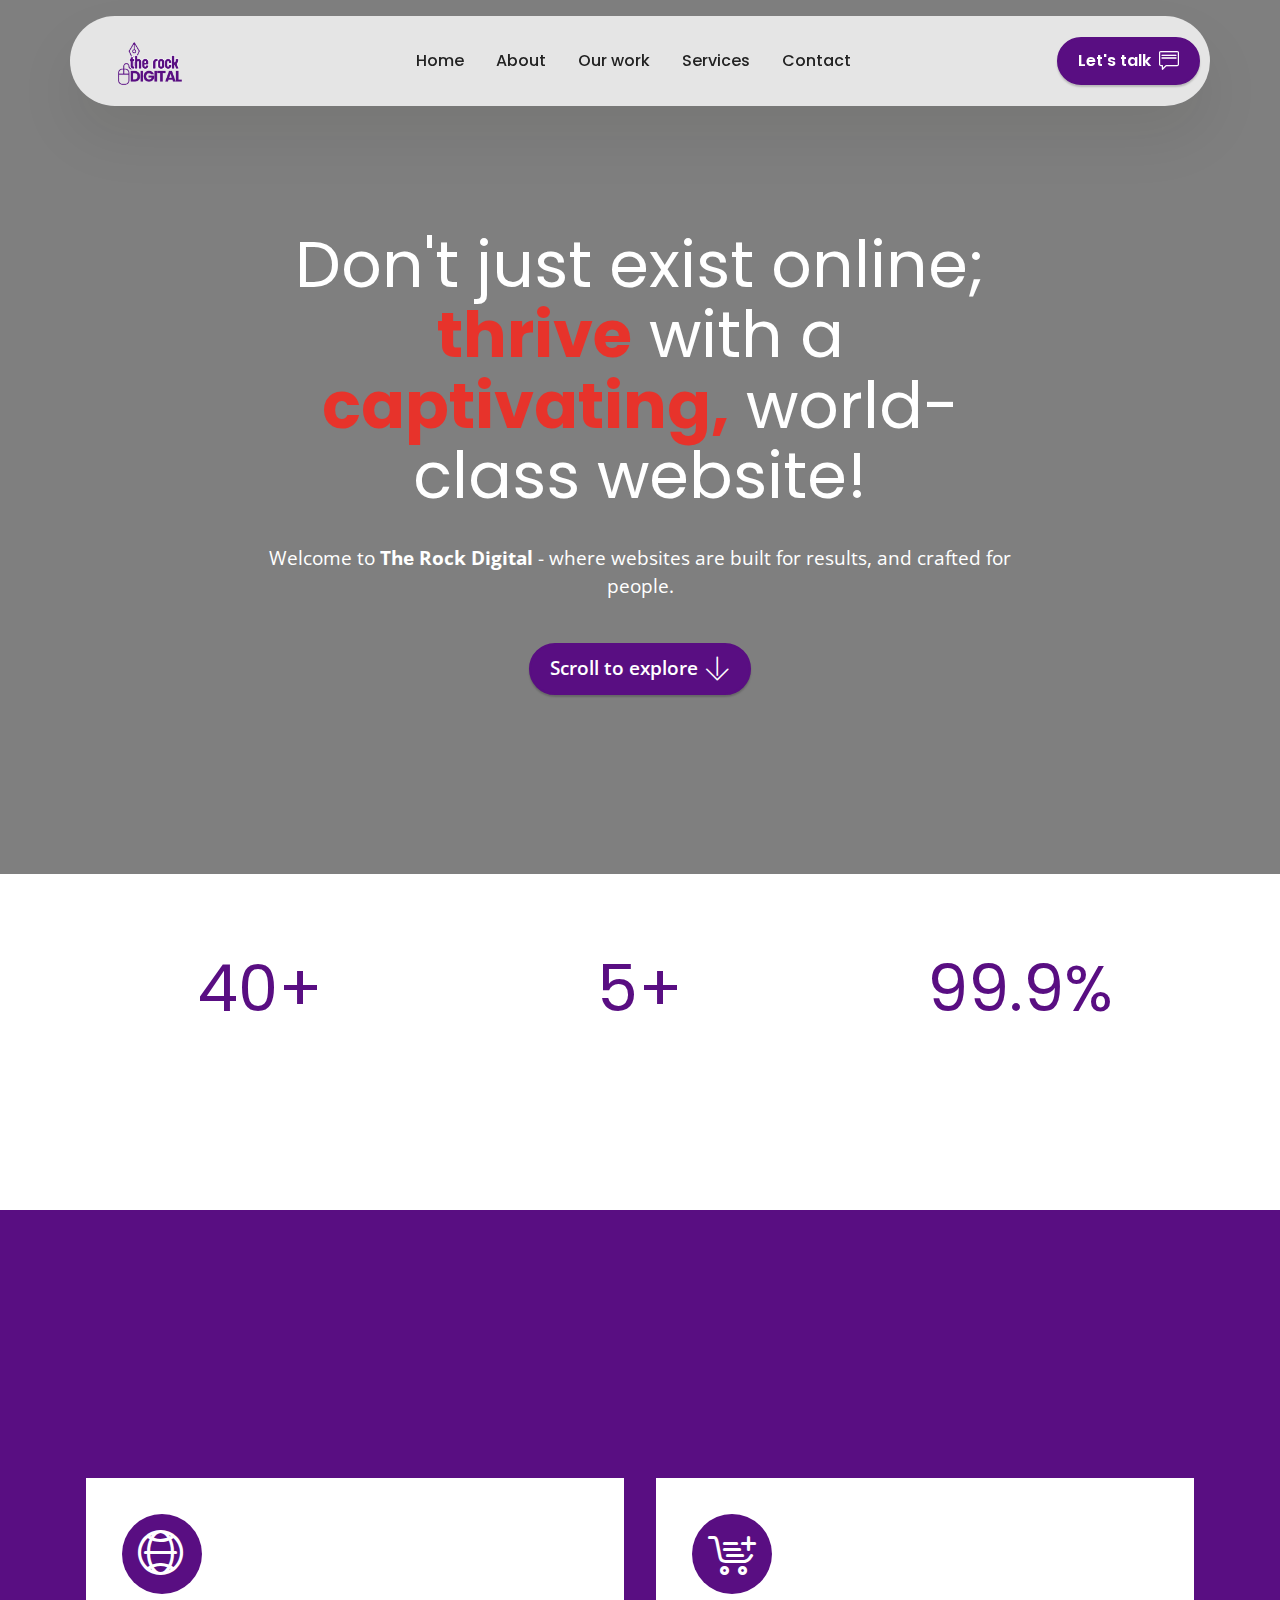
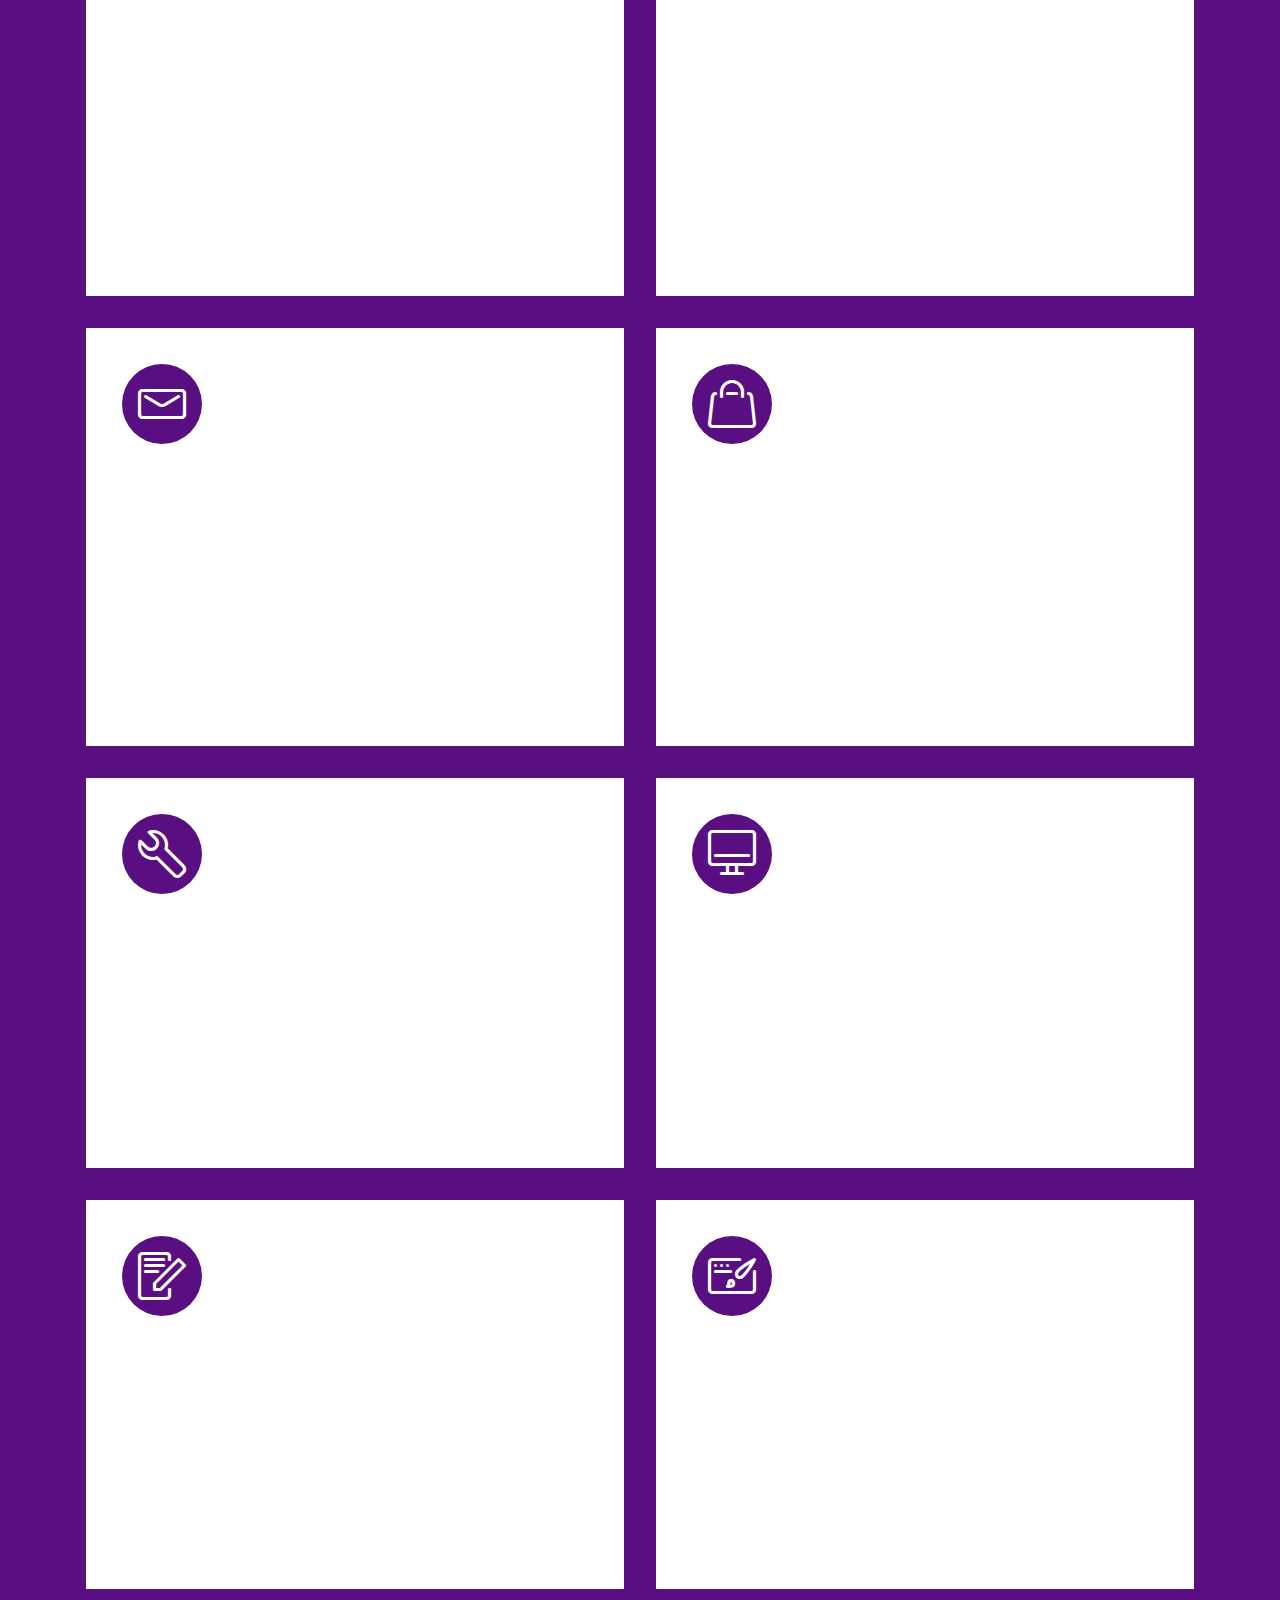
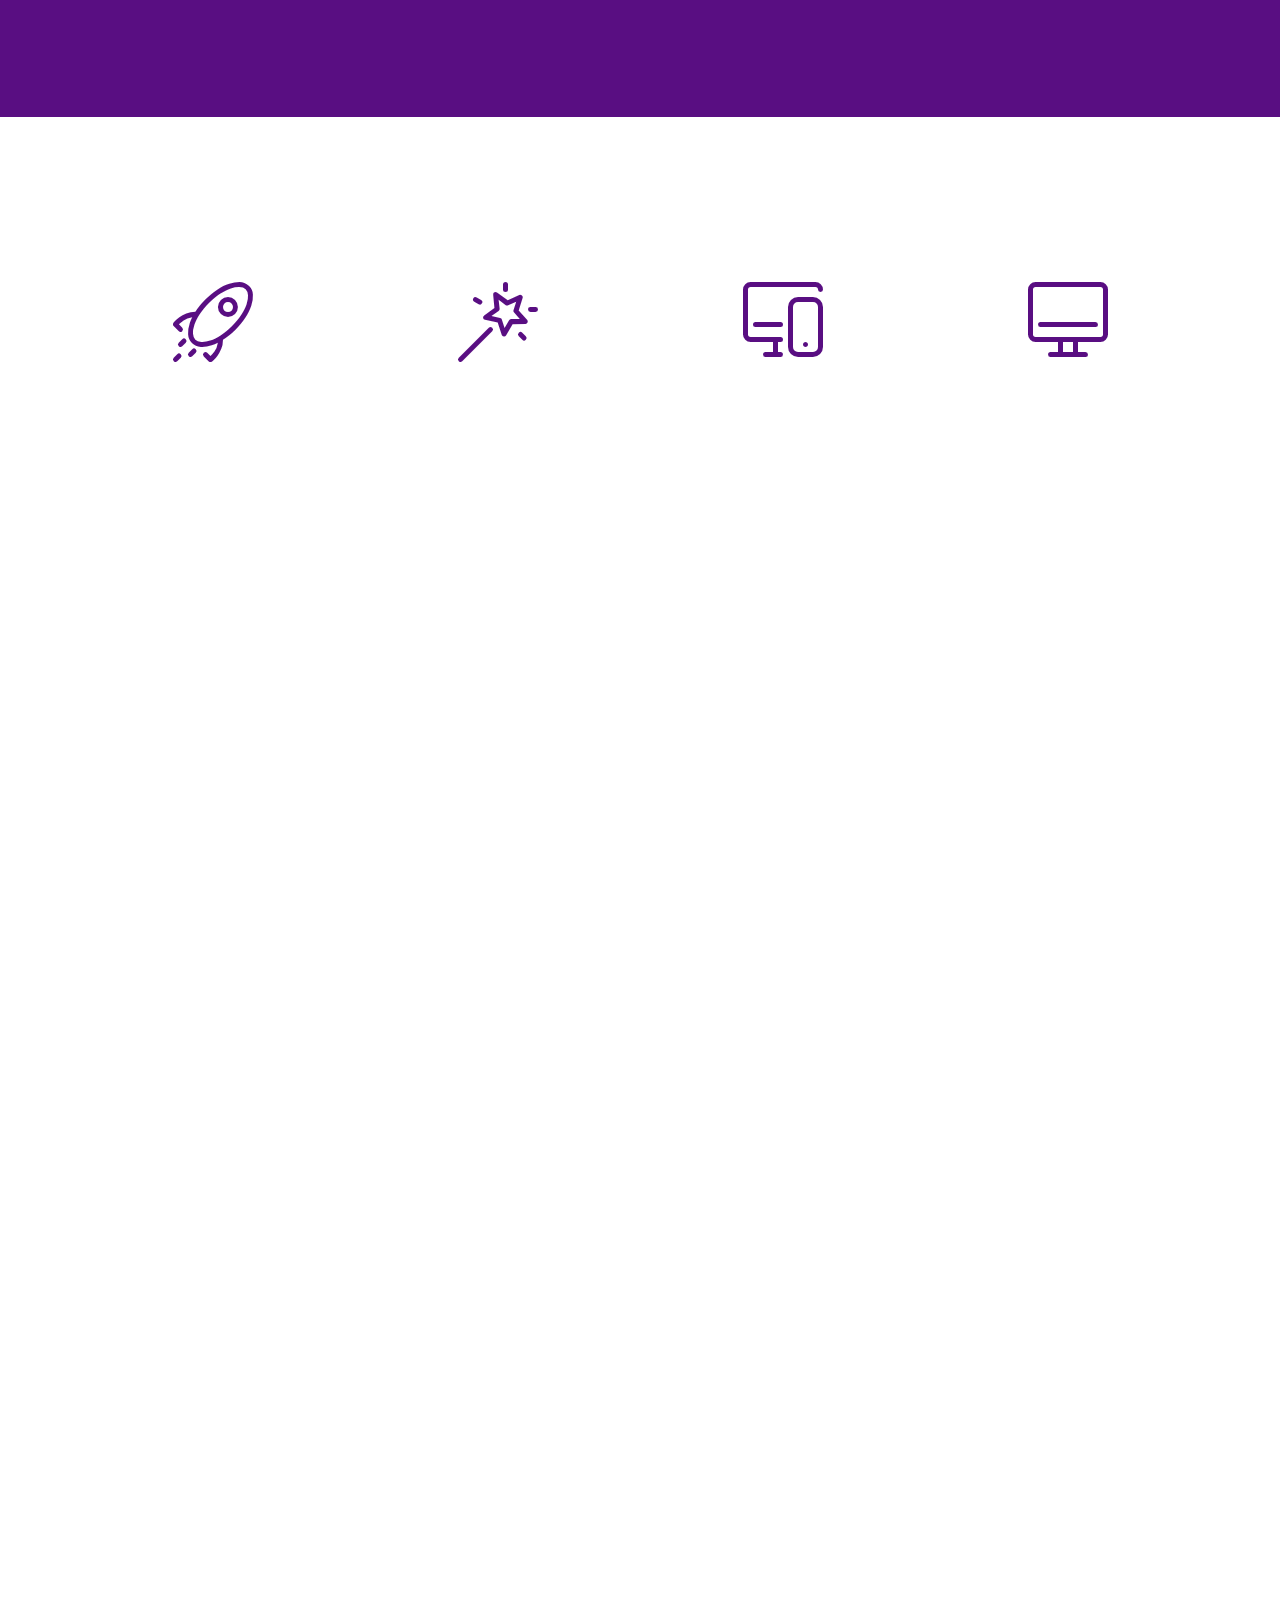
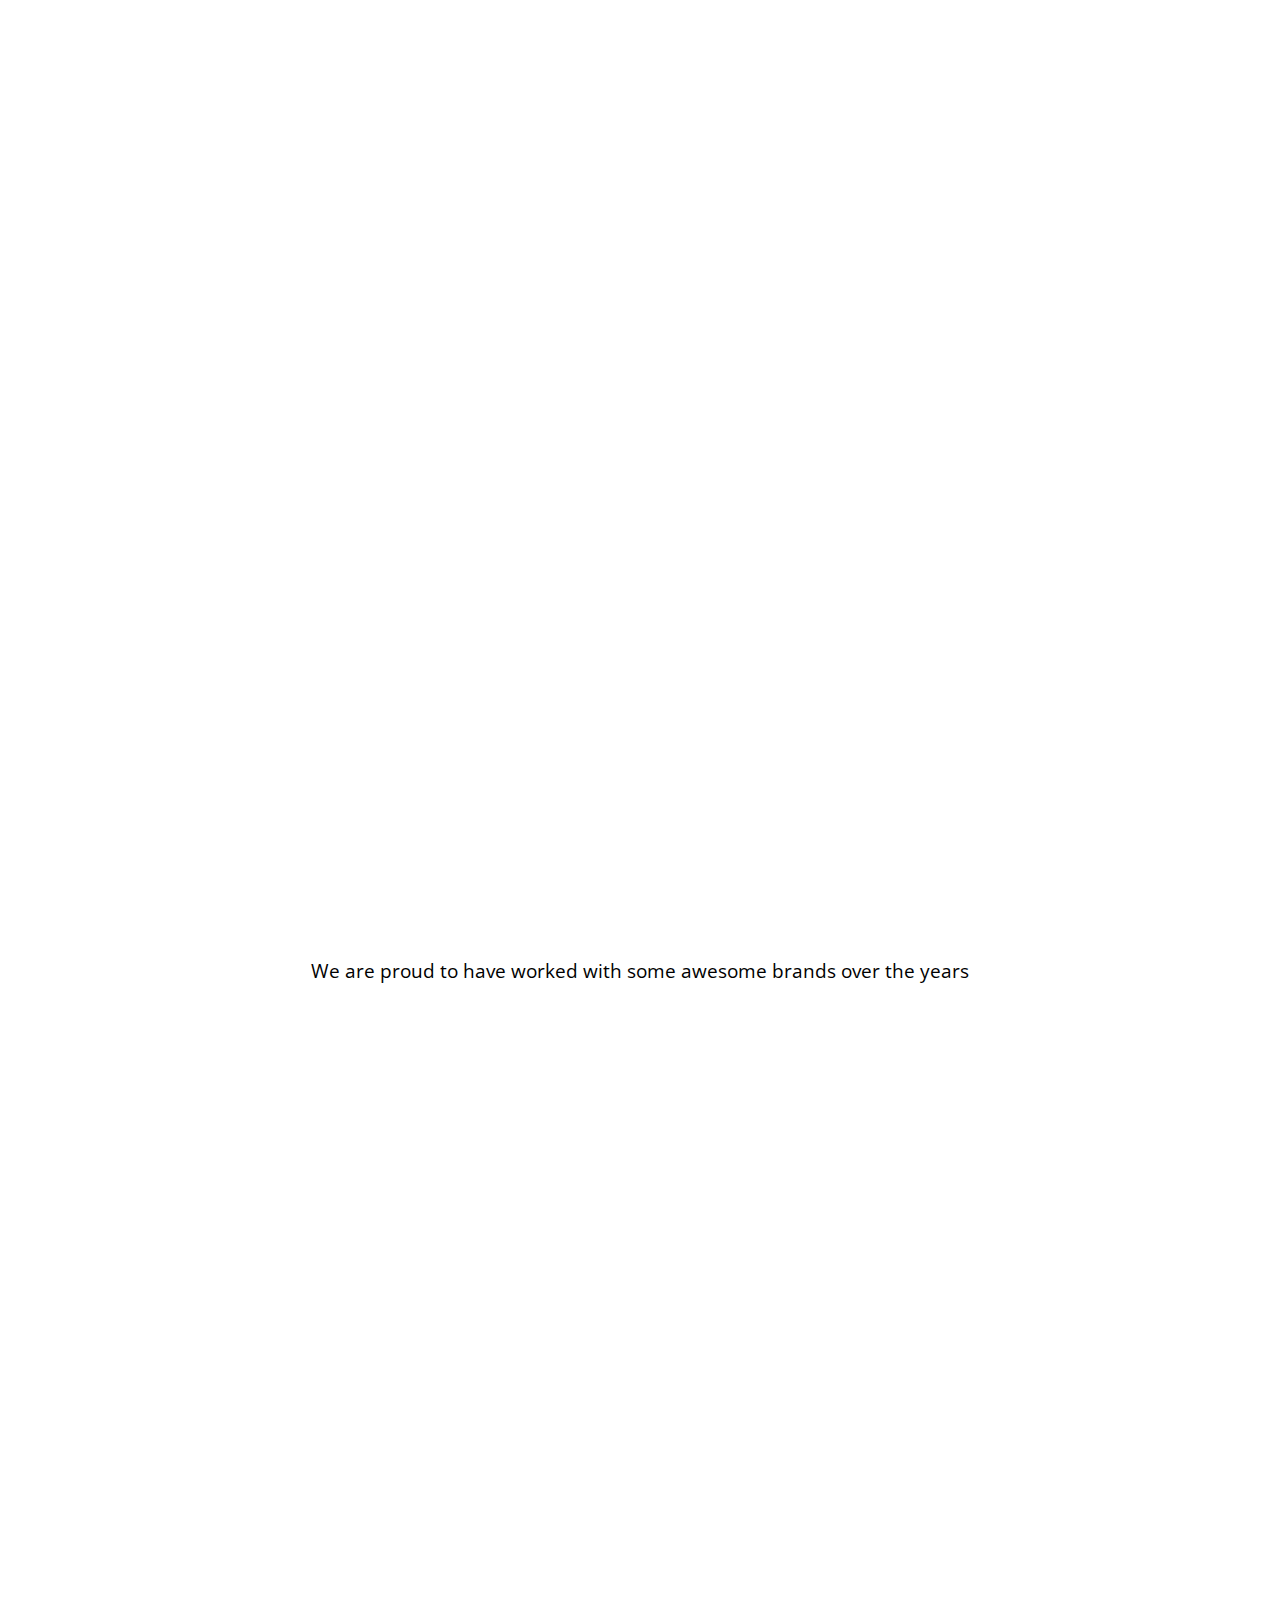
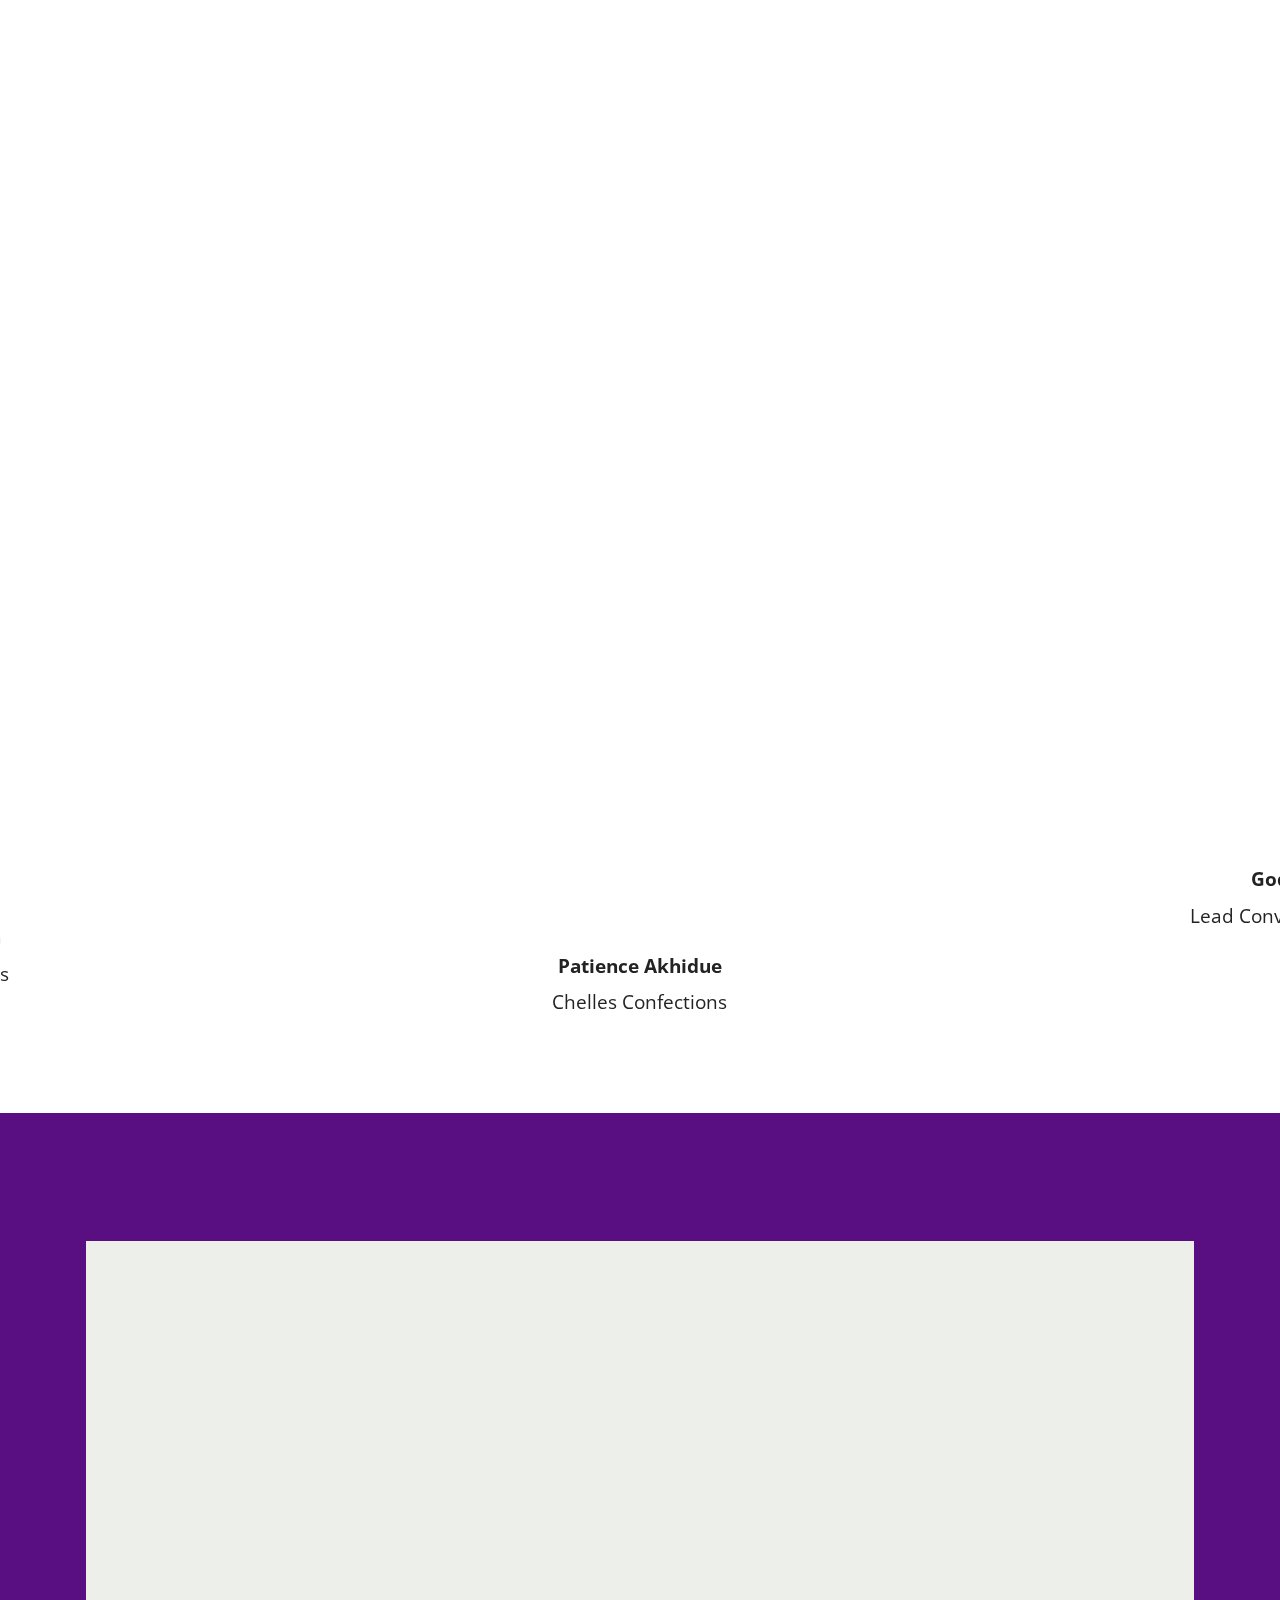
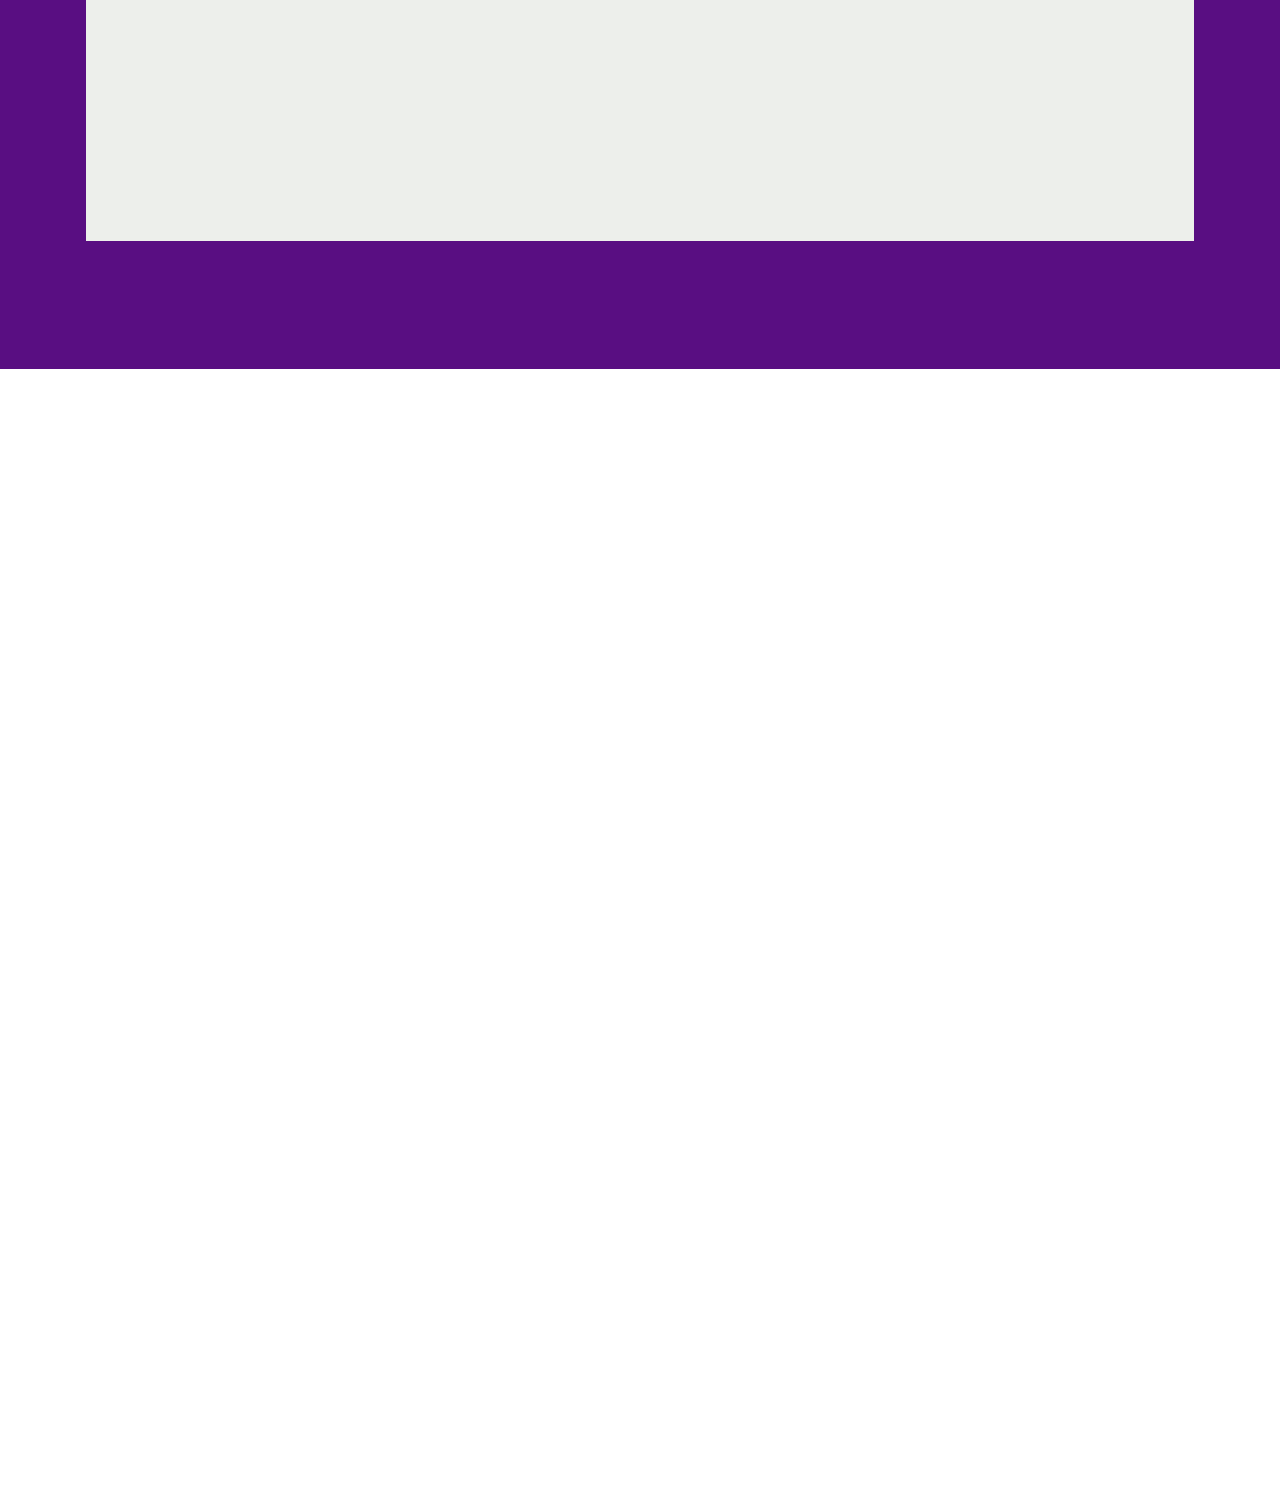
<file: index.html>
<!DOCTYPE html>
<html  >
<head>
<!-- Google tag (gtag.js) -->
<script async src="https://www.googletagmanager.com/gtag/js?id=G-X85WMJLDN1"></script>
<script>
  window.dataLayer = window.dataLayer || [];
  function gtag(){dataLayer.push(arguments);}
  gtag('js', new Date());

  gtag('config', 'G-X85WMJLDN1');
</script>
  <meta charset="UTF-8">
  <meta http-equiv="X-UA-Compatible" content="IE=edge">
  <meta name="generator" content="Mobirise v5.9.4, mobirise.com">
  <meta name="twitter:card" content="summary_large_image"/>
  <meta name="twitter:image:src" content="assets/images/index-meta.png">
  <meta property="og:image" content="assets/images/index-meta.png">
  <meta name="twitter:title" content="The Rock Digital | Websites that deliver best results | Top web designer in Lagos, Nigeria">
  <meta name="viewport" content="width=device-width, initial-scale=1, minimum-scale=1">
  <link rel="shortcut icon" href="assets/images/rock-digital-logo-124x124.png" type="image/x-icon">
  <meta name="description" content="At The Rock Digital, we believe that a website is more than just a digital presence; it’s a reflection of your brand, values, and goals. That’s why we specialize in crafting bespoke digital experiences that drive results and inspire audiences. Our team of experts combines technical excellence with creative flair to create websites that are both functional and beautiful.">
  
  
  <title>The Rock Digital | Websites that deliver best results | Top web designer in Lagos, Nigeria</title>
  <link rel="stylesheet" href="assets/web/assets/mobirise-icons2/mobirise2.css">
  <link rel="stylesheet" href="assets/web/assets/mobirise-icons-bold/mobirise-icons-bold.css">
  <link rel="stylesheet" href="assets/bootstrap/css/bootstrap.min.css">
  <link rel="stylesheet" href="assets/bootstrap/css/bootstrap-grid.min.css">
  <link rel="stylesheet" href="assets/bootstrap/css/bootstrap-reboot.min.css">
  <link rel="stylesheet" href="assets/animatecss/animate.css">
  <link rel="stylesheet" href="assets/dropdown/css/style.css">
  <link rel="stylesheet" href="assets/socicon/css/styles.css">
  <link rel="stylesheet" href="assets/theme/css/style.css">
  <link rel="preload" href="https://fonts.googleapis.com/css?family=Poppins:100,100i,200,200i,300,300i,400,400i,500,500i,600,600i,700,700i,800,800i,900,900i&display=swap" as="style" onload="this.onload=null;this.rel='stylesheet'">
  <noscript><link rel="stylesheet" href="https://fonts.googleapis.com/css?family=Poppins:100,100i,200,200i,300,300i,400,400i,500,500i,600,600i,700,700i,800,800i,900,900i&display=swap"></noscript>
  <link rel="preload" href="https://fonts.googleapis.com/css?family=Open+Sans:300,400,500,600,700,800,300i,400i,500i,600i,700i,800i&display=swap" as="style" onload="this.onload=null;this.rel='stylesheet'">
  <noscript><link rel="stylesheet" href="https://fonts.googleapis.com/css?family=Open+Sans:300,400,500,600,700,800,300i,400i,500i,600i,700i,800i&display=swap"></noscript>
  <link rel="preload" as="style" href="assets/mobirise/css/mbr-additional.css"><link rel="stylesheet" href="assets/mobirise/css/mbr-additional.css" type="text/css">

  
  
  
</head>
<body>
  
  <section data-bs-version="5.1" class="menu menu1 cid-u9uQJalNlj" once="menu" id="menu01-c">
	

	<nav class="navbar navbar-dropdown navbar-fixed-top navbar-expand-lg">
		<div class="container">
			<div class="navbar-brand">
				<span class="navbar-logo">
					<a href="index.html">
						<img src="assets/images/rock-digital-logo-124x124.png" alt="The Rock Digital logo" style="height: 4.6rem;">
					</a>
				</span>
				
			</div>
			<button class="navbar-toggler" type="button" data-toggle="collapse" data-bs-toggle="collapse" data-target="#navbarSupportedContent" data-bs-target="#navbarSupportedContent" aria-controls="navbarNavAltMarkup" aria-expanded="false" aria-label="Toggle navigation">
				<div class="hamburger">
					<span></span>
					<span></span>
					<span></span>
					<span></span>
				</div>
			</button>
			<div class="collapse navbar-collapse" id="navbarSupportedContent">
				<ul class="navbar-nav nav-dropdown" data-app-modern-menu="true"><li class="nav-item">
						<a class="nav-link link text-black text-primary display-4" href="index.html">Home</a>
					</li><li class="nav-item"><a class="nav-link link text-black text-primary display-4" href="about.html">About</a></li>
					<li class="nav-item"><a class="nav-link link text-black text-primary display-4" href="portfolio.html">Our work</a></li><li class="nav-item">
						<a class="nav-link link text-black text-primary display-4" href="index.html#features05-d" aria-expanded="false">Services</a>
					</li>
					<li class="nav-item">
						<a class="nav-link link text-black text-primary display-4" href="index.html#contacts02-4">Contact</a>
					</li></ul>
				
				<div class="navbar-buttons mbr-section-btn"><a class="btn btn-primary display-4" href="https://wa.link/n32064" target="_blank"><span class="mbrib-chat mbr-iconfont mbr-iconfont-btn"></span>Let's talk</a></div>
			</div>
		</div>
	</nav>
</section>

<section data-bs-version="5.1" class="header10 cid-u9u3NPYloP" data-bg-video="https://videos.pexels.com/video-files/7534401/7534401-uhd_2160_4096_25fps.mp4" id="header10-0">
  
  <div class="mbr-overlay"></div>
  <div class="container-fluid">
    <div class="row">
      <div class="content-wrap col-12 col-md-9">
        <h1 class="mbr-section-title mbr-fonts-style mbr-white mb-4 display-1">Don't just exist online; <span style="color: #e7332b; font-weight: bold;">thrive</span> with a <span style="color: #e7332b; font-weight: bold;">captivating,</span> world-class website!</h1>
        
        <p class="mbr-fonts-style mbr-text mbr-white mb-4 display-7">Welcome to <strong>The Rock Digital</strong> - where websites are built for results, and crafted for people.</p>
        <div class="mbr-section-btn"><a class="btn btn-primary display-7"><span class="mbrib-down mbr-iconfont mbr-iconfont-btn"></span>Scroll to explore</a></div>
      </div>
    </div>
  </div>
</section>

<section data-bs-version="5.1" class="features23 cid-u9u6qPinO4" id="features023-3">

    

    
    
    <div class="container">
        <div class="row justify-content-center">
            <div class="col-12 content-head">
                <div class="card-wrapper mb-5">
                    <div class="card-box align-center">
                        
                        
                        
                    </div>
                </div>
            </div>
        </div>
        <div class="row content-row mt-4">
            
            
            <div class="item features-without-image col-12 col-md-6 col-lg-4 item-mb active">
                <div class="item-wrapper">
                    <div class="title mb-3">
                        <span class="num mbr-fonts-style display-1">40+</span>
                    </div>
                    <h4 class="card-title mbr-fonts-style display-5">
                        Web design projects <span style="color: #e7332b; font-weight: bold;">delivered</span></h4>
                    
                </div>
            </div><div class="item features-without-image col-12 col-md-6 col-lg-4 item-mb">
                <div class="item-wrapper">
                    <div class="title mb-3">
                        <span class="num mbr-fonts-style display-1">5+</span>
                    </div>
                    <h4 class="card-title mbr-fonts-style display-5">
                        Years of web design <span style="color: #e7332b; font-weight: bold;">experience</span></h4>
                    
                </div>
            </div><div class="item features-without-image col-12 col-md-6 col-lg-4 item-mb">
                <div class="item-wrapper">
                    <div class="title mb-3">
                        <span class="num mbr-fonts-style display-1">99.9%</span>
                    </div>
                    <h4 class="card-title mbr-fonts-style display-5">
                        Customer <span style="color: #e7332b; font-weight: bold;">satisfaction</span> score</h4>
                    
                </div>
            </div>
        </div>
    </div>
</section>

<section data-bs-version="5.1" class="features5 cid-u9uTH4cGNh" id="features05-d">
  

  
  
  <div class="container">
    <div class="row mb-5 justify-content-center">
      <div class="col-12 content-head">
        <h3 class="mbr-section-title mbr-fonts-style align-center mb-0 display-2"><strong>What We Do</strong></h3>
        <h5 class="mbr-section-subtitle mbr-fonts-style align-center mb-0 mt-4 display-7">We believe that a website is more than just a digital presence; it’s a reflection of your brand, values, and goals. That’s why we specialize in creating  customized user-centric designs that enhance user experience and drive conversions for your business.</h5>
      </div>
    </div>
    <div class="row">
      <div class="item features-without-image col-12 col-md-6 col-lg-6 item-mb">
        <div class="item-wrapper">
          <div class="card-box align-left">
            <div class="iconfont-wrapper">
              <span class="mbr-iconfont mbrib-globe-2"></span>
            </div>
            <h5 class="card-title mbr-fonts-style display-5"><strong>Custom Web Design</strong></h5>
            <p class="card-text mbr-fonts-style display-7">
              Our web design skills include expertise in creating modern, responsive, and highly functional websites that cater to the needs of today’s digital audiences. From corporate websites, portfolio websites, non-profit organisations, real estate or event management and promotion websites, we have got you covered.</p>

            
          </div>
        </div>
      </div>
      <div class="item features-without-image col-12 col-md-6 col-lg-6 item-mb">
        <div class="item-wrapper">
          <div class="card-box align-left">
            <div class="iconfont-wrapper">
              <span class="mbr-iconfont mbrib-cart-add"></span>
            </div>
            <h5 class="card-title mbr-fonts-style display-5"><strong>E-commerce Development</strong></h5>
            <p class="card-text mbr-fonts-style display-7">
              Our e-commerce web development skills include expertise in creating secure, scalable, and user-friendly online stores that drive sales and revenue growth. We specialize in creating customized e-commerce solutions that cater to your unique business needs.
            </p>

            
          </div>
        </div>
      </div>

      <div class="item features-without-image col-12 col-md-6 col-lg-6 item-mb">
        <div class="item-wrapper">
          <div class="card-box align-left">
            <div class="iconfont-wrapper">
              <span class="mbr-iconfont mbrib-letter"></span>
            </div>
            <h5 class="card-title mbr-fonts-style display-5"><strong>Corporate Email</strong></h5>
            <p class="card-text mbr-fonts-style display-7">
              In the digital age, your email is more than just a message—it's a statement of your brand's professionalism and reliability. Our Corporate Email service offers you a secure, branded, and sophisticated email solution that stands out in the sea of generic inboxes.

            </p>

            
          </div>
        </div>
      </div>

      <div class="item features-without-image col-12 col-md-6 col-lg-6 item-mb">
        <div class="item-wrapper">
          <div class="card-box align-left">
            <div class="iconfont-wrapper">
              <span class="mbr-iconfont mbrib-shopping-bag"></span>
            </div>
            <h5 class="card-title mbr-fonts-style display-5"><strong>Landing/Sales Pages</strong></h5>
            <p class="card-text mbr-fonts-style display-7">
              Capture your audience's attention and drive sales with our expertly crafted landing and sales pages. Designed to be visually appealing, easy to navigate and user-friendly, our pages are tailored to guide your visitors towards making a purchase or taking a specific action (subscribe to your mailing list, download a resource, etc.).
            </p>
            
          </div>
        </div>
      </div>


      <div class="item features-without-image col-12 col-md-6 col-lg-6 item-mb">
        <div class="item-wrapper">
          <div class="card-box align-left">
            <div class="iconfont-wrapper">
              <span class="mbr-iconfont mbrib-setting3"></span>
            </div>
            <h5 class="card-title mbr-fonts-style display-5"><strong>Website Maintenance</strong></h5>
            <p class="card-text mbr-fonts-style display-7">We provide ongoing maintenance services to ensure websites remain up-to-date, secure, and functioning smoothly.&nbsp;<br></p>

            
          </div>
        </div>
      </div><div class="item features-without-image col-12 col-md-6 col-lg-6 item-mb">
        <div class="item-wrapper">
          <div class="card-box align-left">
            <div class="iconfont-wrapper">
              <span class="mbr-iconfont mbrib-desktop"></span>
            </div>
            <h5 class="card-title mbr-fonts-style display-5"><strong>SEO Optimization</strong></h5>
            <p class="card-text mbr-fonts-style display-7">Our SEO optimization skills include expertise in creating customized SEO strategies that cater to your unique business needs. We specialize in driving long-term, sustainable results that help businesses improve their online visibility and drive more traffic to their websites.<br></p>

            
          </div>
        </div>
      </div><div class="item features-without-image col-12 col-md-6 col-lg-6 item-mb">
        <div class="item-wrapper">
          <div class="card-box align-left">
            <div class="iconfont-wrapper">
              <span class="mbr-iconfont mbrib-edit"></span>
            </div>
            <h5 class="card-title mbr-fonts-style display-5"><strong>Content Writing</strong></h5>
            <p class="card-text mbr-fonts-style display-7">Our content writing skills include expertise in creating high-quality, SEO-optimized content that resonates with your target audience. We specialize in creating content that drives engagement, builds brand awareness, and helps you rank higher in search engine results.<br></p>

            
          </div>
        </div>
      </div><div class="item features-without-image col-12 col-md-6 col-lg-6 item-mb">
        <div class="item-wrapper">
          <div class="card-box align-left">
            <div class="iconfont-wrapper">
              <span class="mbr-iconfont mbrib-website-theme"></span>
            </div>
            <h5 class="card-title mbr-fonts-style display-5"><strong>UI/UX Design Enhancement</strong></h5>
            <p class="card-text mbr-fonts-style display-7">We can help improve the user interface (UI) and user experience (UX) of&nbsp; your website through effective design principles and user interaction strategies, making your website more user-friendly and convert your website visitors into paying customers.<br></p>

            
          </div>
        </div>
      </div>
    </div>
  </div>
</section>

<section data-bs-version="5.1" class="features1 cid-sFzyUE9AaP" id="features1-1i">
    

    
    <div class="container">
        <div class="row">
            <div class="col-12">
                <h3 class="mbr-section-title mbr-fonts-style align-center mb-0 display-2">
                    <strong>Why Choose Us?</strong></h3>
                
            </div>
        </div>
        <div class="row">
            <div class="card col-12 col-md-6 col-lg-3">
                <div class="card-wrapper">
                    <div class="card-box align-center">
                        <div class="iconfont-wrapper">
                            <span class="mbr-iconfont mbrib-rocket"></span>
                        </div>
                        <h5 class="card-title mbr-fonts-style display-5"><strong>Quick and prompt</strong></h5>
                        <p class="card-text mbr-fonts-style display-7">We get to work <em>almost</em> immediately&nbsp; on our web design projects and deliver a complete website promptly.&nbsp;</p>
                    </div>
                </div>
            </div>
            <div class="card col-12 col-md-6 col-lg-3">
                <div class="card-wrapper">
                    <div class="card-box align-center">
                        <div class="iconfont-wrapper">
                            <span class="mbr-iconfont mbrib-magic-stick"></span>
                        </div>
                        <h5 class="card-title mbr-fonts-style display-5"><strong>Beautiful &amp; result-driven websites</strong></h5>
                        <p class="card-text mbr-fonts-style display-7">A website should look appealing to the eyes, we agree. But much more than that it should deliver clear, persuasive messaging that'll turn visitors to customers.</p>
                    </div>
                </div>
            </div>
            <div class="card col-12 col-md-6 col-lg-3">
                <div class="card-wrapper">
                    <div class="card-box align-center">
                        <div class="iconfont-wrapper">
                            <span class="mbr-iconfont mbrib-responsive"></span>
                        </div>
                        <h5 class="card-title mbr-fonts-style display-5"><strong>Responsive web design</strong></h5>
                        <p class="card-text mbr-fonts-style display-7">What's the point of a website that looks great on a laptop, but looks scattered on a mobile device? Don't worry, all our websites are designed to appear beautifully on all devices.</p>
                    </div>
                </div>
            </div>
            <div class="card col-12 col-md-6 col-lg-3">
                <div class="card-wrapper">
                    <div class="card-box align-center">
                        <div class="iconfont-wrapper">
                            <span class="mbr-iconfont mbrib-desktop"></span>
                        </div>
                        <h5 class="card-title mbr-fonts-style display-5"><strong>Bespoke design</strong></h5>
                        <p class="card-text mbr-fonts-style display-7">We understand that you are unique in your own way, and so we work with you to deliver a website that's as unique as you.</p>
                    </div>
                </div>
            </div>
        </div>
    </div>
</section>

<section data-bs-version="5.1" class="content11 cid-u9AnddzSLD" id="content11-o">
    
    <div class="container">
        <div class="row justify-content-center">
            <div class="col-md-12 col-lg-10">
                <div class="mbr-section-btn align-center"><a class="btn btn-primary-outline display-4" href="about.html"><span class="mbrib-more-horizontal mbr-iconfont mbr-iconfont-btn"></span>Read more</a></div>
            </div>
        </div>
    </div>
</section>

<section data-bs-version="5.1" class="gallery2 cid-u9CXQwZWaE" id="gallery2-v">
    
    
    <div class="container">
        <div class="mbr-section-head">
            <h4 class="mbr-section-title mbr-fonts-style align-center mb-0 display-2"><strong>Some of our work</strong></h4>
            <br>
            <h4 class="mbr-section-subtitle align-center mbr-fonts-style mb-4 display-7">
              We are filled with pride yet humbled to have done some great work</h4>
            
        </div>
        <div class="row mt-4">
            <div class="item features-image сol-12 col-md-6 col-lg-6">
                <div class="item-wrapper">
                    <div class="item-img">
                        <a href="portfolio.html"><img src="assets/images/chelles-1024x1029.png" alt="Chelles Confections"></a>
                    </div>
                    <div class="item-content">
                        
                        
                        
                    </div>
                    <div style="display: none;" class="mbr-section-btn item-footer mt-2"><a href="https://chellesconfections.com/" class="btn btn-primary item-btn display-7" target="_blank">Visit site</a></div>
                </div>
            </div>
            <div class="item features-image сol-12 col-md-6 col-lg-6">
                <div class="item-wrapper">
                    <div class="item-img">
                        <img src="assets/images/npf-1012x1009.png" alt="Naija Poetry Fest">
                    </div>
                    <div class="item-content">
                        
                        
                        
                    </div>
                    <div style="display: none;" class="mbr-section-btn item-footer mt-2"><a href="https://naijapoetryfest.com.ng" class="btn btn-primary item-btn display-7" target="_blank">Visit site</a></div>
                </div>
            </div>
            <div class="item features-image сol-12 col-md-6 col-lg-6">
                <div class="item-wrapper">
                    <div class="item-img">
                        <img src="assets/images/gracehill-2-1085x1026.png" alt="Gracehill Academy">
                    </div>
                    <div class="item-content">
                        
                        
                        
                    </div>
                    <div style="display: none;" class="mbr-section-btn item-footer mt-2"><a href="https://gracehillacademy.com" class="btn btn-primary item-btn display-7" target="_blank">Visit site</a></div>
                </div>
            </div>
            <div class="item features-image сol-12 col-md-6 col-lg-6">
                <div class="item-wrapper">
                    <div class="item-img">
                        <img src="assets/images/fv-1-1256x942.png" alt="Factors Ventures" title="">
                    </div>
                    <div class="item-content">
                        
                        
                        
                    </div>
                    <div style="display: none;" class="mbr-section-btn item-footer mt-2"><a href="https://factorsventures.ng" class="btn btn-primary item-btn display-7" target="_blank">Visit site</a></div>
                </div>
            </div>
        </div>
    </div>
</section>

<section data-bs-version="5.1" class="content11 cid-u9va529fqZ" id="content11-e">
    
    <div class="container">
        <div class="row justify-content-center">
            <div class="col-md-12 col-lg-10">
                <div class="mbr-section-btn align-center"><a class="btn btn-primary-outline display-4" href="portfolio.html"><span class="mbrib-photos mbr-iconfont mbr-iconfont-btn"></span>See more of our work</a></div>
            </div>
        </div>
    </div>
</section>

<section data-bs-version="5.1" class="clients3 cid-u9uDsxvX2c" id="clients03-9">
  

  
  
  <div class="container">
    <div class="row justify-content-center">
      <div class="col-12 content-head">
        <div class="mb-5">
          <h5 class="mbr-section-title mbr-fonts-style mb-0 display-2"><strong>Some amazing brands who trust us</strong></h5>
          <div class="col-12">
            <h6 class="mbr-section-subtitle mbr-fonts-style mb-0 mt-4 display-7">
              We are proud to have worked with some awesome brands over the years</h6>
          </div>
        </div>
      </div>
    </div>
    <div class="row">
	<div class="item features-without-image col-12 col-lg-3 active">
       	 <div class="item-wrapper">
          <div class="img-wrapper">
            <img src="assets/images/Neeta%20rare%20logo%201.png" alt="Neeta Rare">
          </div>
          <div class="card-box align-center">
            
          </div>
        </div>
     	 </div>
	    
	<div class="item features-without-image col-12 col-lg-3 active">
       	 <div class="item-wrapper">
          <div class="img-wrapper">
            <img src="assets/images/Jumike_logo_real-removebg.png" alt="Jumike Global Tech">
          </div>
          <div class="card-box align-center">
            
          </div>
        </div>
     	 </div>

      <div class="item features-without-image col-12 col-lg-3 active">
        <div class="item-wrapper">
          <div class="img-wrapper">
            <img src="assets/images/go-1-240x135.png" alt="Godson">
          </div>
          <div class="card-box align-center">
            
            
            
            
          </div>
        </div>
      </div>
      <div class="item features-without-image col-12 col-lg-3">
        <div class="item-wrapper">
          <div class="img-wrapper">
            <img src="assets/images/logo-207x177.jpg" alt="Chelles">
          </div>
          <div class="card-box align-center">
            
            
            
            
          </div>
        </div>
      </div>
      <div class="item features-without-image col-12 col-lg-3">
        <div class="item-wrapper">
          <div class="img-wrapper">
            <img src="assets/images/shiloh-logo-240x123.png" alt="Shiloh">
          </div>
          <div class="card-box align-center">
            
            
            
            
          </div>
        </div>
      </div><div class="item features-without-image col-12 col-lg-3">
        <div class="item-wrapper">
          <div class="img-wrapper">
            <img src="assets/images/npf-logo-no-bg-355x246.png" alt="NPF" data-slide-to="3" data-bs-slide-to="4">
          </div>
          <div class="card-box align-center">
            
            
            
            
          </div>
        </div>
      </div><div class="item features-without-image col-12 col-lg-3">
        <div class="item-wrapper">
          <div class="img-wrapper">
            <img src="assets/images/logo-242x269.jpg" alt="FCAR" data-slide-to="4" data-bs-slide-to="5">
          </div>
          <div class="card-box align-center">
            
            
            
            
          </div>
        </div>
      </div><div class="item features-without-image col-12 col-lg-3">
        <div class="item-wrapper">
          <div class="img-wrapper">
            <img src="assets/images/fv-240x97.jpg" alt="FV" data-slide-to="5" data-bs-slide-to="6">
          </div>
          <div class="card-box align-center">
            
            
            
            
          </div>
        </div>
      </div><div class="item features-without-image col-12 col-lg-3">
        <div class="item-wrapper">
          <div class="img-wrapper">
            <img src="assets/images/gracehill-academy-logo-1-163x141.png" alt="Gracehill Academy" data-slide-to="6" data-bs-slide-to="6">
          </div>
          <div class="card-box align-center">
            
            
            
            
          </div>
        </div>
      </div><div class="item features-without-image col-12 col-lg-3">
        <div class="item-wrapper">
          <div class="img-wrapper">
            <img src="assets/images/hor-230x274.png" alt="HOR" data-slide-to="7" data-bs-slide-to="7">
          </div>
          <div class="card-box align-center">
            
            
            
            
          </div>
        </div>
      </div>
    </div>
  </div>
</section>

<section data-bs-version="5.1" class="people5 mbr-embla cid-u9EHI4FYwf" id="people5-1c">

    

    
    

    <div class="position-relative text-center">
        <h3 class="mb-4 mbr-fonts-style display-2"><strong>What Our Clients Say</strong></h3>

        <div class="embla" data-skip-snaps="true" data-align="center" data-loop="true" data-auto-play="true" data-auto-play-interval="4" data-draggable="true">
            <div class="embla__viewport container-fluid">
                <div class="embla__container">
                    <div class="embla__slide slider-image item active" style="margin-left: 4rem; margin-right: 4rem;">
                        <div class="user">
                            <div class="user_image">
                                <div class="item-wrapper position-relative">
                                    <img src="assets/images/the-baker-2-600x707.jpg" alt="Patience Akidue" data-slide-to="0" data-bs-slide-to="0">
                                </div>
                            </div>
                            <div class="user_text mb-4">
                                <p class="mbr-fonts-style display-7">
                                    I wanted a website that would reflect the excellence and top-notch quality of my brand as a baker, a website that's beautifully and professionally done. I was referred by a friend to The Rock Digital, and I must say they really did an impressive job on my website. They were professional from start to finish. If you want a great website for your business at a friendly cost, I fully recommend The Rock Digital.
                                </p>
                            </div>
                            <div class="user_name mbr-fonts-style mb-2 display-7"><strong>Patience Akhidue</strong></div>
                            <div class="user_desk mbr-fonts-style display-7">Chelles Confections</div>
                        </div>
                    </div><div class="embla__slide slider-image item" style="margin-left: 4rem; margin-right: 4rem;">
                        <div class="user">
                            <div class="user_image">
                                <div class="item-wrapper position-relative">
                                    <img src="assets/images/mr-godson-01-600x814.jpg" alt="Godson Osarenren" data-slide-to="1" data-bs-slide-to="1">
                                </div>
                            </div>
                            <div class="user_text mb-4">
                                <p class="mbr-fonts-style display-7">I have worked with The Rock Digital on several projects - both on my personal website and the website for Naija Poetry Fest. And each time they delivered an impressive job, ahead of schedule. I am impressed. I fully recommend their service.<br></p>
                            </div>
                            <div class="user_name mbr-fonts-style mb-2 display-7">
                                <strong>Godson Osarenren</strong></div>
                            <div class="user_desk mbr-fonts-style display-7">Lead Convener, Naija Poetry Fest</div>
                        </div>
                    </div><div class="embla__slide slider-image item" style="margin-left: 4rem; margin-right: 4rem;">
                        <div class="user">
                            <div class="user_image">
                                <div class="item-wrapper position-relative">
                                    <img src="assets/images/asogwa-600x597.png" alt="Asogwa" data-slide-to="2" data-bs-slide-to="2">
                                </div>
                            </div>
                            <div class="user_text mb-4">
                                <p class="mbr-fonts-style display-7">
                                    If you're wowed by Shiloh Logistics website - the ease of navigation, the user friendliness, the clear messaging of the website copy, the captivating combination of photos and colours which resulted in an appealing website, that's all the handiwork of The Rock Digital. It's a testament to the fact that they know their onions. I fully recommend them.</p>
                            </div>
                            <div class="user_name mbr-fonts-style mb-2 display-7"><strong>Dele Asogwa</strong></div>
                            <div class="user_desk mbr-fonts-style display-7">Shiloh Logistics</div>
                        </div>
                    </div>
                    
                    
                </div>
            </div>
            <button class="embla__button embla__button--prev">
                <span class="mobi-mbri mobi-mbri-arrow-prev mbr-iconfont" aria-hidden="true"></span>
                <span class="sr-only visually-hidden visually-hidden">Previous</span>
            </button>
            <button class="embla__button embla__button--next">
                <span class="mobi-mbri mobi-mbri-arrow-next mbr-iconfont" aria-hidden="true"></span>
                <span class="sr-only visually-hidden visually-hidden">Next</span>
            </button>
        </div>
    </div>
</section>

<section data-bs-version="5.1" class="article05 cid-u9vh3a4GBx" id="article05-h">
  

  
  

  <div class="container">
    <div class="row justify-content-center align-items-center">
      <div class="col-12">
        <div class="card-wrapper">
          <div class="row">
            <div class="col-12 col-md-12 col-lg-5 image-wrapper">
              <img class="w-100" src="assets/images/rock-mockup-2-1052x789.png" alt="mockup">
            </div>
            <div class="col-12 col-lg col-md-12">
              <div class="text-wrapper align-left">
                <h1 class="mbr-section-title mbr-fonts-style mb-4 display-2"><strong>Ready to elevate your online presence with a captivating website?</strong></h1>
                <p class="mbr-text mbr-fonts-style mb-4 display-7">
                  Take the first step towards a beautiful, results-driven website that sets you apart from the competition. Let's create something extraordinary together!<br>
                </p>
                <div class="mbr-section-btn mt-3"><a class="btn btn-lg btn-primary display-7" href="https://wa.link/n32064" target="_blank"><span class="mbrib-chat mbr-iconfont mbr-iconfont-btn"></span>Let's Talk</a></div>
              </div>
            </div>
          </div>
        </div>
      </div>
    </div>
  </div>
</section>

<section data-bs-version="5.1" class="contacts2 map1 cid-u9ufDSVfHJ" id="contacts02-4">

    

    
    <div class="container">
        <div class="row justify-content-center">
            <div class="col-12 content-head">
                <div class="mbr-section-head mb-5">
                    <h3 class="mbr-section-title mbr-fonts-style align-center mb-0 display-2">
                        <strong>Contacts</strong>
                    </h3>
                    
                </div>
            </div>
        </div>
        <div class="row justify-content-center mt-4">
            <div class="card col-12 col-md-6">
                <div class="card-wrapper">
                    <div class="text-wrapper">
                        <h5 class="cardTitle mbr-fonts-style mb-2 display-5"><strong>We'd love to hear from you.</strong></h5>
                    <ul class="list mbr-fonts-style display-7">
                        <li class="mbr-text item-wrap"><strong>Phone</strong>: +234 708 630 3059, +234 814 877 1422</li>
                        <li class="mbr-text item-wrap"><strong>WhatsApp</strong>: <a href="https://wa.link/n32064" class="text-primary">+234 708 630 3059</a></li>
                        <li class="mbr-text item-wrap"><strong>Email:</strong> <a href="mailto:therockdigital01@gmail.com" class="text-primary">therockdigital01@gmail.com</a></li>
                        <li class="mbr-text item-wrap"><strong>Address:</strong>&nbsp;Fadeyi, Yaba, Lagos, Nigeria.</li>
                        <li class="mbr-text item-wrap"><strong>Working hours:</strong>&nbsp;Mon. - Sat., 9:00AM - 6:00PM</li>
                    </ul>
                    </div>
                </div>
            </div>
            <div class="map-wrapper col-12 col-md-6">
                <div class="google-map"><iframe frameborder="0" style="border:0" src="https://www.google.com/maps/embed/v1/place?key=AIzaSyDbnCmnHmtigIYiD8jIfeHQv7gW2ANhHD4&amp;q=Fadeyi, Yaba Lagos, Nigeria" allowfullscreen=""></iframe></div>
            </div>
        </div>
    </div>
</section>

<section data-bs-version="5.1" class="footer4 cid-u9uQ5HxcuE" once="footers" id="footer4-b">

    

    
    
    <div class="container">
        <div class="row mbr-white">
            <div class="col-6 col-lg-3">
                <div class="media-wrap col-md-8 col-12">
                    <a href="index.html">
                        <img src="assets/images/rock-digital-logo-124x124.png" alt="Rock">
                    </a>
                </div>
            </div>
            <div class="col-12 col-md-6 col-lg-3">
                <h5 class="mbr-section-subtitle mbr-fonts-style mb-2 display-7">
                    <strong>About</strong>
                </h5>
                <p class="mbr-text mbr-fonts-style mb-4 display-4"><strong>The Rock Digital</strong>&nbsp;is a Lagos-based web design agency that specializes in creating beautiful, results-driven websites that cater to your unique needs and goals.<br><a href="about.html" class="text-secondary"><strong>READ MORE</strong></a></p>
                <h5 class="mbr-section-subtitle mbr-fonts-style mb-3 display-7">
                    <strong>Follow Us</strong>
                </h5>
                <div class="social-row display-7">
                    <div class="soc-item">
                        <a href="https://www.linkedin.com/company/therockdigital" target="_blank">
                            <span class="mbr-iconfont socicon-linkedin socicon" style="color: rgb(0, 64, 180); fill: rgb(0, 64, 180); font-size: 30px;"></span>
                        </a>
                    </div>
                    <div class="soc-item">
                        <a href="https://wa.link/n32064" target="_blank">
                            <span class="mbr-iconfont socicon-whatsapp socicon" style="color: rgb(88, 237, 11); fill: rgb(88, 237, 11); font-size: 30px;"></span>
                        </a>
                    </div>
                    
                </div>
            </div>
            <div class="col-12 col-md-6 col-lg-3">
                <h5 class="mbr-section-subtitle mbr-fonts-style mb-2 display-7">
                    <strong>Useful links</strong></h5>
                <ul class="list mbr-fonts-style display-4">
                    <li class="mbr-text item-wrap"><a href="about.html#features1-10" class="text-black text-primary">Why Choose Us</a></li><li class="mbr-text item-wrap"><a href="index.html#features05-d" class="text-secondary">What We Do</a></li>
                    <li class="mbr-text item-wrap"><a href="portfolio.html" class="text-secondary">Our Work</a></li>
                    <li class="mbr-text item-wrap"><a href="index.html#contacts02-4" class="text-secondary text-primary">Contact&nbsp;Us</a></li>
                </ul>
            </div>
            <div class="col-12 col-md-6 col-lg-3">
                <h5 class="mbr-section-subtitle mbr-fonts-style mb-2 display-7"><strong>Feedback</strong></h5>
                <ul class="list mbr-fonts-style display-4">
                    <li class="mbr-text item-wrap">Have a question, feedback or need clarification on our services and /or pricing? Don't hesitate to reach out to us via phone, WhatsApp or email.</li>
                </ul>
            </div>
            <div class="col-12 mt-4">
                <p class="mbr-text mb-0 mbr-fonts-style copyright align-center display-7">
                    © Copyright 2024 The Rock Digital. All Rights Reserved.</p>
            </div>
        </div>
    </div>
</section>
<section class="display-7" style="padding: 0;align-items: center;justify-content: center;flex-wrap: wrap;    align-content: center;display: flex;position: relative;height: 4rem;"><p href="https://mobiri.se/2320646" style="flex: 1 1;height: 4rem;position: absolute;width: 100%;z-index: 1;"><img alt="" style="height: 4rem;" src="[data-uri]"></p><p style="margin: 0;text-align: center;" class="display-7">&#8204;</p><p style="z-index:1" href="https://mobirise.com/drag-drop-website-builder"></p></section>

<script src="assets/bootstrap/js/bootstrap.bundle.min.js"></script>  <script src="assets/smoothscroll/smooth-scroll.js"></script>  <script src="assets/ytplayer/index.js"></script>  <script src="assets/dropdown/js/navbar-dropdown.js"></script>  <script src="assets/vimeoplayer/player.js"></script>  <script src="assets/embla/embla.min.js"></script>  <script src="assets/embla/script.js"></script>  <script src="assets/theme/js/script.js"></script>  
  
  
 <div id="scrollToTop" class="scrollToTop mbr-arrow-up"><a style="text-align: center;"><i class="mbr-arrow-up-icon mbr-arrow-up-icon-cm cm-icon cm-icon-smallarrow-up"></i></a></div>
    <input name="animation" type="hidden">
  </body>
</html>
</file>
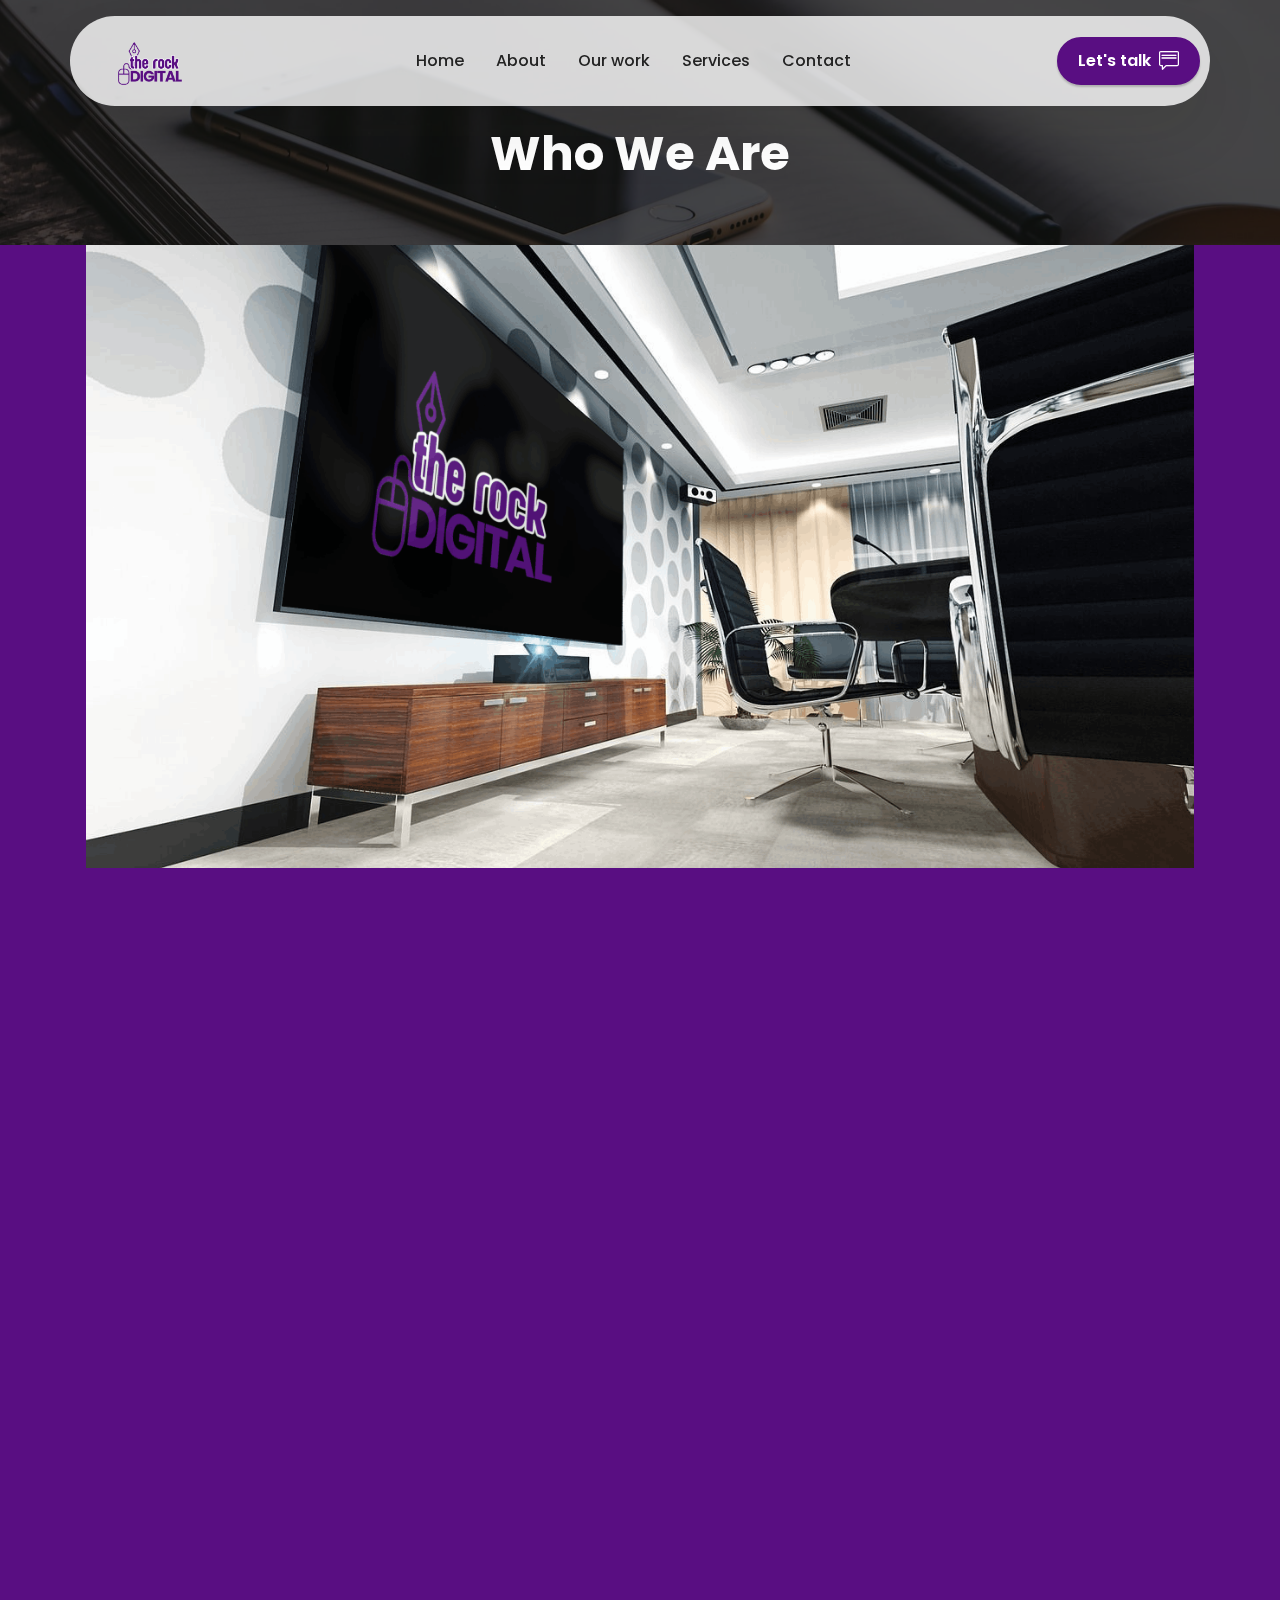
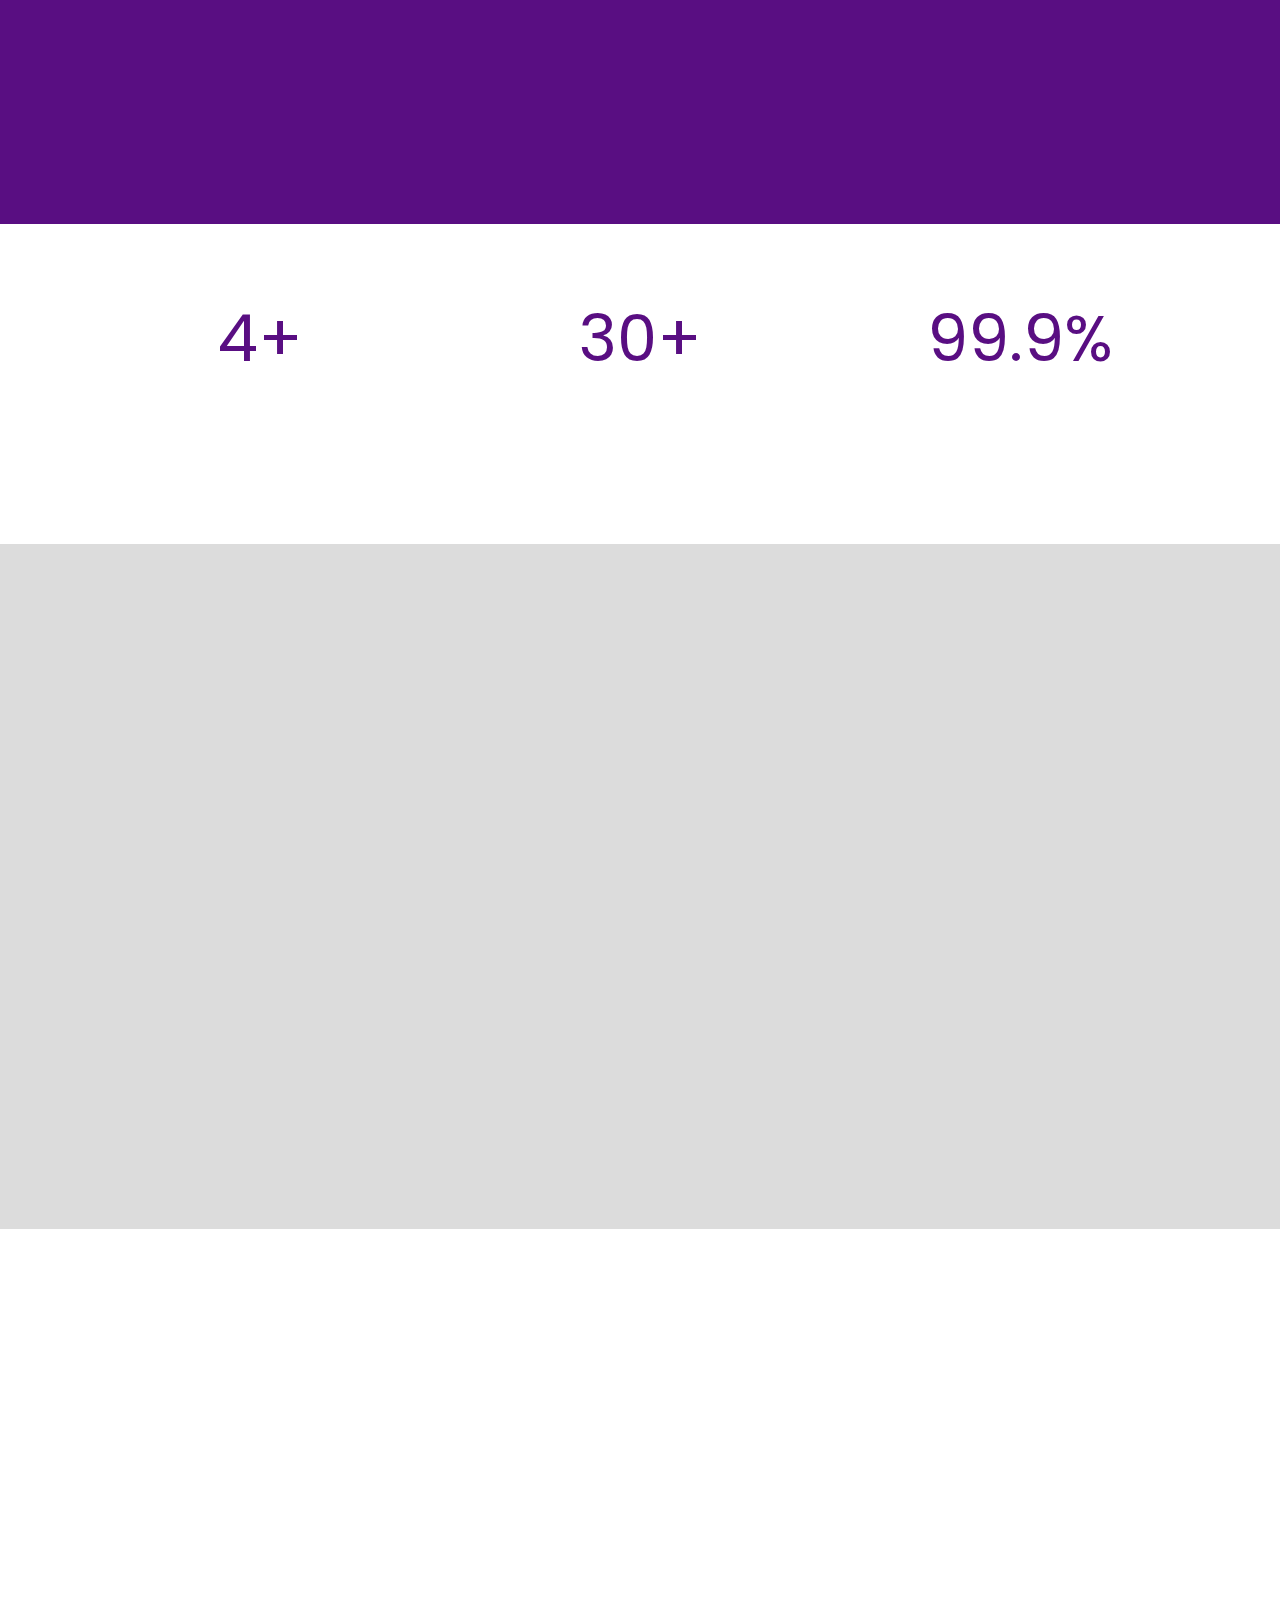
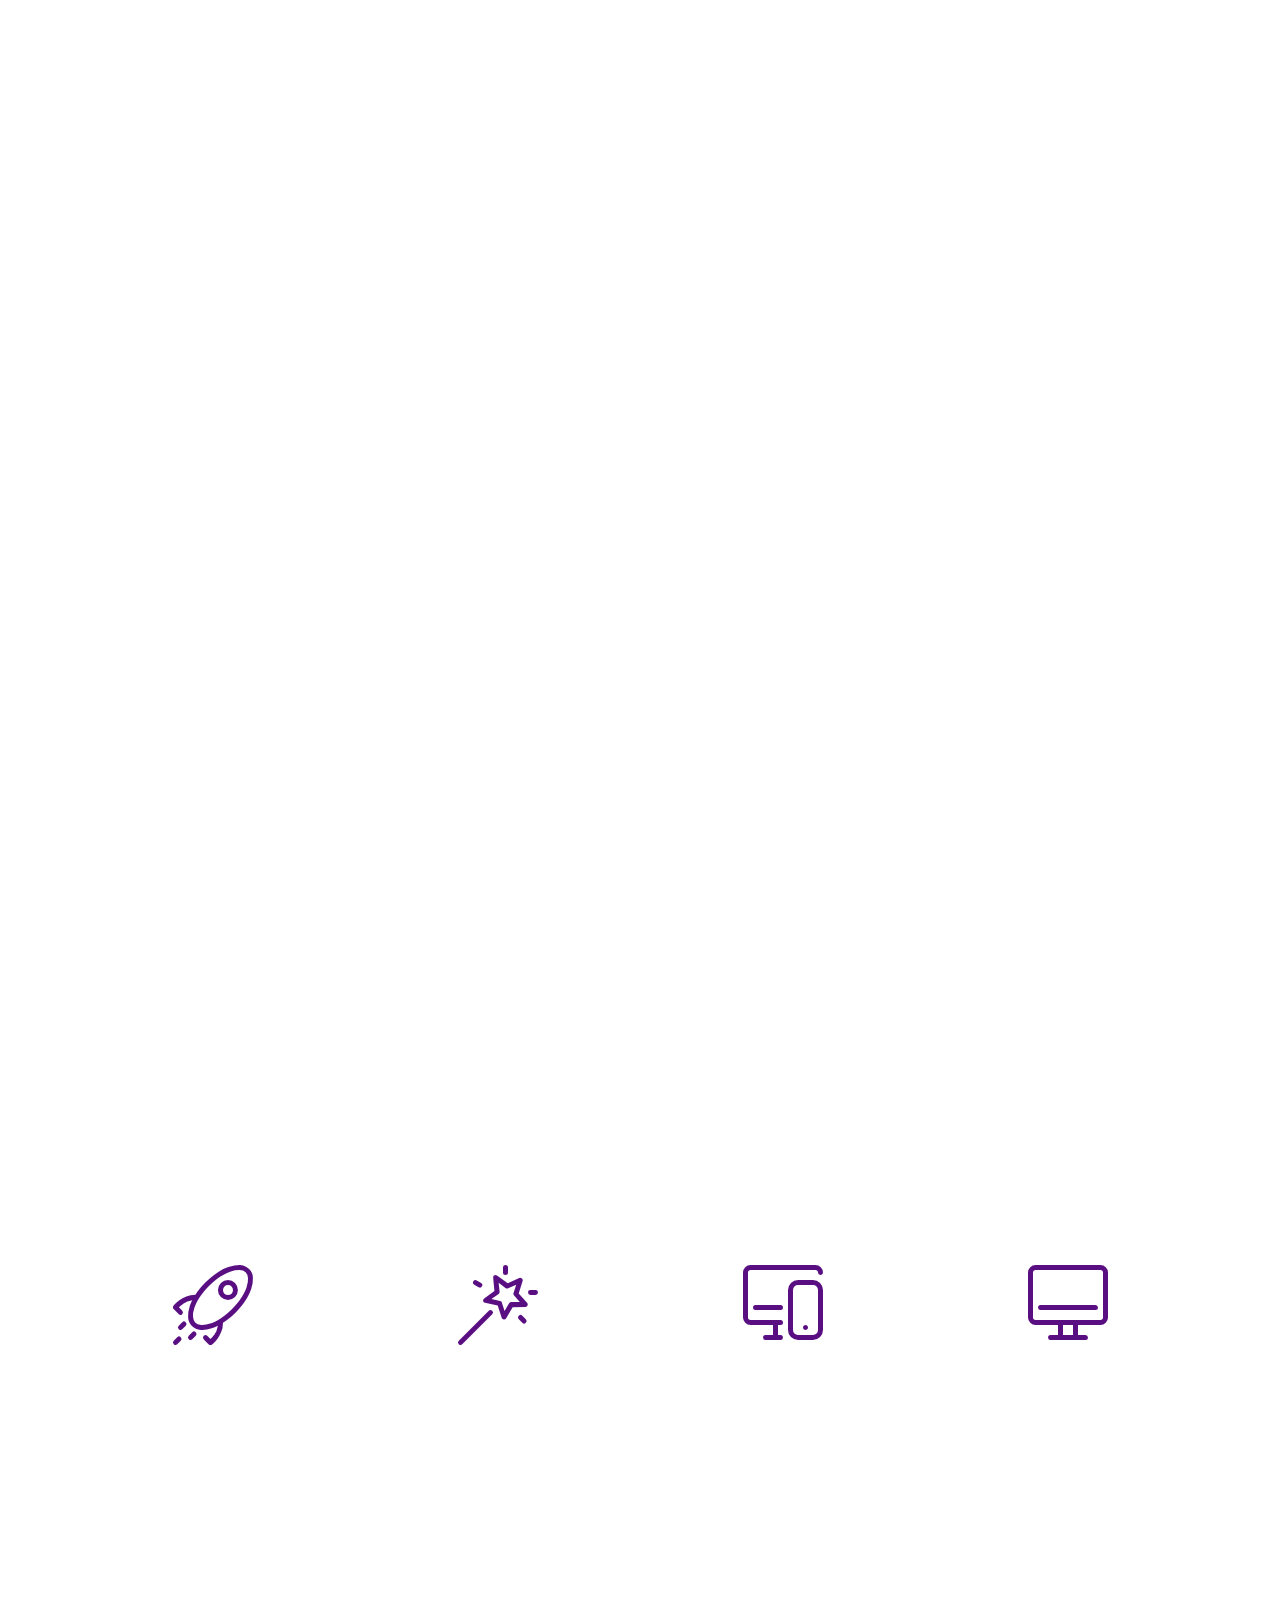
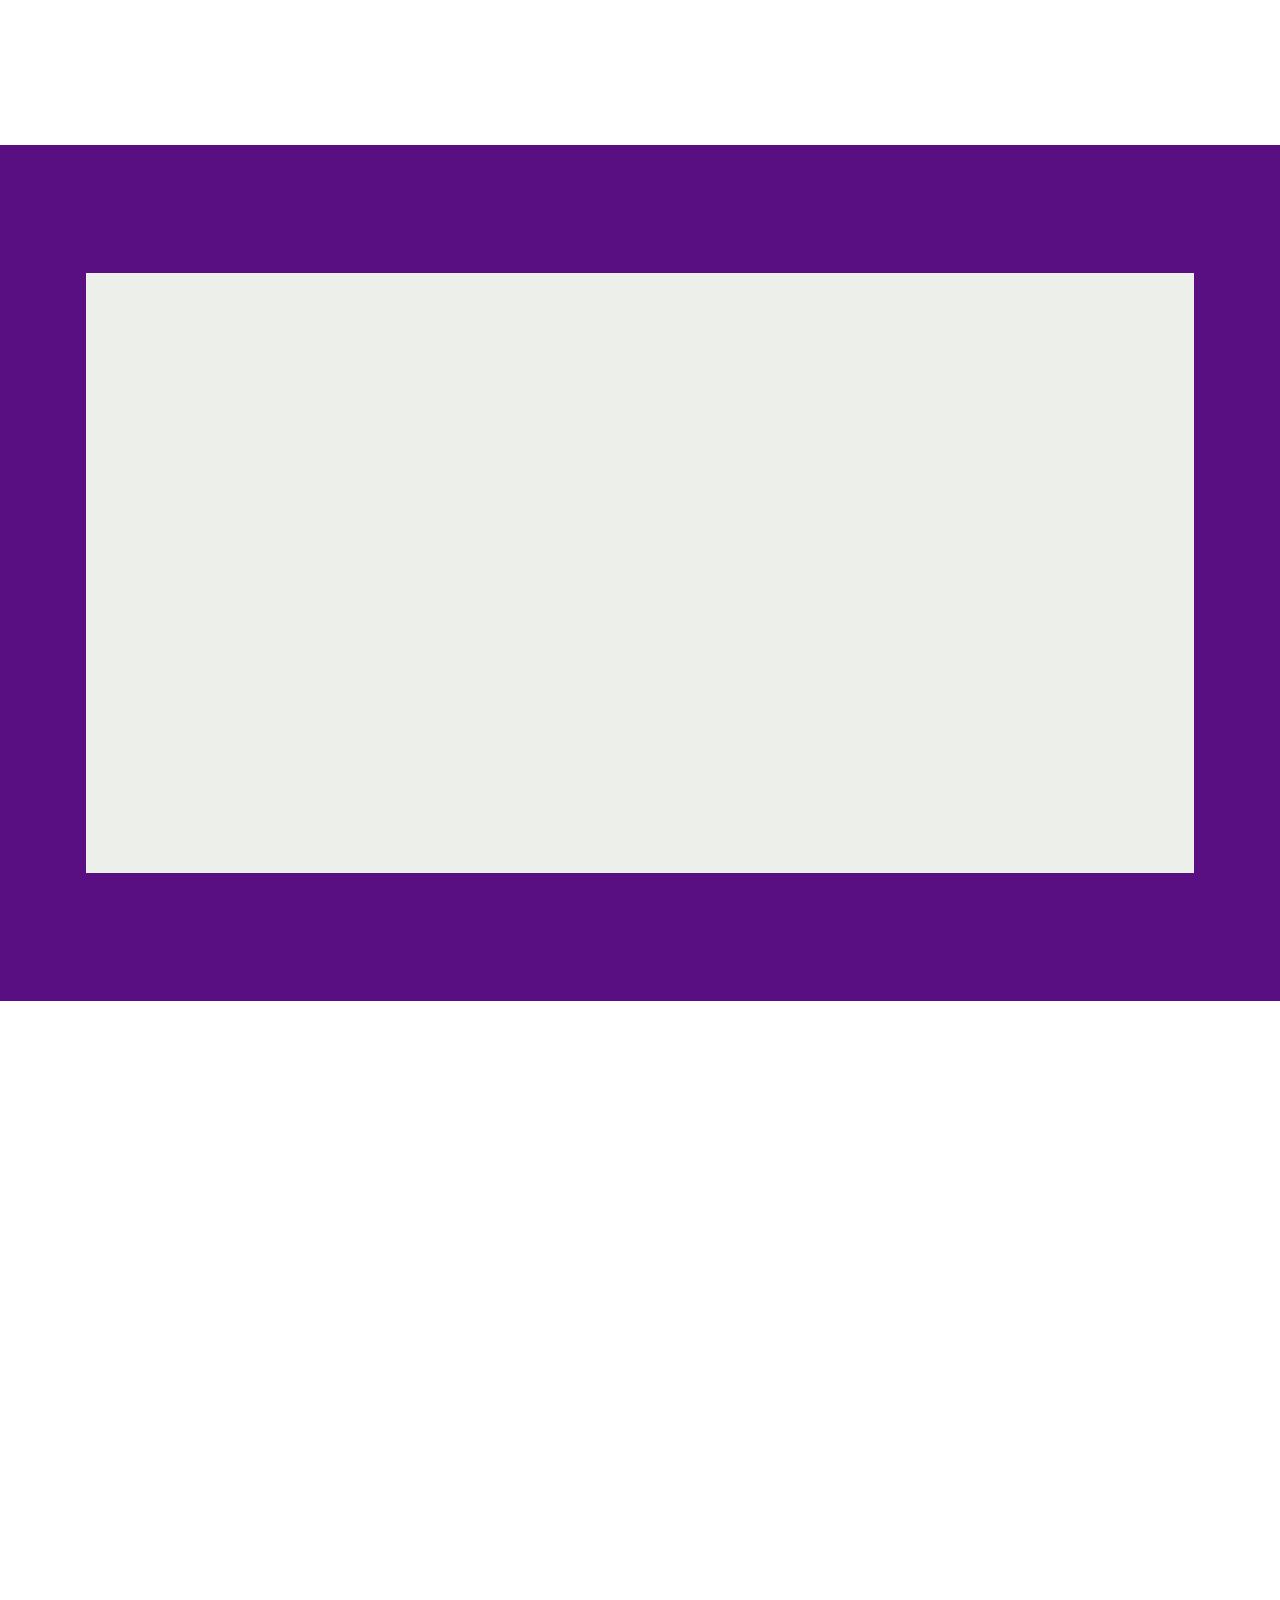
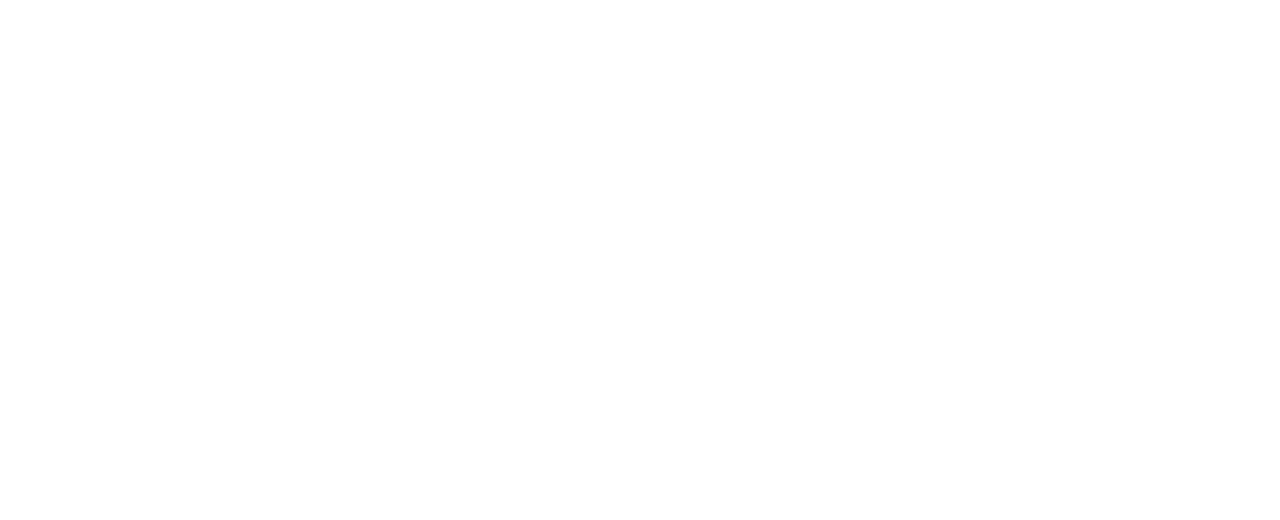
<file: about.html>
<!DOCTYPE html>
<html  >
<head>
    <!-- Google tag (gtag.js) -->
<script async src="https://www.googletagmanager.com/gtag/js?id=G-X85WMJLDN1"></script>
<script>
  window.dataLayer = window.dataLayer || [];
  function gtag(){dataLayer.push(arguments);}
  gtag('js', new Date());

  gtag('config', 'G-X85WMJLDN1');
</script>
  <meta charset="UTF-8">
  <meta http-equiv="X-UA-Compatible" content="IE=edge">
  <meta name="generator" content="Mobirise v5.9.4, mobirise.com">
  <meta name="twitter:card" content="summary_large_image"/>
  <meta name="twitter:image:src" content="assets/images/about-meta.png">
  <meta property="og:image" content="assets/images/about-meta.png">
  <meta name="twitter:title" content="About | The Rock Digital | Websites that deliver best results | Top web designer in Lagos, Nigeria">
  <meta name="viewport" content="width=device-width, initial-scale=1, minimum-scale=1">
  <link rel="shortcut icon" href="assets/images/rock-digital-logo-124x124.png" type="image/x-icon">
  <meta name="description" content="At The Rock Digital, we believe that a website is more than just a digital presence; it’s a reflection of your brand, values, and goals. That’s why we specialize in crafting bespoke digital experiences that drive results and inspire audiences. Our team of experts combines technical excellence with creative flair to create websites that are both functional and beautiful.">
  
  <title>About | The Rock Digital | Websites that deliver best results | Top web designer in Lagos, Nigeria</title>
  <link rel="stylesheet" href="assets/web/assets/mobirise-icons2/mobirise2.css">
  <link rel="stylesheet" href="assets/web/assets/mobirise-icons-bold/mobirise-icons-bold.css">
  <link rel="stylesheet" href="assets/bootstrap/css/bootstrap.min.css">
  <link rel="stylesheet" href="assets/bootstrap/css/bootstrap-grid.min.css">
  <link rel="stylesheet" href="assets/bootstrap/css/bootstrap-reboot.min.css">
  <link rel="stylesheet" href="assets/parallax/jarallax.css">
  <link rel="stylesheet" href="assets/animatecss/animate.css">
  <link rel="stylesheet" href="assets/dropdown/css/style.css">
  <link rel="stylesheet" href="assets/socicon/css/styles.css">
  <link rel="stylesheet" href="assets/theme/css/style.css">
  <link rel="preload" href="https://fonts.googleapis.com/css?family=Poppins:100,100i,200,200i,300,300i,400,400i,500,500i,600,600i,700,700i,800,800i,900,900i&display=swap" as="style" onload="this.onload=null;this.rel='stylesheet'">
  <noscript><link rel="stylesheet" href="https://fonts.googleapis.com/css?family=Poppins:100,100i,200,200i,300,300i,400,400i,500,500i,600,600i,700,700i,800,800i,900,900i&display=swap"></noscript>
  <link rel="preload" href="https://fonts.googleapis.com/css?family=Open+Sans:300,400,500,600,700,800,300i,400i,500i,600i,700i,800i&display=swap" as="style" onload="this.onload=null;this.rel='stylesheet'">
  <noscript><link rel="stylesheet" href="https://fonts.googleapis.com/css?family=Open+Sans:300,400,500,600,700,800,300i,400i,500i,600i,700i,800i&display=swap"></noscript>
  <link rel="preload" as="style" href="assets/mobirise/css/mbr-additional.css"><link rel="stylesheet" href="assets/mobirise/css/mbr-additional.css" type="text/css">

</head>
<body>
  
  <section data-bs-version="5.1" class="menu menu1 cid-u9uQJalNlj" once="menu" id="menu01-c">
	<nav class="navbar navbar-dropdown navbar-fixed-top navbar-expand-lg">
		<div class="container">
			<div class="navbar-brand">
				<span class="navbar-logo">
					<a href="index.html">
						<img src="assets/images/rock-digital-logo-124x124.png" alt="The Rock Digital logo" style="height: 4.6rem;">
					</a>
				</span>
				
			</div>
			<button class="navbar-toggler" type="button" data-toggle="collapse" data-bs-toggle="collapse" data-target="#navbarSupportedContent" data-bs-target="#navbarSupportedContent" aria-controls="navbarNavAltMarkup" aria-expanded="false" aria-label="Toggle navigation">
				<div class="hamburger">
					<span></span>
					<span></span>
					<span></span>
					<span></span>
				</div>
			</button>
			<div class="collapse navbar-collapse" id="navbarSupportedContent">
				<ul class="navbar-nav nav-dropdown" data-app-modern-menu="true"><li class="nav-item">
						<a class="nav-link link text-black text-primary display-4" href="index.html">Home</a>
					</li><li class="nav-item"><a class="nav-link link text-black text-primary display-4" href="about.html">About</a></li>
					<li class="nav-item"><a class="nav-link link text-black text-primary display-4" href="portfolio.html">Our work</a></li><li class="nav-item">
						<a class="nav-link link text-black text-primary display-4" href="index.html#features05-d" aria-expanded="false">Services</a>
					</li>
					<li class="nav-item">
						<a class="nav-link link text-black text-primary display-4" href="index.html#contacts02-4">Contact</a>
					</li></ul>
				
				<div class="navbar-buttons mbr-section-btn"><a class="btn btn-primary display-4" href="https://wa.link/n32064" target="_blank"><span class="mbrib-chat mbr-iconfont mbr-iconfont-btn"></span>Let's talk</a></div>
			</div>
		</div>
	</nav>
</section>

<section data-bs-version="5.1" class="content4 cid-u9zCStmNNf mbr-parallax-background" id="content4-j">
    

    
    <div class="mbr-overlay" style="opacity: 0.7; background-color: rgb(0, 0, 0);">
    </div>
    <div class="container">
        <div class="row justify-content-center">
            <div class="title col-md-12 col-lg-10">
                <h3 class="mbr-section-title mbr-fonts-style align-center mb-4 display-2">
                    <strong>Who We Are</strong></h3>
                
                
            </div>
        </div>
    </div>
</section>

<section data-bs-version="5.1" class="article8 cid-u9zUfKpfQt" id="article08-m">
  

  
  
  <div class="container">
    <div class="row justify-content-center">
      <div class="card col-md-12 col-lg-12">
        <div class="card-wrapper">
          <div class="image-wrapper d-flex justify-content-center mb-4">
            <img src="assets/images/rock-mockup-1280x720.png" alt="The Rock Digital">
          </div>
          <div class="card-content-text">
            <h3 class="card-title mbr-fonts-style mbr-white mt-3 mb-4 display-2"><strong>Crafting digital solutions that convert visitors to customers</strong></h3>
          <div class="row card-box align-left">
            <div class="item features-without-image col-12">
              <div class="item-wrapper">
                
                
              </div>
            </div>
            <div class="item features-without-image col-12">
              <div class="item-wrapper">
                
                
              </div>
            </div>
            <div class="item features-without-image col-12">
              <div class="item-wrapper">
                
                
              </div>
            </div>

            
          </div>
          </div>
        </div>
      </div>
    </div>
  </div>
</section>

<section data-bs-version="5.1" class="article07 cid-u9zUI78B6q" id="article07-n">
  

  
  
  <div class="container">
    <div class="row justify-content-center">
      <div class="card col-md-12 col-lg-12">
        <div class="card-wrapper">
          
          <div class="row card-box align-left">
            
            
            <div class="item features-without-image col-12 active">
              <div class="item-wrapper">
                
                <p class="mbr-text mbr-fonts-style display-7">The Rock Digital is a Lagos-based web design agency with 4+ years experience in web design and development. We leverage modern web technologies to deliver&nbsp;beautiful, results-driven websites, with particular focus on great user experience, conversion optimization, and SEO best practices.
<br>
<br>At The Rock Digital, our websites are built functionally for results and crafted beautifully for people! <br><br>We cater to both corporate and personal brands of all sizes and all industries, including:<br>✅ Schools and training institutes<br>✅ Churches and charity/not-for-profit organisations<br>✅ Digital media and marketing agencies<br>✅ Recruitment agencies/Career consultants<br>✅ Logistics/shipping companies<br>✅ Event managers<br>✅ Bakers/bakeries<br>✅ Design,&nbsp;branding and printing agencies<br>✅ Freelancers such as poets, artists, graphic designers, writers, photographers, cinematographers &amp; much more.<br><br>So, whether it's a&nbsp;simple, informational website, showcasing your expertise, products/services, portfolio, contact, etc. that's optimized to convert your website visitors to potential clients, or a more interactive website with user sign in and signup features, regular blog posts/news/events updates, or even a full-fledged e-commerce store that allow shoppers search for products, browse through product categories, add products to cart and place their order, we're committed to helping you not&nbsp;just exist online, but thrive.<br></p>
              </div>
            </div>
            
          </div>
          
        </div>
      </div>
    </div>
  </div>
</section>

<section data-bs-version="5.1" class="features23 cid-u9EbmLXktb" id="features023-1a">

    

    
    
    <div class="container">
        <div class="row justify-content-center">
            <div class="col-12 content-head">
                <div class="card-wrapper mb-5">
                    <div class="card-box align-center">
                        
                        
                        
                    </div>
                </div>
            </div>
        </div>
        <div class="row content-row mt-4">
            
            
            <div class="item features-without-image col-12 col-md-6 col-lg-4 item-mb active">
                <div class="item-wrapper">
                    <div class="title mb-3">
                        <span class="num mbr-fonts-style display-1">4+</span>
                    </div>
                    <h4 class="card-title mbr-fonts-style display-5">
                        Years of web design <span style="color:#e7332b; font-weight:bold"> experience</span></h4>
                    
                </div>
            </div><div class="item features-without-image col-12 col-md-6 col-lg-4 item-mb">
                <div class="item-wrapper">
                    <div class="title mb-3">
                        <span class="num mbr-fonts-style display-1">30+</span>
                    </div>
                    <h4 class="card-title mbr-fonts-style display-5">
                        Web design projects <span style="color:#e7332b; font-weight:bold"> delivered</span></h4>
                    
                </div>
            </div><div class="item features-without-image col-12 col-md-6 col-lg-4 item-mb">
                <div class="item-wrapper">
                    <div class="title mb-3">
                        <span class="num mbr-fonts-style display-1">99.9%</span>
                    </div>
                    <h4 class="card-title mbr-fonts-style display-5">
                        Customer <span style="color:#e7332b; font-weight:bold"> satisfaction</span> score</h4>
                    
                </div>
            </div>
        </div>
    </div>
</section>

<section data-bs-version="5.1" class="article4 cid-u9DeIpiKm0" id="article04-14">
	

	
	

	<div class="container">
		<div class="row justify-content-center">
			<div class="col-12 col-md-12 col-lg-5 image-wrapper">
				<img class="w-100" src="assets/images/michael-001-nobg-868x1280.png" alt="Michael Tobechukwu">
			</div>
			<div class="col-12 col-md-12 col-lg">
				<div class="text-wrapper align-left">
					<h1 class="mbr-section-title mbr-fonts-style mb-4 display-5">
						<strong>Meet the genius behind The Rock Digital, Michael Tobechukwu</strong></h1>
					<p class="mbr-text mbr-fonts-style mb-4 display-7">Hello, my name is Michael Tobechukwu Nwokike. I am a STEM Teacher (ICT &amp; Coding), Web Designer &amp; Developer, Artificial Intelligence (AI) Enthusiast, SDGs Advocate &amp; an ambassador for Christ.<br>As a web designer and developer, I build beautiful and functional websites using languages and tools like HTML 5, CSS 3, JavaScript, WordPress and Bootstrap 5.<br>As a STEM teacher, I teach both basic and advanced ICT and coding skills - taking young people from novice to expert.<br>Recently, I have taken a keen interest in learning about Artificial Intelligence (AI), particularly the potentials of Generative AI.<br>Please feel free to reach out to me let's connect.</p>
					<div class="mbr-section-btn mt-3"><a class="btn btn-lg btn-secondary display-7" href="https://www.linkedin.com/in/michaeltobechukwu/" target="_blank"><span class="socicon socicon-linkedin mbr-iconfont mbr-iconfont-btn"></span>Connect with me</a></div>
				</div>
			</div>
		</div>
	</div>
</section>

<section data-bs-version="5.1" class="gallery2 cid-u9Ddx2OtP8" id="gallery2-11">
    
    
    <div class="container">
        <div class="mbr-section-head">
            <h4 class="mbr-section-title mbr-fonts-style align-center mb-0 display-2"><strong>Some of our work</strong></h4>
            
        </div>
        <div class="row mt-4">
            <div class="item features-image сol-12 col-md-6 col-lg-6">
                <div class="item-wrapper">
                    <div class="item-img">
                        <a href="portfolio.html"><img src="assets/images/chelles-1024x1029.png" alt="Chelles Confections"></a>
                    </div>
                    <div class="item-content">
                        
                        
                        
                    </div>
                    <div style="display: none;" class="mbr-section-btn item-footer mt-2"><a href="https://chellesconfections.com/" class="btn btn-primary item-btn display-7" target="_blank">Visit site</a></div>
                </div>
            </div>
            <div class="item features-image сol-12 col-md-6 col-lg-6">
                <div class="item-wrapper">
                    <div class="item-img">
                        <img src="assets/images/npf-1012x1009.png" alt="Naija Poetry Fest">
                    </div>
                    <div class="item-content">
                        
                        
                        
                    </div>
                    <div style="display: none;" class="mbr-section-btn item-footer mt-2"><a href="https://naijapoetryfest.com.ng" class="btn btn-primary item-btn display-7" target="_blank">Visit site</a></div>
                </div>
            </div>
            <div class="item features-image сol-12 col-md-6 col-lg-6">
                <div class="item-wrapper">
                    <div class="item-img">
                        <img src="assets/images/gracehill-3-1256x959.png" alt="Gracehill Academy">
                    </div>
                    <div class="item-content">
                        
                        
                        
                    </div>
                    <div style="display: none;" class="mbr-section-btn item-footer mt-2"><a href="https://gracehillacademy.com" class="btn btn-primary item-btn display-7" target="_blank">Visit site</a></div>
                </div>
            </div>
            <div class="item features-image сol-12 col-md-6 col-lg-6">
                <div class="item-wrapper">
                    <div class="item-img">
                        <img src="assets/images/zuri-clone-1-2291x1715.png" alt="I4G Zuri Clone" title="">
                    </div>
                    <div class="item-content">
                        
                        
                        
                    </div>
                    <div style="display: none;" class="mbr-section-btn item-footer mt-2"><a href="https://michael-tobechukwu.github.io/Zuri-Clone/training.html" class="btn btn-primary item-btn display-7" target="_blank">Visit site</a></div>
                </div>
            </div>
        </div>
    </div>
</section>

<section data-bs-version="5.1" class="content11 cid-u9DdDXxdKt" id="content11-12">
    
    <div class="container">
        <div class="row justify-content-center">
            <div class="col-md-12 col-lg-10">
                <div class="mbr-section-btn align-center"><a class="btn btn-primary-outline display-4" href="portfolio.html"><span class="mbrib-photos mbr-iconfont mbr-iconfont-btn"></span>See more of our work</a></div>
            </div>
        </div>
    </div>
</section>

<section data-bs-version="5.1" class="features1 cid-u9DdhqX0cm" id="features1-10">
    <div class="container">
        <div class="row">
            <div class="col-12">
                <h3 class="mbr-section-title mbr-fonts-style align-center mb-0 display-2">
                    <strong>Why Choose Us?</strong></h3>
                
            </div>
        </div>
        <div class="row">
            <div class="card col-12 col-md-6 col-lg-3">
                <div class="card-wrapper">
                    <div class="card-box align-center">
                        <div class="iconfont-wrapper">
                            <span class="mbr-iconfont mbrib-rocket"></span>
                        </div>
                        <h5 class="card-title mbr-fonts-style display-5"><strong>Quick and prompt</strong></h5>
                        <p class="card-text mbr-fonts-style display-7">We get to work <em>almost</em> immediately&nbsp; on our web design projects and deliver a complete website promptly.&nbsp;</p>
                    </div>
                </div>
            </div>
            <div class="card col-12 col-md-6 col-lg-3">
                <div class="card-wrapper">
                    <div class="card-box align-center">
                        <div class="iconfont-wrapper">
                            <span class="mbr-iconfont mbrib-magic-stick"></span>
                        </div>
                        <h5 class="card-title mbr-fonts-style display-5"><strong>Beautiful &amp; result-driven websites</strong></h5>
                        <p class="card-text mbr-fonts-style display-7">A website should look appealing to the eyes, we agree. But much more than that it should deliver clear, persuasive messaging that'll turn visitors to customers.</p>
                    </div>
                </div>
            </div>
            <div class="card col-12 col-md-6 col-lg-3">
                <div class="card-wrapper">
                    <div class="card-box align-center">
                        <div class="iconfont-wrapper">
                            <span class="mbr-iconfont mbrib-responsive"></span>
                        </div>
                        <h5 class="card-title mbr-fonts-style display-5"><strong>Responsive Web Design</strong></h5>
                        <p class="card-text mbr-fonts-style display-7">What's the point of a website that looks great on a laptop, but looks scattered on a mobile device? Don't worry, all our websites are designed to appear beautifully on all devices.</p>
                    </div>
                </div>
            </div>
            <div class="card col-12 col-md-6 col-lg-3">
                <div class="card-wrapper">
                    <div class="card-box align-center">
                        <div class="iconfont-wrapper">
                            <span class="mbr-iconfont mbrib-desktop"></span>
                        </div>
                        <h5 class="card-title mbr-fonts-style display-5"><strong>Bespoke design</strong></h5>
                        <p class="card-text mbr-fonts-style display-7">We understand that you are unique in your own way, and so we work with you to deliver a website that's as unique as you.</p>
                    </div>
                </div>
            </div>
        </div>
    </div>
</section>

<section data-bs-version="5.1" class="article05 cid-u9EyR5i7vq" id="article05-1b">
  <div class="container">
    <div class="row justify-content-center align-items-center">
      <div class="col-12">
        <div class="card-wrapper">
          <div class="row">
            <div class="col-12 col-md-12 col-lg-5 image-wrapper">
              <img class="w-100" src="assets/images/rock-mockup-2-1052x789.png" alt="mockup">
            </div>
            <div class="col-12 col-lg col-md-12">
              <div class="text-wrapper align-left">
                <h1 class="mbr-section-title mbr-fonts-style mb-4 display-2"><strong>Ready to elevate your online presence with a captivating website?</strong></h1>
                <p class="mbr-text mbr-fonts-style mb-4 display-7">
                  Take the first step towards a captivating, results-driven website that sets you apart from the competition. Let's create something extraordinary together!<br>
                </p>
                <div class="mbr-section-btn mt-3"><a class="btn btn-lg btn-primary display-7" href="https://wa.link/n32064" target="_blank"><span class="mbrib-chat mbr-iconfont mbr-iconfont-btn"></span>Let's Talk</a></div>
              </div>
            </div>
          </div>
        </div>
      </div>
    </div>
  </div>
</section>
<section data-bs-version="5.1" class="contacts2 map1 cid-u9DeyPK7by" id="contacts02-13">
    <div class="container">
        <div class="row justify-content-center">
            <div class="col-12 content-head">
                <div class="mbr-section-head mb-5">
                    <h3 class="mbr-section-title mbr-fonts-style align-center mb-0 display-2">
                        <strong>Contacts</strong>
                    </h3>
                    
                </div>
            </div>
        </div>
        <div class="row justify-content-center mt-4">
            <div class="card col-12 col-md-6">
                <div class="card-wrapper">
                    <div class="text-wrapper">
                        <h5 class="cardTitle mbr-fonts-style mb-2 display-5"><strong>We'd love to hear from you.</strong></h5>
                    <ul class="list mbr-fonts-style display-7">
                        <li class="mbr-text item-wrap"><strong>Phone</strong>: +234 708 630 3059, +234 814 877 1422</li>
                        <li class="mbr-text item-wrap"><strong>WhatsApp</strong>: <a href="https://wa.link/n32064" class="text-primary">+234 708 630 3059</a></li>
                        <li class="mbr-text item-wrap"><strong>Email:</strong> <a href="mailto:therockdigital01@gmail.com" class="text-primary">therockdigital01@gmail.com</a></li>
                        <li class="mbr-text item-wrap"><strong>Address:</strong> Fadeyi, Yaba, Lagos, Nigeria.</li>
                        <li class="mbr-text item-wrap"><strong>Working hours:</strong>&nbsp;Mon. - Sat., 9:00AM - 6:00PM</li>
                    </ul>
                    </div>
                </div>
            </div>
            <div class="map-wrapper col-12 col-md-6">
                <div class="google-map"><iframe frameborder="0" style="border:0" src="https://www.google.com/maps/embed/v1/place?key=AIzaSyBQ55g-IgRRgXrd803PTWDTb7kd6aAitNQ&amp;q=Fadeyi, Lagos, Nigeria" allowfullscreen=""></iframe></div>
            </div>
        </div>
    </div>
</section>

<section data-bs-version="5.1" class="footer4 cid-u9uQ5HxcuE" once="footers" id="footer4-b">
    <div class="container">
        <div class="row mbr-white">
            <div class="col-6 col-lg-3">
                <div class="media-wrap col-md-8 col-12">
                    <a href="index.html">
                        <img src="assets/images/rock-digital-logo-124x124.png" alt="Rock">
                    </a>
                </div>
            </div>
            <div class="col-12 col-md-6 col-lg-3">
                <h5 class="mbr-section-subtitle mbr-fonts-style mb-2 display-7">
                    <strong>About</strong>
                </h5>
                <p class="mbr-text mbr-fonts-style mb-4 display-4"><strong>The Rock Digital</strong>&nbsp;is a Lagos-based web design agency that specializes in creating beautiful, results-driven websites that cater to your unique needs and goals.<br><a href="about.html" class="text-secondary"><strong>READ MORE</strong></a></p>
                <h5 class="mbr-section-subtitle mbr-fonts-style mb-3 display-7">
                    <strong>Follow Us</strong>
                </h5>
                <div class="social-row display-7">
                    <div class="soc-item">
                        <a href="https://www.linkedin.com/company/therockdigital" target="_blank">
                            <span class="mbr-iconfont socicon-linkedin socicon" style="color: rgb(0, 64, 180); fill: rgb(0, 64, 180); font-size: 30px;"></span>
                        </a>
                    </div>
                    <div class="soc-item">
                        <a href="https://wa.link/n32064" target="_blank">
                            <span class="mbr-iconfont socicon-whatsapp socicon" style="color: rgb(88, 237, 11); fill: rgb(88, 237, 11); font-size: 30px;"></span>
                        </a>
                    </div>
                    
                    
                </div>
            </div>
            <div class="col-12 col-md-6 col-lg-3">
                <h5 class="mbr-section-subtitle mbr-fonts-style mb-2 display-7">
                    <strong>Useful links</strong></h5>
                <ul class="list mbr-fonts-style display-4">
                    <li class="mbr-text item-wrap"><a href="about.html#features1-10" class="text-black text-primary">Why Choose Us</a></li><li class="mbr-text item-wrap"><a href="index.html#features05-d" class="text-secondary">What We Do</a></li>
                    <li class="mbr-text item-wrap"><a href="portfolio.html" class="text-secondary">Our Work</a></li>
                    <li class="mbr-text item-wrap"><a href="index.html#contacts02-4" class="text-secondary text-primary">Contact&nbsp;Us</a></li>
                </ul>
            </div>
            <div class="col-12 col-md-6 col-lg-3">
                <h5 class="mbr-section-subtitle mbr-fonts-style mb-2 display-7"><strong>Feedback</strong></h5>
                <ul class="list mbr-fonts-style display-4">
                    <li class="mbr-text item-wrap">Have a question, feedback or need clarification on our services and /or pricing? Don't hesitate to reach out to us via phone, WhatsApp or email.</li>
                </ul>
            </div>
            <div class="col-12 mt-4">
                <p class="mbr-text mb-0 mbr-fonts-style copyright align-center display-7">
                    © Copyright 2024 The Rock Digital. All Rights Reserved.</p>
            </div>
        </div>
    </div>
</section>
<section class="display-7" style="padding: 0;align-items: center;justify-content: center;flex-wrap: wrap;    align-content: center;display: flex;position: relative;height: 4rem;"><p href="https://mobiri.se/2320646" style="flex: 1 1;height: 4rem;position: absolute;width: 100%;z-index: 1;"><img alt="" style="height: 4rem;" src="[data-uri]"></p><p style="margin: 0;text-align: center;" class="display-7">&#8204;</p><p style="z-index:1" href="https://mobirise.com/builder/ai-website-maker.html"></p></section>

<script src="assets/bootstrap/js/bootstrap.bundle.min.js"></script>  <script src="assets/parallax/jarallax.js"></script>  <script src="assets/smoothscroll/smooth-scroll.js"></script>  <script src="assets/ytplayer/index.js"></script>  <script src="assets/dropdown/js/navbar-dropdown.js"></script>  <script src="assets/theme/js/script.js"></script>  
  
  
 <div id="scrollToTop" class="scrollToTop mbr-arrow-up"><a style="text-align: center;"><i class="mbr-arrow-up-icon mbr-arrow-up-icon-cm cm-icon cm-icon-smallarrow-up"></i></a></div>
    <input name="animation" type="hidden">
  </body>
</html>
</file>
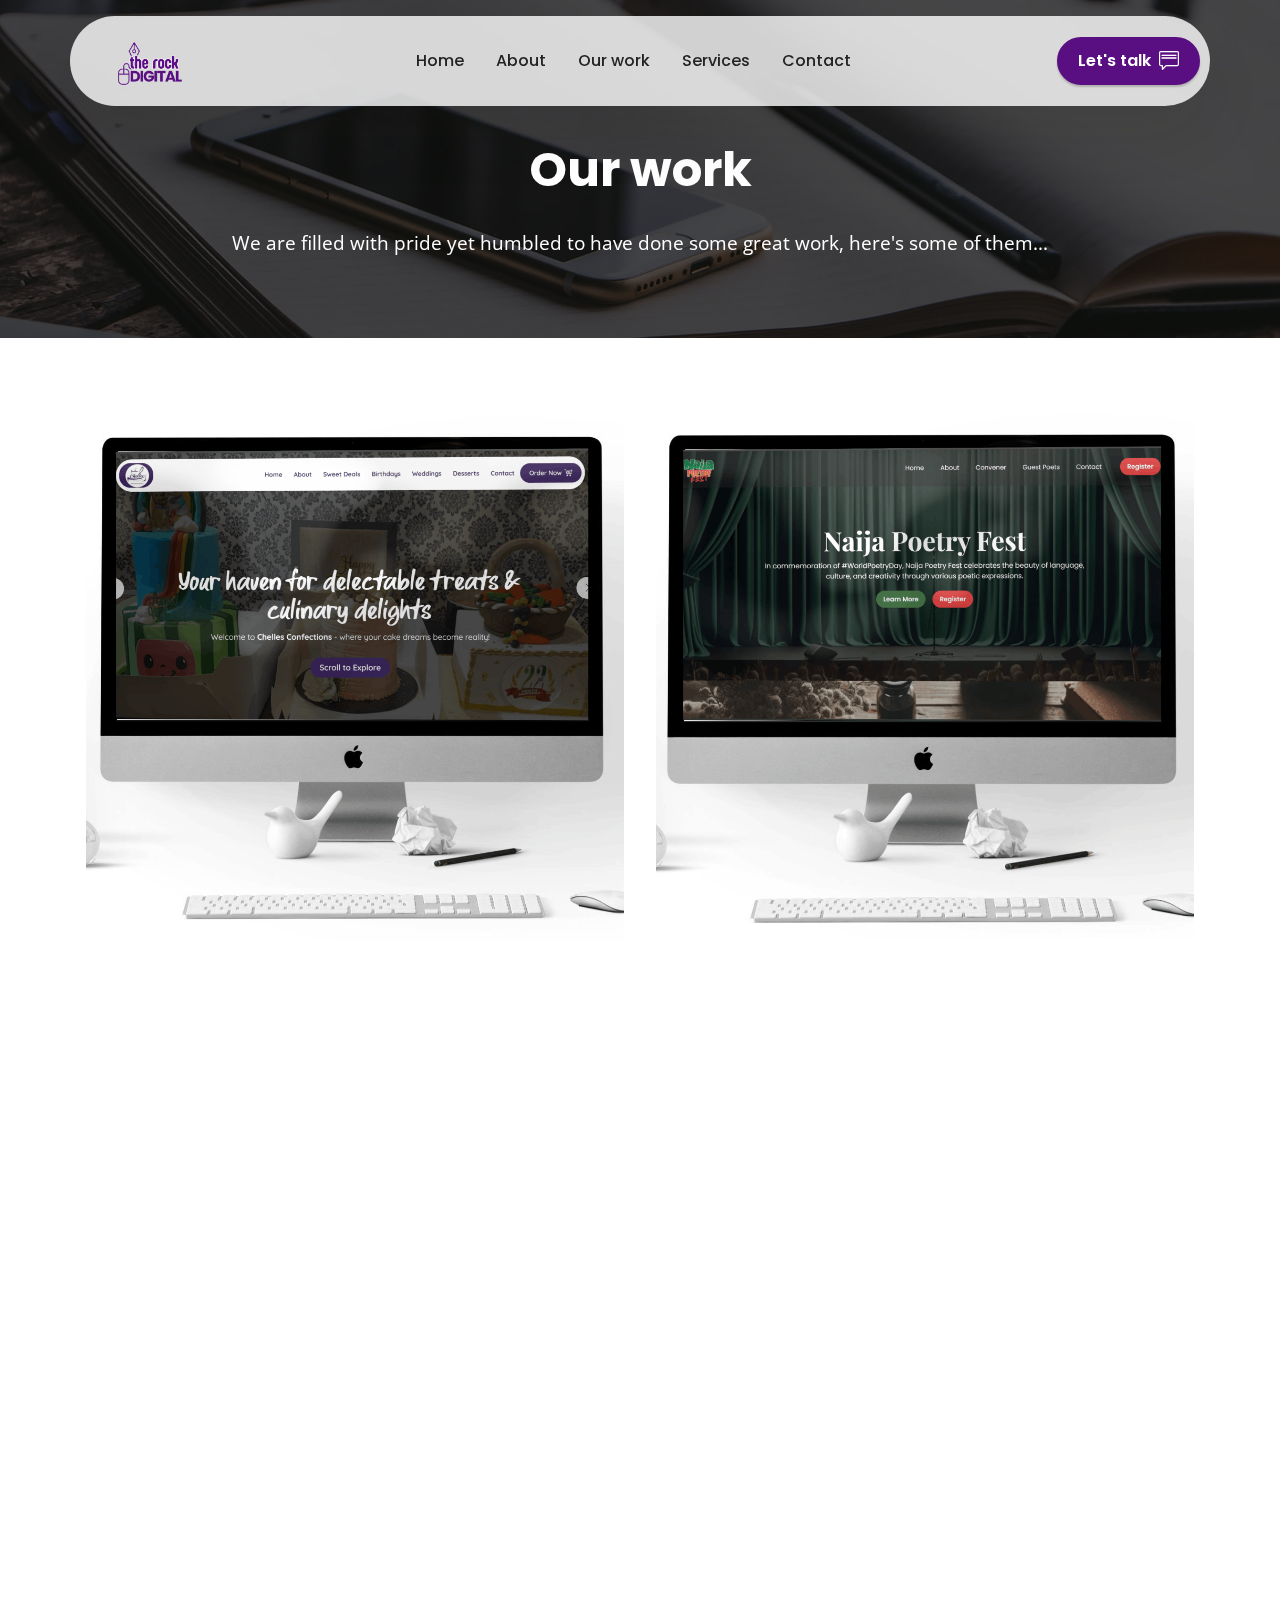
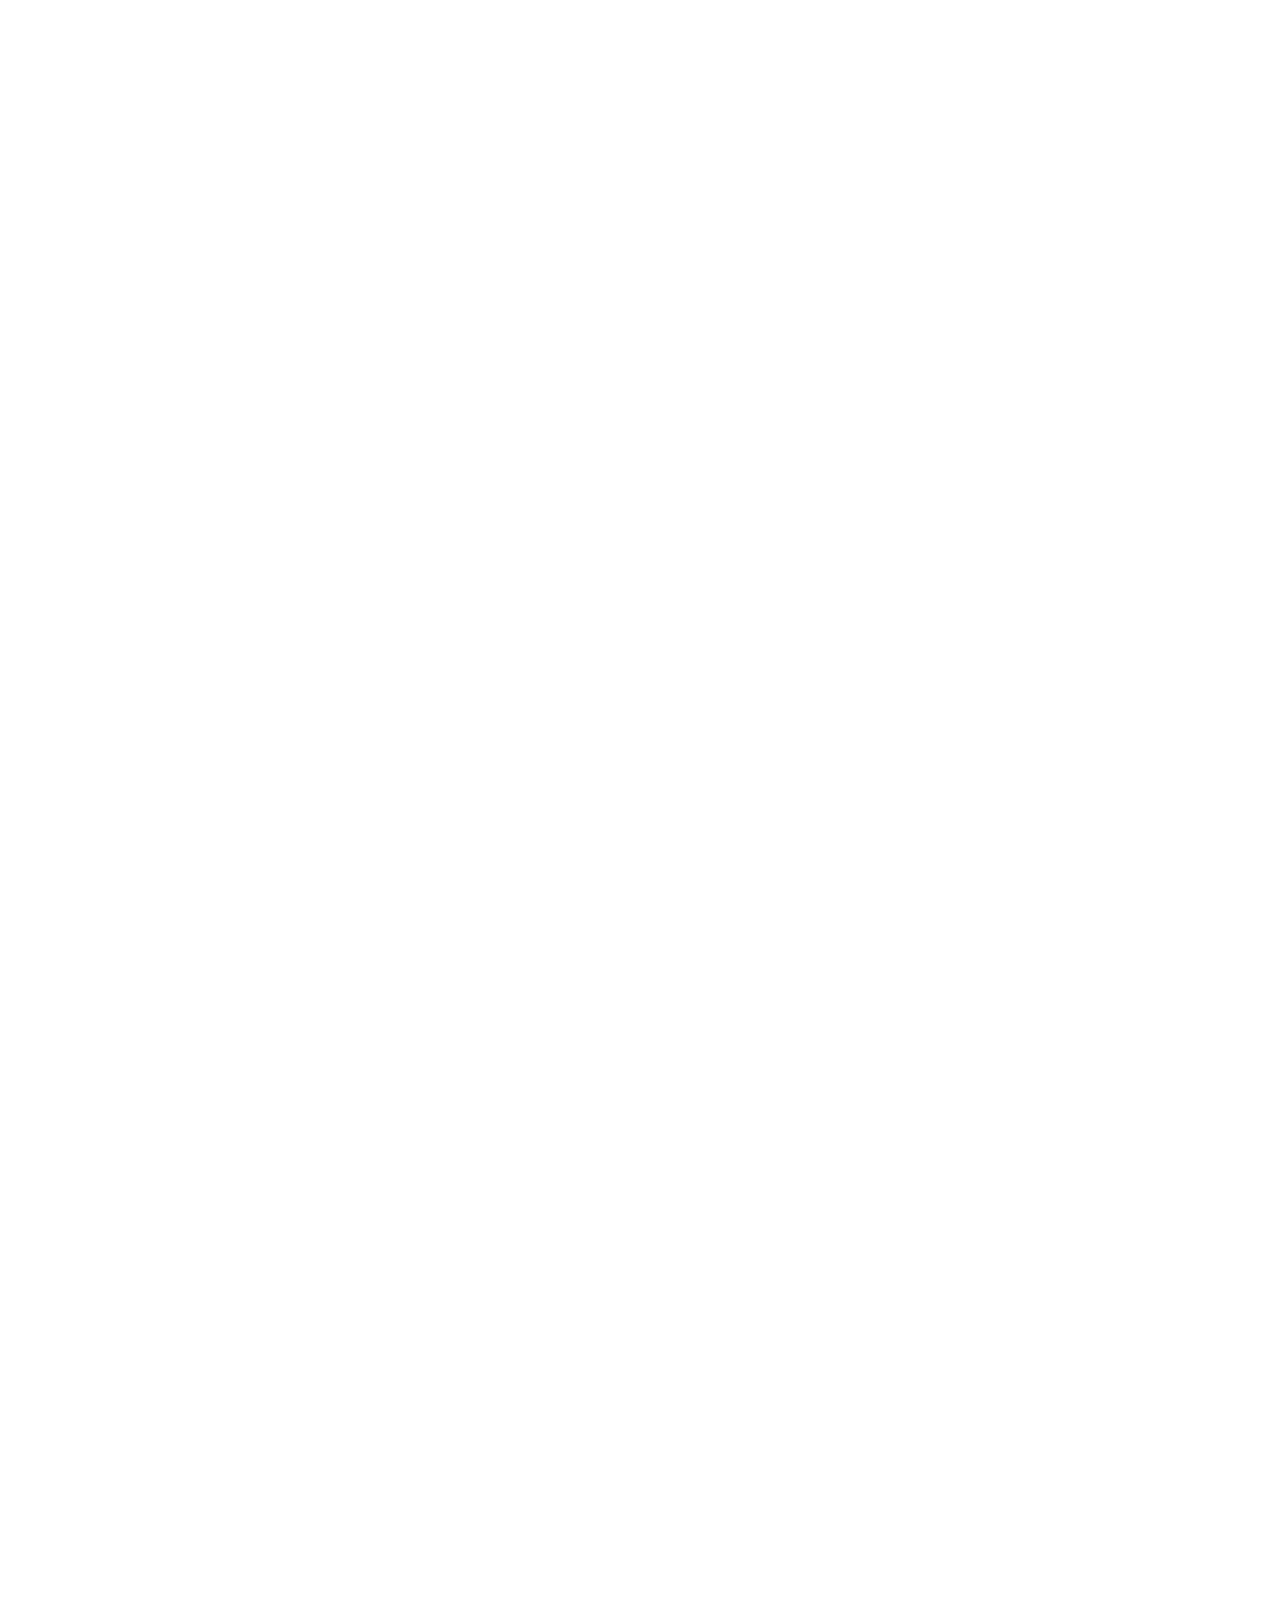
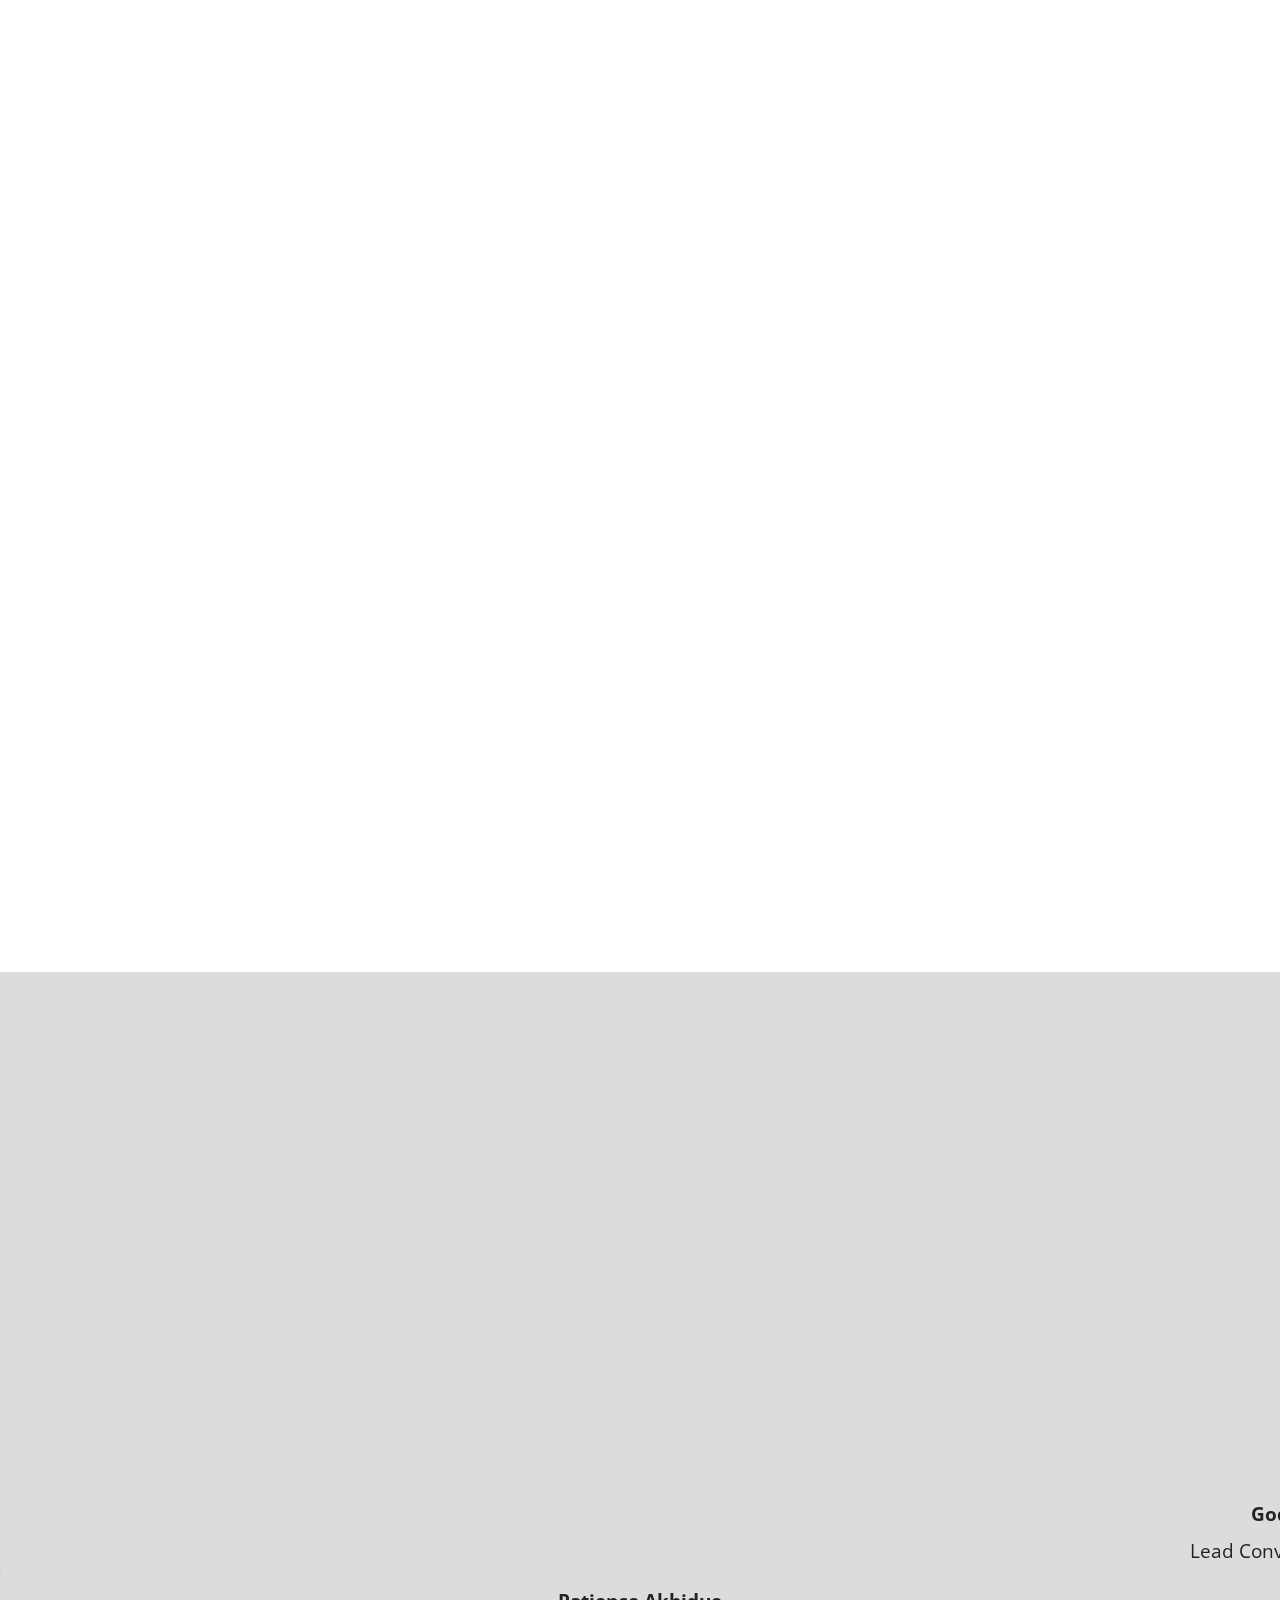
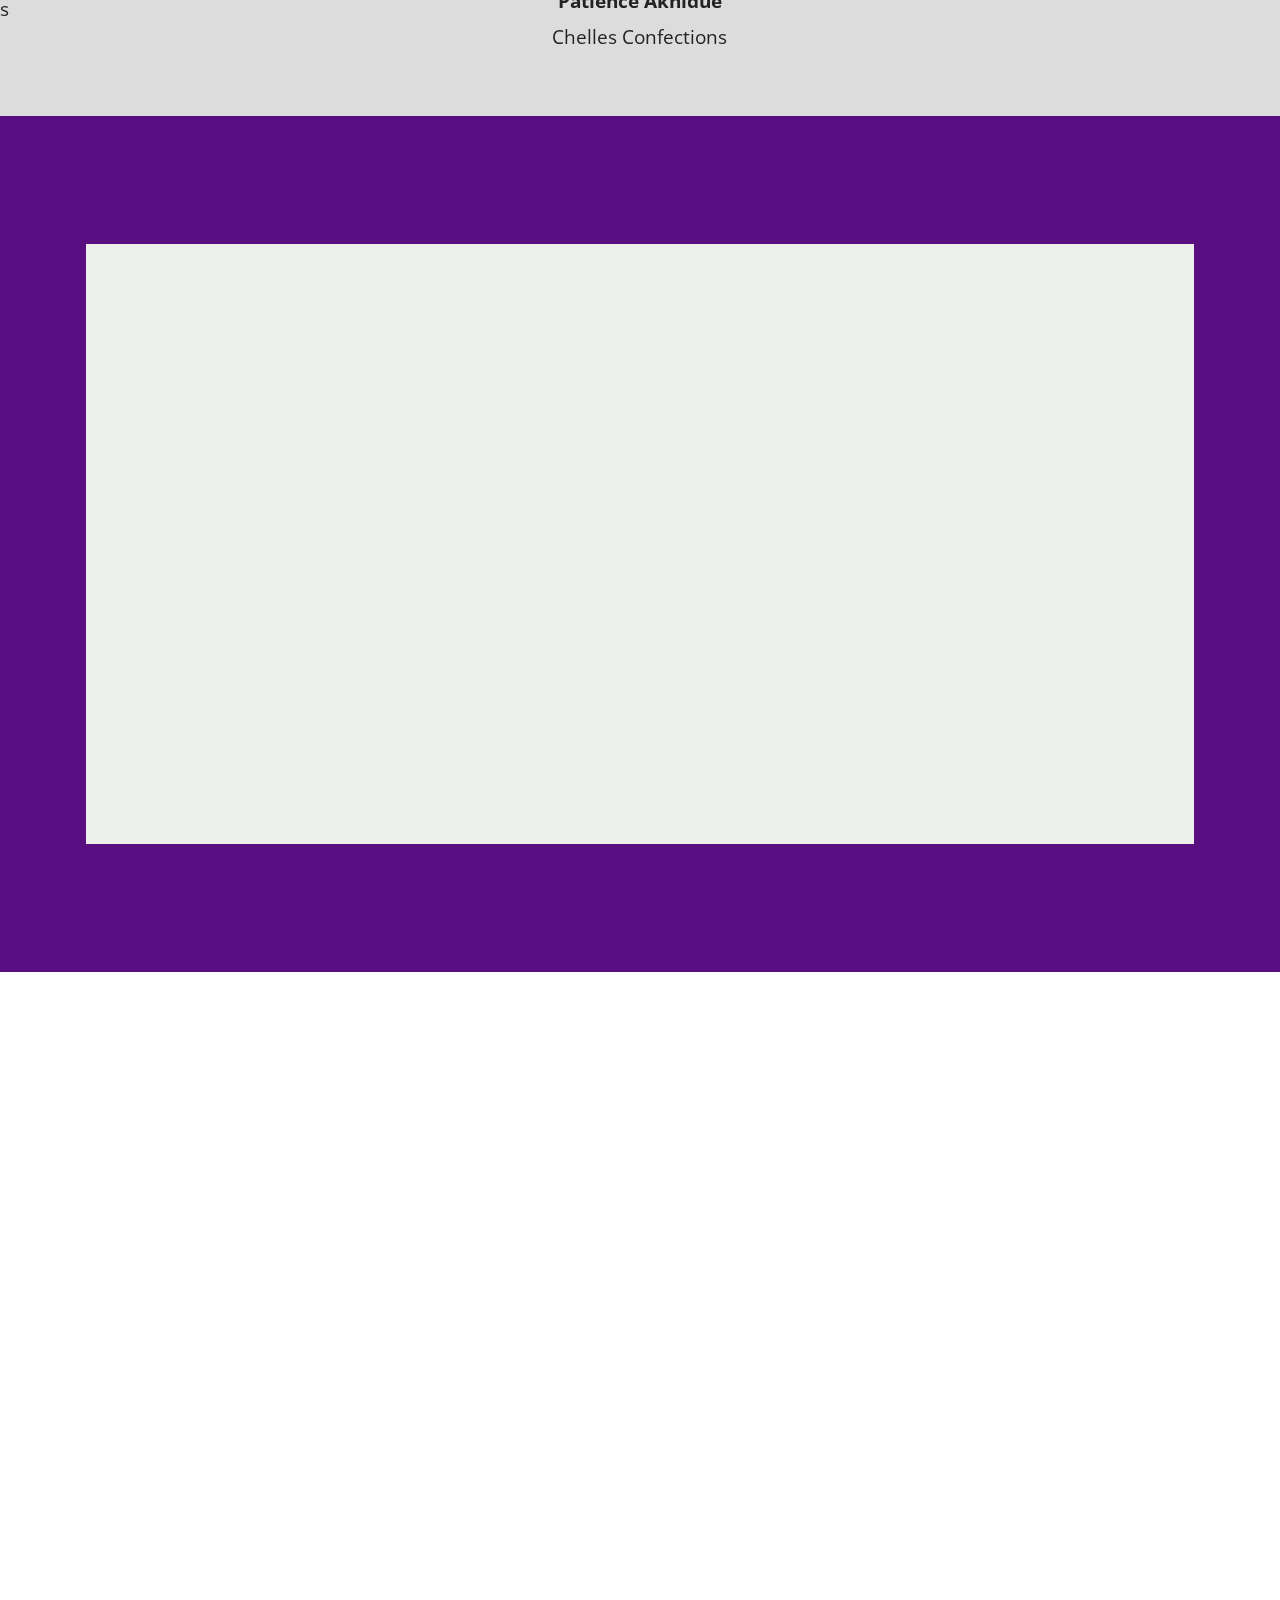
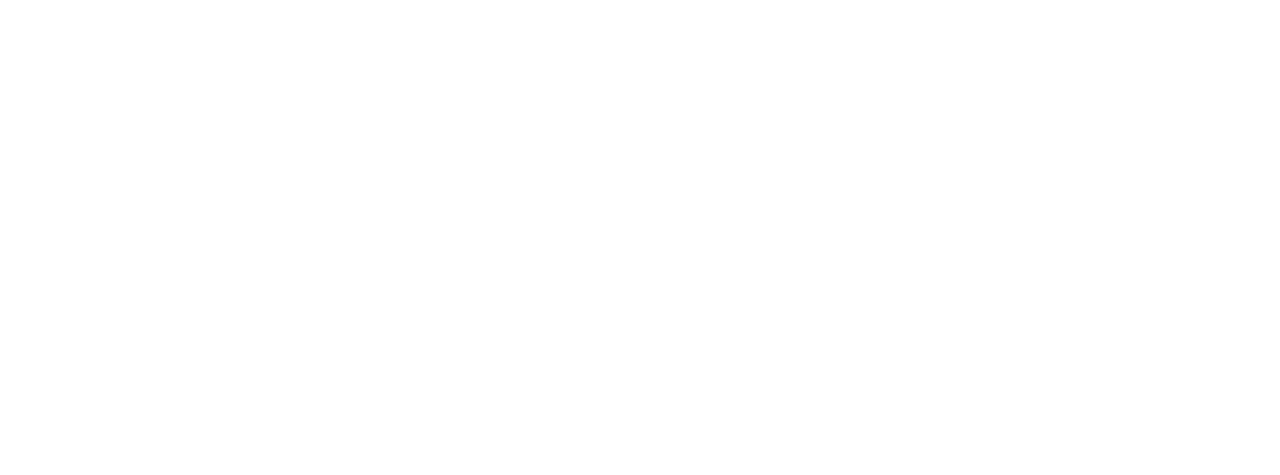
<file: portfolio.html>
<!DOCTYPE html>
<html  >
<head>
<!-- Google tag (gtag.js) -->
<script async src="https://www.googletagmanager.com/gtag/js?id=G-X85WMJLDN1"></script>
<script>
  window.dataLayer = window.dataLayer || [];
  function gtag(){dataLayer.push(arguments);}
  gtag('js', new Date());

  gtag('config', 'G-X85WMJLDN1');
</script>
  <meta charset="UTF-8">
  <meta http-equiv="X-UA-Compatible" content="IE=edge">
  <meta name="generator" content="Mobirise v5.9.4, mobirise.com">
  <meta name="twitter:card" content="summary_large_image"/>
  <meta name="twitter:image:src" content="assets/images/portfolio-meta.png">
  <meta property="og:image" content="assets/images/portfolio-meta.png">
  <meta name="twitter:title" content="Portfolio | The Rock Digital | Websites that deliver best results | Top web designer in Lagos, Nigeria">
  <meta name="viewport" content="width=device-width, initial-scale=1, minimum-scale=1">
  <link rel="shortcut icon" href="assets/images/rock-digital-logo-124x124.png" type="image/x-icon">
  <meta name="description" content="At The Rock Digital, we believe that a website is more than just a digital presence; it’s a reflection of your brand, values, and goals. That’s why we specialize in crafting bespoke digital experiences that drive results and inspire audiences. Our team of experts combines technical excellence with creative flair to create websites that are both functional and beautiful.">
  
  <title>Portfolio | The Rock Digital | Websites that deliver best results | Top web designer in Lagos, Nigeria</title>
  <link rel="stylesheet" href="assets/web/assets/mobirise-icons2/mobirise2.css">
  <link rel="stylesheet" href="assets/web/assets/mobirise-icons-bold/mobirise-icons-bold.css">
  <link rel="stylesheet" href="assets/bootstrap/css/bootstrap.min.css">
  <link rel="stylesheet" href="assets/bootstrap/css/bootstrap-grid.min.css">
  <link rel="stylesheet" href="assets/bootstrap/css/bootstrap-reboot.min.css">
  <link rel="stylesheet" href="assets/parallax/jarallax.css">
  <link rel="stylesheet" href="assets/animatecss/animate.css">
  <link rel="stylesheet" href="assets/dropdown/css/style.css">
  <link rel="stylesheet" href="assets/socicon/css/styles.css">
  <link rel="stylesheet" href="assets/theme/css/style.css">
  <link rel="preload" href="https://fonts.googleapis.com/css?family=Poppins:100,100i,200,200i,300,300i,400,400i,500,500i,600,600i,700,700i,800,800i,900,900i&display=swap" as="style" onload="this.onload=null;this.rel='stylesheet'">
  <noscript><link rel="stylesheet" href="https://fonts.googleapis.com/css?family=Poppins:100,100i,200,200i,300,300i,400,400i,500,500i,600,600i,700,700i,800,800i,900,900i&display=swap"></noscript>
  <link rel="preload" href="https://fonts.googleapis.com/css?family=Open+Sans:300,400,500,600,700,800,300i,400i,500i,600i,700i,800i&display=swap" as="style" onload="this.onload=null;this.rel='stylesheet'">
  <noscript><link rel="stylesheet" href="https://fonts.googleapis.com/css?family=Open+Sans:300,400,500,600,700,800,300i,400i,500i,600i,700i,800i&display=swap"></noscript>
  <link rel="preload" as="style" href="assets/mobirise/css/mbr-additional.css"><link rel="stylesheet" href="assets/mobirise/css/mbr-additional.css" type="text/css">

</head>
<body>
  
  <section data-bs-version="5.1" class="menu menu1 cid-u9D3Cdm6Ma" once="menu" id="menu01-z">
	<nav class="navbar navbar-dropdown navbar-fixed-top navbar-expand-lg">
		<div class="container">
			<div class="navbar-brand">
				<span class="navbar-logo">
					<a href="index.html">
						<img src="assets/images/rock-digital-logo-124x124.png" alt="The Rock Digital logo" style="height: 4.6rem;">
					</a>
				</span>
				
			</div>
			<button class="navbar-toggler" type="button" data-toggle="collapse" data-bs-toggle="collapse" data-target="#navbarSupportedContent" data-bs-target="#navbarSupportedContent" aria-controls="navbarNavAltMarkup" aria-expanded="false" aria-label="Toggle navigation">
				<div class="hamburger">
					<span></span>
					<span></span>
					<span></span>
					<span></span>
				</div>
			</button>
			<div class="collapse navbar-collapse" id="navbarSupportedContent">
				<ul class="navbar-nav nav-dropdown" data-app-modern-menu="true"><li class="nav-item">
						<a class="nav-link link text-black text-primary display-4" href="index.html">Home</a>
					</li><li class="nav-item"><a class="nav-link link text-black text-primary display-4" href="about.html">About</a></li>
					<li class="nav-item"><a class="nav-link link text-black text-primary display-4" href="portfolio.html">Our work</a></li><li class="nav-item">
						<a class="nav-link link text-black text-primary display-4" href="index.html#features05-d" aria-expanded="false">Services</a>
					</li>
					<li class="nav-item">
						<a class="nav-link link text-black text-primary display-4" href="index.html#contacts02-4">Contact</a>
					</li></ul>
				
				<div class="navbar-buttons mbr-section-btn"><a class="btn btn-primary display-4" href="https://wa.link/n32064" target="_blank"><span class="mbrib-chat mbr-iconfont mbr-iconfont-btn"></span>Let's talk</a></div>
			</div>
		</div>
	</nav>
</section>

<section data-bs-version="5.1" class="content4 cid-u9DkLLucAc mbr-parallax-background" id="content4-16">
       
    <div class="mbr-overlay" style="opacity: 0.7; background-color: rgb(0, 0, 0);">
    </div>
    <div class="container">
        <div class="row justify-content-center">
            <div class="title col-md-12 col-lg-10">
                <h3 class="mbr-section-title mbr-fonts-style align-center mb-4 display-2"><strong>Our work</strong></h3>
                <h4 class="mbr-section-subtitle align-center mbr-fonts-style mb-4 display-7">
                    We are filled with pride yet humbled to have done some great work, here's some of them...</h4>
                
            </div>
        </div>
    </div>
</section>
<section data-bs-version="5.1" class="gallery2 cid-u9DkBffmlX" id="gallery2-15">
    <div class="container">
        
        <div class="row mt-4">
            <div class="item features-image сol-12 col-md-6 col-lg-6 active">
                <div class="item-wrapper">
                    <div class="item-img">
                        <a href="https://chellesconfections.com/" target="_blank"><img src="assets/images/chelles-1024x1029.png" alt="Chelles Confections" data-slide-to="0" data-bs-slide-to="0"></a>
                    </div>
                    <div class="item-content">
                        <h5 class="item-title mbr-fonts-style display-5">Chelles Confections</h5>
                        <h6 class="item-subtitle mbr-fonts-style mt-1 display-7"><em>&nbsp;Your haven for delectable treats &amp; culinary delights</em></h6>
                        
                    </div>
                    <div class="mbr-section-btn item-footer mt-2"><a href="https://chellesconfections.com/" class="btn btn-primary item-btn display-7" target="_blank">Visit site</a></div>
                </div>
            </div>
            <div class="item features-image сol-12 col-md-6 col-lg-6">
                <div class="item-wrapper">
                    <div class="item-img">
                        <img src="assets/images/npf-1012x1009.png" alt="Naija Poetry Fest" data-slide-to="1" data-bs-slide-to="1">
                    </div>
                    <div class="item-content">
                        <h5 class="item-title mbr-fonts-style display-5">Naija Poetry Fest</h5>
                        <h6 class="item-subtitle mbr-fonts-style mt-1 display-7"><em>
</em><div><span style="font-size: 1.2rem;"><em>Celebrating the beauty of language, culture and creativity through various poetic expressions&nbsp;</em></span><br></div></h6>
                        
                    </div>
                    <div class="mbr-section-btn item-footer mt-2"><a href="https://naijapoetryfest.com.ng" class="btn btn-primary item-btn display-7" target="_blank">Visit site</a></div>
                </div>
            </div>
            <div class="item features-image сol-12 col-md-6 col-lg-6">
                <div class="item-wrapper">
                    <div class="item-img">
                        <img src="assets/images/gracehill-3-1256x941.png" alt="Gracehill Academy" data-slide-to="2" data-bs-slide-to="2">
                    </div>
                    <div class="item-content">
                        <h5 class="item-title mbr-fonts-style display-5">Gracehill Academy</h5>
                        <h6 class="item-subtitle mbr-fonts-style mt-1 display-7"><em>The school where values &amp; knowledge unite.</em></h6>
                        
                    </div>
                    <div class="mbr-section-btn item-footer mt-2"><a href="https://gracehillacademy.com" class="btn btn-primary item-btn display-7" target="_blank">Visit site</a></div>
                </div>
            </div>
            <div class="item features-image сol-12 col-md-6 col-lg-6">
                <div class="item-wrapper">
                    <div class="item-img">
                        <img src="assets/images/shiloh-2-1256x912.png" alt="Shiloh Logistics" title="" data-slide-to="3" data-bs-slide-to="3">
                    </div>
                    <div class="item-content">
                        <h5 class="item-title mbr-fonts-style display-5">Shiloh Logistics</h5>
                        <h6 class="item-subtitle mbr-fonts-style mt-1 display-7"><em>Your reliable global logistics and shipping partner</em></h6>
                        
                    </div>
                    <div class="mbr-section-btn item-footer mt-2"><a href="https://shilohlogistics.com.ng/" class="btn btn-primary item-btn display-7" target="_blank">Visit site</a></div>
                </div>
            </div><div class="item features-image сol-12 col-md-6 col-lg-6">
                <div class="item-wrapper">
                    <div class="item-img">
                        <img src="assets/images/fv-1-1256x942.png" alt="Factors Ventures" title="" data-slide-to="4" data-bs-slide-to="4">
                    </div>
                    <div class="item-content">
                        <h5 class="item-title mbr-fonts-style display-5">Factors Ventures</h5>
                        <h6 class="item-subtitle mbr-fonts-style mt-1 display-7"><em>The Creative B2B Digital Media &amp; Marketing Solutions Agency</em><em><br></em></h6>
                        
                    </div>
                    <div class="mbr-section-btn item-footer mt-2"><a href="https://factorsventures.ng" class="btn btn-primary item-btn display-7" target="_blank">Visit site</a></div>
                </div>
            </div><div class="item features-image сol-12 col-md-6 col-lg-6">
                <div class="item-wrapper">
                    <div class="item-img">
                        <img src="assets/images/fcar-1-3300x2475.png" alt="Factors Ventures" title="" data-slide-to="5" data-bs-slide-to="5">
                    </div>
                    <div class="item-content">
                        <h5 class="item-title mbr-fonts-style display-5">French and Computer Aids Resource</h5>
                        <h6 class="item-subtitle mbr-fonts-style mt-1 display-7"><em>&nbsp;Learn French for Global Fitness with expert, innovative training</em></h6>
                        
                    </div>
                    <div class="mbr-section-btn item-footer mt-2"><a href="https://frenchandcomputeraidsresource.com.ng/" class="btn btn-primary item-btn display-7" target="_blank">Visit site</a></div>
                </div>
            </div><div class="item features-image сol-12 col-md-6 col-lg-6">
                <div class="item-wrapper">
                    <div class="item-img">
                        <img src="assets/images/yaya-1-1256x942.png" alt="LP10 YAYA Convention" title="" data-slide-to="6" data-bs-slide-to="6">
                    </div>
                    <div class="item-content">
                        <h5 class="item-title mbr-fonts-style display-5">RCCG LP10 YAYA Convention</h5>
                        <h6 class="item-subtitle mbr-fonts-style mt-1 display-7"><em>LP10 YAYA is the umbrella body of all youths and young adults in The RCCG Lagos Province 10, Agege, Lagos.</em></h6>
                        
                    </div>
                    <div class="mbr-section-btn item-footer mt-2"><a href="https://lp10yayaconvention.vercel.app/" class="btn btn-primary item-btn display-7" target="_blank">Visit site</a></div>
                </div>
            </div><div class="item features-image сol-12 col-md-6 col-lg-6">
                <div class="item-wrapper">
                    <div class="item-img">
                        <img src="assets/images/godson-3-1256x942.png" alt="Godson Osarenren" title="" data-slide-to="7" data-bs-slide-to="7">
                    </div>
                    <div class="item-content">
                        <h5 class="item-title mbr-fonts-style display-5">Godson Osarenren</h5>
                        <h6 class="item-subtitle mbr-fonts-style mt-1 display-7"><em>Confessionist Poet, Activist, Author (Bush Radio), Teacher, Lead Convener, Naija Poetry Fest</em></h6>
                        
                    </div>
                    <div class="mbr-section-btn item-footer mt-2"><a href="https://godsonosarenren.com/" class="btn btn-primary item-btn display-7" target="_blank">Visit site</a></div>
                </div>
            </div><div class="item features-image сol-12 col-md-6 col-lg-6">
                <div class="item-wrapper">
                    <div class="item-img">
                        <img src="assets/images/house-1-2252x1737.png" alt="Factors Ventures" title="" data-slide-to="8" data-bs-slide-to="8">
                    </div>
                    <div class="item-content">
                        <h5 class="item-title mbr-fonts-style display-5">House of Ray Events &amp; Gifts World</h5>
                        <h6 class="item-subtitle mbr-fonts-style mt-1 display-7"><em>Your sure plug for Weddings, Parties, Surprises, Owanbe makeover</em></h6>
                        
                    </div>
                    <div class="mbr-section-btn item-footer mt-2"><a href="https://michael-tobechukwu.github.io/House-of-Ray-Events/" class="btn btn-primary item-btn display-7" target="_blank">Visit site</a></div>
                </div>
            </div><div class="item features-image сol-12 col-md-6 col-lg-6">
                <div class="item-wrapper">
                    <div class="item-img">
                        <img src="assets/images/zuri-clone-1-2291x1715.png" alt="Factors Ventures" title="" data-slide-to="9" data-bs-slide-to="9">
                    </div>
                    <div class="item-content">
                        <h5 class="item-title mbr-fonts-style display-5">I4G x Zuri Training page</h5>
                        <h6 class="item-subtitle mbr-fonts-style mt-1 display-7"><em>A clone of Ingressive for Good (I4G) &amp; Zuri Training page 2021</em></h6>
                        
                    </div>
                    <div class="mbr-section-btn item-footer mt-2"><a class="btn btn-primary item-btn display-7" href="https://michael-tobechukwu.github.io/Zuri-Clone/training.html" target="_blank">Visit site</a></div>
                </div>
            </div>
        </div>
    </div>
</section>

<section data-bs-version="5.1" class="people5 mbr-embla cid-u9EMuQFi8t" id="people5-1d">

    

    
    

    <div class="position-relative text-center">
        <h3 class="mb-4 mbr-fonts-style display-2"><strong>What Our Clients Say</strong></h3>

        <div class="embla" data-skip-snaps="true" data-align="center" data-loop="true" data-auto-play="true" data-auto-play-interval="4" data-draggable="true">
            <div class="embla__viewport container-fluid">
                <div class="embla__container">
                    <div class="embla__slide slider-image item active" style="margin-left: 4rem; margin-right: 4rem;">
                        <div class="user">
                            <div class="user_image">
                                <div class="item-wrapper position-relative">
                                    <img src="assets/images/the-baker-2-600x707.jpg" alt="Patience Akidue" data-slide-to="0" data-bs-slide-to="0">
                                </div>
                            </div>
                            <div class="user_text mb-4">
                                <p class="mbr-fonts-style display-7">
                                    I wanted a website that would reflect the excellence and top-notch quality of my brand as a baker, a website that's beautifully and professionally done. I was referred by a friend to The Rock Digital, and I must say they really did an impressive job on my website. They were professional from start to finish. If you want a great website for your business at a friendly cost, I fully recommend The Rock Digital.
                                </p>
                            </div>
                            <div class="user_name mbr-fonts-style mb-2 display-7"><strong>Patience Akhidue</strong></div>
                            <div class="user_desk mbr-fonts-style display-7">Chelles Confections</div>
                        </div>
                    </div><div class="embla__slide slider-image item" style="margin-left: 4rem; margin-right: 4rem;">
                        <div class="user">
                            <div class="user_image">
                                <div class="item-wrapper position-relative">
                                    <img src="assets/images/mr-godson-01-600x814.jpg" alt="Godson Osarenren" data-slide-to="1" data-bs-slide-to="1">
                                </div>
                            </div>
                            <div class="user_text mb-4">
                                <p class="mbr-fonts-style display-7">I have worked with The Rock Digital on several projects - both on my personal website and the website for Naija Poetry Fest. And each time they delivered an impressive job, ahead of schedule. I am impressed. I fully recommend their service.<br></p>
                            </div>
                            <div class="user_name mbr-fonts-style mb-2 display-7">
                                <strong>Godson Osarenren</strong></div>
                            <div class="user_desk mbr-fonts-style display-7">Lead Convener, Naija Poetry Fest</div>
                        </div>
                    </div><div class="embla__slide slider-image item" style="margin-left: 4rem; margin-right: 4rem;">
                        <div class="user">
                            <div class="user_image">
                                <div class="item-wrapper position-relative">
                                    <img src="assets/images/asogwa-600x597.png" alt="Asogwa" data-slide-to="2" data-bs-slide-to="2">
                                </div>
                            </div>
                            <div class="user_text mb-4">
                                <p class="mbr-fonts-style display-7">
                                    If you're wowed by Shiloh Logistics website - the ease of navigation, the user friendliness, the clear messaging of the website copy, the captivating combination of photos and colours which resulted in an appealing website, that's all the handiwork of The Rock Digital. It's a testament to the fact that they know their onions. I fully recommend them.</p>
                            </div>
                            <div class="user_name mbr-fonts-style mb-2 display-7"><strong>Dele Asogwa</strong></div>
                            <div class="user_desk mbr-fonts-style display-7">Shiloh Logistics</div>
                        </div>
                    </div>
                    
                    
                </div>
            </div>
            <button class="embla__button embla__button--prev">
                <span class="mobi-mbri mobi-mbri-arrow-prev mbr-iconfont" aria-hidden="true"></span>
                <span class="sr-only visually-hidden visually-hidden">Previous</span>
            </button>
            <button class="embla__button embla__button--next">
                <span class="mobi-mbri mobi-mbri-arrow-next mbr-iconfont" aria-hidden="true"></span>
                <span class="sr-only visually-hidden visually-hidden">Next</span>
            </button>
        </div>
    </div>
</section>

<section data-bs-version="5.1" class="article05 cid-u9DQpNXIKt" id="article05-19">
  

  
  

  <div class="container">
    <div class="row justify-content-center align-items-center">
      <div class="col-12">
        <div class="card-wrapper">
          <div class="row">
            <div class="col-12 col-md-12 col-lg-5 image-wrapper">
              <img class="w-100" src="assets/images/rock-mockup-2-1052x789.png" alt="mockup">
            </div>
            <div class="col-12 col-lg col-md-12">
              <div class="text-wrapper align-left">
                <h1 class="mbr-section-title mbr-fonts-style mb-4 display-2"><strong>Ready to elevate your online presence with a captivating website?</strong></h1>
                <p class="mbr-text mbr-fonts-style mb-4 display-7">
                  Take the first step towards a beautiful, results-driven website that sets you apart from the competition. Let's create something extraordinary together!<br>
                </p>
                <div class="mbr-section-btn mt-3"><a class="btn btn-lg btn-primary display-7" href="https://wa.link/n32064" target="_blank"><span class="mbrib-chat mbr-iconfont mbr-iconfont-btn"></span>Let's Talk</a></div>
              </div>
            </div>
          </div>
        </div>
      </div>
    </div>
  </div>
</section>

<section data-bs-version="5.1" class="contacts2 map1 cid-u9DHsj3DPP" id="contacts02-17">

    

    
    <div class="container">
        <div class="row justify-content-center">
            <div class="col-12 content-head">
                <div class="mbr-section-head mb-5">
                    <h3 class="mbr-section-title mbr-fonts-style align-center mb-0 display-2">
                        <strong>Contacts</strong>
                    </h3>
                    
                </div>
            </div>
        </div>
        <div class="row justify-content-center mt-4">
            <div class="card col-12 col-md-6">
                <div class="card-wrapper">
                    <div class="text-wrapper">
                        <h5 class="cardTitle mbr-fonts-style mb-2 display-5"><strong>We'd love to hear from you.</strong></h5>
                    <ul class="list mbr-fonts-style display-7">
                        <li class="mbr-text item-wrap"><strong>Phone</strong>: +234 708 630 3059, +234 814 877 1422</li>
                        <li class="mbr-text item-wrap"><strong>WhatsApp</strong>: <a href="https://wa.me/234 708 630 3059" class="text-primary">+234 708 630 3059</a></li>
                        <li class="mbr-text item-wrap"><strong>Email:</strong> <a href="mailto:therockdigital01@gmail.com" class="text-primary">therockdigital01@gmail.com</a></li>
                        <li class="mbr-text item-wrap"><strong>Address:</strong>&nbsp;Fadeyi, Yaba, Lagos, Nigeria.</li>
                        <li class="mbr-text item-wrap"><strong>Working hours:</strong>&nbsp;Mon. - Sat., 9:00AM - 6:00PM</li>
                    </ul>
                    </div>
                </div>
            </div>
            <div class="map-wrapper col-12 col-md-6">
                <div class="google-map"><iframe frameborder="0" style="border:0" src="https://www.google.com/maps/embed/v1/place?key=AIzaSyAtXm0x23nRCgazjDV2Kl3GTHRP411ougQ&amp;q=Fadeyi, Lagos, Nigeria" allowfullscreen=""></iframe></div>
            </div>
        </div>
    </div>
</section>

<section data-bs-version="5.1" class="footer4 cid-u9D2Sr6xqb" once="footers" id="footer4-y">
    <div class="container">
        <div class="row mbr-white">
            <div class="col-6 col-lg-3">
                <div class="media-wrap col-md-8 col-12">
                    <a href="index.html">
                        <img src="assets/images/rock-digital-logo-124x124.png" alt="Rock">
                    </a>
                </div>
            </div>
            <div class="col-12 col-md-6 col-lg-3">
                <h5 class="mbr-section-subtitle mbr-fonts-style mb-2 display-7">
                    <strong>About</strong>
                </h5>
                <p class="mbr-text mbr-fonts-style mb-4 display-4"><strong>The Rock Digital</strong>&nbsp;is a Lagos-based web design agency that specializes in creating beautiful, results-driven websites that cater to your unique needs and goals.<br><a href="about.html" class="text-secondary"><strong>READ MORE</strong></a></p>
                <h5 class="mbr-section-subtitle mbr-fonts-style mb-3 display-7">
                    <strong>Follow Us</strong>
                </h5>
                <div class="social-row display-7">
                    <div class="soc-item">
                        <a href="https://www.linkedin.com/company/therockdigital" target="_blank">
                            <span class="mbr-iconfont socicon-linkedin socicon" style="color: rgb(0, 64, 180); fill: rgb(0, 64, 180); font-size: 30px;"></span>
                        </a>
                    </div>
                    <div class="soc-item">
                        <a href="https://wa.link/n32064" target="_blank">
                            <span class="mbr-iconfont socicon-whatsapp socicon" style="color: rgb(88, 237, 11); fill: rgb(88, 237, 11); font-size: 30px;"></span>
                        </a>
                    </div>
                    
                    
                </div>
            </div>
            <div class="col-12 col-md-6 col-lg-3">
                <h5 class="mbr-section-subtitle mbr-fonts-style mb-2 display-7">
                    <strong>Useful links</strong></h5>
                <ul class="list mbr-fonts-style display-4">
                    <li class="mbr-text item-wrap"><a href="about.html#features1-10" class="text-black text-primary">Why Choose Us</a></li><li class="mbr-text item-wrap"><a href="index.html#features05-d" class="text-secondary">What We Do</a></li>
                    <li class="mbr-text item-wrap"><a href="portfolio.html" class="text-secondary">Our Work</a></li>
                    <li class="mbr-text item-wrap"><a href="index.html#contacts02-4" class="text-secondary text-primary">Contact&nbsp;Us</a></li>
                </ul>
            </div>
            <div class="col-12 col-md-6 col-lg-3">
                <h5 class="mbr-section-subtitle mbr-fonts-style mb-2 display-7"><strong>Feedback</strong></h5>
                <ul class="list mbr-fonts-style display-4">
                    <li class="mbr-text item-wrap">Have a question, feedback or need clarification on our services and /or pricing? Don't hesitate to reach out to us via phone, WhatsApp or email.</li>
                </ul>
            </div>
            <div class="col-12 mt-4">
                <p class="mbr-text mb-0 mbr-fonts-style copyright align-center display-7">
                    © Copyright 2024 The Rock Digital. All Rights Reserved.</p>
            </div>
        </div>
    </div>
</section>
<section class="display-7" style="padding: 0;align-items: center;justify-content: center;flex-wrap: wrap;    align-content: center;display: flex;position: relative;height: 4rem;"><p href="https://mobiri.se/2320646" style="flex: 1 1;height: 4rem;position: absolute;width: 100%;z-index: 1;"><img alt="" style="height: 4rem;" src="[data-uri]"></p><p style="margin: 0;text-align: center;" class="display-7">&#8204;</p><p style="z-index:1" href="https://mobirise.com/builder/ai-website-ilderml"></p></section>


<script src="assets/bootstrap/js/bootstrap.bundle.min.js"></script>  <script src="assets/parallax/jarallax.js"></script>  <script src="assets/smoothscroll/smooth-scroll.js"></script>  <script src="assets/ytplayer/index.js"></script>  <script src="assets/dropdown/js/navbar-dropdown.js"></script>  <script src="assets/embla/embla.min.js"></script>  <script src="assets/embla/script.js"></script>  <script src="assets/theme/js/script.js"></script>  
  
  
 <div id="scrollToTop" class="scrollToTop mbr-arrow-up"><a style="text-align: center;"><i class="mbr-arrow-up-icon mbr-arrow-up-icon-cm cm-icon cm-icon-smallarrow-up"></i></a></div>
    <input name="animation" type="hidden">
  </body>
</html>
</file>
<file: assets/web/assets/mobirise-icons2/mobirise2.css>
@font-face {
  font-family: 'Moririse2';
  font-display: swap;
  src:  url('mobirise2.eot?f2bix4');
  src:  url('mobirise2.eot?f2bix4#iefix') format('embedded-opentype'),
    url('mobirise2.ttf?f2bix4') format('truetype'),
    url('mobirise2.woff?f2bix4') format('woff'),
    url('mobirise2.svg?f2bix4#mobirise2') format('svg');
  font-weight: normal;
  font-style: normal;
}

[class^="mobi-"], [class*=" mobi-"] {
  /* use !important to prevent issues with browser extensions that change fonts */
  font-family: 'Moririse2' !important;
  speak: none;
  font-style: normal;
  font-weight: normal;
  font-variant: normal;
  text-transform: none;
  line-height: 1;

  /* Better Font Rendering =========== */
  -webkit-font-smoothing: antialiased;
  -moz-osx-font-smoothing: grayscale;
}

.mobi-mbri-add-submenu:before {
  content: "\e900";
}
.mobi-mbri-alert:before {
  content: "\e901";
}
.mobi-mbri-align-center:before {
  content: "\e902";
}
.mobi-mbri-align-justify:before {
  content: "\e903";
}
.mobi-mbri-align-left:before {
  content: "\e904";
}
.mobi-mbri-align-right:before {
  content: "\e905";
}
.mobi-mbri-android:before {
  content: "\e906";
}
.mobi-mbri-apple:before {
  content: "\e907";
}
.mobi-mbri-arrow-down:before {
  content: "\e908";
}
.mobi-mbri-arrow-next:before {
  content: "\e909";
}
.mobi-mbri-arrow-prev:before {
  content: "\e90a";
}
.mobi-mbri-arrow-up:before {
  content: "\e90b";
}
.mobi-mbri-bold:before {
  content: "\e90c";
}
.mobi-mbri-bookmark:before {
  content: "\e90d";
}
.mobi-mbri-bootstrap:before {
  content: "\e90e";
}
.mobi-mbri-briefcase:before {
  content: "\e90f";
}
.mobi-mbri-browse:before {
  content: "\e910";
}
.mobi-mbri-bulleted-list:before {
  content: "\e911";
}
.mobi-mbri-calendar:before {
  content: "\e912";
}
.mobi-mbri-camera:before {
  content: "\e913";
}
.mobi-mbri-cart-add:before {
  content: "\e914";
}
.mobi-mbri-cart-full:before {
  content: "\e915";
}
.mobi-mbri-cash:before {
  content: "\e916";
}
.mobi-mbri-change-style:before {
  content: "\e917";
}
.mobi-mbri-chat:before {
  content: "\e918";
}
.mobi-mbri-clock:before {
  content: "\e919";
}
.mobi-mbri-close:before {
  content: "\e91a";
}
.mobi-mbri-cloud:before {
  content: "\e91b";
}
.mobi-mbri-code:before {
  content: "\e91c";
}
.mobi-mbri-contact-form:before {
  content: "\e91d";
}
.mobi-mbri-credit-card:before {
  content: "\e91e";
}
.mobi-mbri-cursor-click:before {
  content: "\e91f";
}
.mobi-mbri-cust-feedback:before {
  content: "\e920";
}
.mobi-mbri-database:before {
  content: "\e921";
}
.mobi-mbri-delivery:before {
  content: "\e922";
}
.mobi-mbri-desktop:before {
  content: "\e923";
}
.mobi-mbri-devices:before {
  content: "\e924";
}
.mobi-mbri-down:before {
  content: "\e925";
}
.mobi-mbri-download-2:before {
  content: "\e926";
}
.mobi-mbri-download:before {
  content: "\e927";
}
.mobi-mbri-drag-n-drop-2:before {
  content: "\e928";
}
.mobi-mbri-drag-n-drop:before {
  content: "\e929";
}
.mobi-mbri-edit-2:before {
  content: "\e92a";
}
.mobi-mbri-edit:before {
  content: "\e92b";
}
.mobi-mbri-error:before {
  content: "\e92c";
}
.mobi-mbri-extension:before {
  content: "\e92d";
}
.mobi-mbri-features:before {
  content: "\e92e";
}
.mobi-mbri-file:before {
  content: "\e92f";
}
.mobi-mbri-flag:before {
  content: "\e930";
}
.mobi-mbri-folder:before {
  content: "\e931";
}
.mobi-mbri-gift:before {
  content: "\e932";
}
.mobi-mbri-github:before {
  content: "\e933";
}
.mobi-mbri-globe-2:before {
  content: "\e934";
}
.mobi-mbri-globe:before {
  content: "\e935";
}
.mobi-mbri-growing-chart:before {
  content: "\e936";
}
.mobi-mbri-hearth:before {
  content: "\e937";
}
.mobi-mbri-help:before {
  content: "\e938";
}
.mobi-mbri-home:before {
  content: "\e939";
}
.mobi-mbri-hot-cup:before {
  content: "\e93a";
}
.mobi-mbri-idea:before {
  content: "\e93b";
}
.mobi-mbri-image-gallery:before {
  content: "\e93c";
}
.mobi-mbri-image-slider:before {
  content: "\e93d";
}
.mobi-mbri-info:before {
  content: "\e93e";
}
.mobi-mbri-italic:before {
  content: "\e93f";
}
.mobi-mbri-key:before {
  content: "\e940";
}
.mobi-mbri-laptop:before {
  content: "\e941";
}
.mobi-mbri-layers:before {
  content: "\e942";
}
.mobi-mbri-left-right:before {
  content: "\e943";
}
.mobi-mbri-left:before {
  content: "\e944";
}
.mobi-mbri-letter:before {
  content: "\e945";
}
.mobi-mbri-like:before {
  content: "\e946";
}
.mobi-mbri-link:before {
  content: "\e947";
}
.mobi-mbri-lock:before {
  content: "\e948";
}
.mobi-mbri-login:before {
  content: "\e949";
}
.mobi-mbri-logout:before {
  content: "\e94a";
}
.mobi-mbri-magic-stick:before {
  content: "\e94b";
}
.mobi-mbri-map-pin:before {
  content: "\e94c";
}
.mobi-mbri-menu:before {
  content: "\e94d";
}
.mobi-mbri-mobile-2:before {
  content: "\e94e";
}
.mobi-mbri-mobile-horizontal:before {
  content: "\e94f";
}
.mobi-mbri-mobile:before {
  content: "\e950";
}
.mobi-mbri-mobirise:before {
  content: "\e951";
}
.mobi-mbri-more-horizontal:before {
  content: "\e952";
}
.mobi-mbri-more-vertical:before {
  content: "\e953";
}
.mobi-mbri-music:before {
  content: "\e954";
}
.mobi-mbri-new-file:before {
  content: "\e955";
}
.mobi-mbri-numbered-list:before {
  content: "\e956";
}
.mobi-mbri-opened-folder:before {
  content: "\e957";
}
.mobi-mbri-pages:before {
  content: "\e958";
}
.mobi-mbri-paper-plane:before {
  content: "\e959";
}
.mobi-mbri-paperclip:before {
  content: "\e95a";
}
.mobi-mbri-phone:before {
  content: "\e95b";
}
.mobi-mbri-photo:before {
  content: "\e95c";
}
.mobi-mbri-photos:before {
  content: "\e95d";
}
.mobi-mbri-pin:before {
  content: "\e95e";
}
.mobi-mbri-play:before {
  content: "\e95f";
}
.mobi-mbri-plus:before {
  content: "\e960";
}
.mobi-mbri-preview:before {
  content: "\e961";
}
.mobi-mbri-print:before {
  content: "\e962";
}
.mobi-mbri-protect:before {
  content: "\e963";
}
.mobi-mbri-question:before {
  content: "\e964";
}
.mobi-mbri-quote-left:before {
  content: "\e965";
}
.mobi-mbri-quote-right:before {
  content: "\e966";
}
.mobi-mbri-redo:before {
  content: "\e967";
}
.mobi-mbri-refresh:before {
  content: "\e968";
}
.mobi-mbri-responsive-2:before {
  content: "\e969";
}
.mobi-mbri-responsive:before {
  content: "\e96a";
}
.mobi-mbri-right:before {
  content: "\e96b";
}
.mobi-mbri-rocket:before {
  content: "\e96c";
}
.mobi-mbri-sad-face:before {
  content: "\e96d";
}
.mobi-mbri-sale:before {
  content: "\e96e";
}
.mobi-mbri-save:before {
  content: "\e96f";
}
.mobi-mbri-search:before {
  content: "\e970";
}
.mobi-mbri-setting-2:before {
  content: "\e971";
}
.mobi-mbri-setting-3:before {
  content: "\e972";
}
.mobi-mbri-setting:before {
  content: "\e973";
}
.mobi-mbri-share:before {
  content: "\e974";
}
.mobi-mbri-shopping-bag:before {
  content: "\e975";
}
.mobi-mbri-shopping-basket:before {
  content: "\e976";
}
.mobi-mbri-shopping-cart:before {
  content: "\e977";
}
.mobi-mbri-sites:before {
  content: "\e978";
}
.mobi-mbri-smile-face:before {
  content: "\e979";
}
.mobi-mbri-speed:before {
  content: "\e97a";
}
.mobi-mbri-star:before {
  content: "\e97b";
}
.mobi-mbri-success:before {
  content: "\e97c";
}
.mobi-mbri-sun:before {
  content: "\e97d";
}
.mobi-mbri-sun2:before {
  content: "\e97e";
}
.mobi-mbri-tablet-vertical:before {
  content: "\e97f";
}
.mobi-mbri-tablet:before {
  content: "\e980";
}
.mobi-mbri-target:before {
  content: "\e981";
}
.mobi-mbri-timer:before {
  content: "\e982";
}
.mobi-mbri-to-ftp:before {
  content: "\e983";
}
.mobi-mbri-to-local-drive:before {
  content: "\e984";
}
.mobi-mbri-touch-swipe:before {
  content: "\e985";
}
.mobi-mbri-touch:before {
  content: "\e986";
}
.mobi-mbri-trash:before {
  content: "\e987";
}
.mobi-mbri-underline:before {
  content: "\e988";
}
.mobi-mbri-undo:before {
  content: "\e989";
}
.mobi-mbri-unlink:before {
  content: "\e98a";
}
.mobi-mbri-unlock:before {
  content: "\e98b";
}
.mobi-mbri-up-down:before {
  content: "\e98c";
}
.mobi-mbri-up:before {
  content: "\e98d";
}
.mobi-mbri-update:before {
  content: "\e98e";
}
.mobi-mbri-upload-2:before {
  content: "\e98f";
}
.mobi-mbri-upload:before {
  content: "\e990";
}
.mobi-mbri-user-2:before {
  content: "\e991";
}
.mobi-mbri-user:before {
  content: "\e992";
}
.mobi-mbri-users:before {
  content: "\e993";
}
.mobi-mbri-video-play:before {
  content: "\e994";
}
.mobi-mbri-video:before {
  content: "\e995";
}
.mobi-mbri-watch:before {
  content: "\e996";
}
.mobi-mbri-website-theme-2:before {
  content: "\e997";
}
.mobi-mbri-website-theme:before {
  content: "\e998";
}
.mobi-mbri-wifi:before {
  content: "\e999";
}
.mobi-mbri-windows:before {
  content: "\e99a";
}
.mobi-mbri-zoom-in:before {
  content: "\e99b";
}
.mobi-mbri-zoom-out:before {
  content: "\e99c";
}
</file>
<file: assets/web/assets/mobirise-icons-bold/mobirise-icons-bold.css>
@font-face {
  font-family: 'mobirise-icons-bold';
  font-display: swap;
  src:  url('mobirise-icons-bold.eot?m1l4yr');
  src:  url('mobirise-icons-bold.eot?m1l4yr#iefix') format('embedded-opentype'),
    url('mobirise-icons-bold.ttf?m1l4yr') format('truetype'),
    url('mobirise-icons-bold.woff?m1l4yr') format('woff'),
    url('mobirise-icons-bold.svg?m1l4yr#mobirise-icons-bold') format('svg');
  font-weight: normal;
  font-style: normal;
}

[class^="mbrib-"], [class*="mbrib-"] {
  /* use !important to prevent issues with browser extensions that change fonts */
  font-family: 'mobirise-icons-bold' !important;
  speak: none;
  font-style: normal;
  font-weight: normal;
  font-variant: normal;
  text-transform: none;
  line-height: 1;

  /* Better Font Rendering =========== */
  -webkit-font-smoothing: antialiased;
  -moz-osx-font-smoothing: grayscale;
}

.mbrib-add-submenu:before {
  content: "\e900";
}
.mbrib-alert:before {
  content: "\e901";
}
.mbrib-align-center:before {
  content: "\e902";
}
.mbrib-align-justify:before {
  content: "\e903";
}
.mbrib-align-left:before {
  content: "\e904";
}
.mbrib-align-right:before {
  content: "\e905";
}
.mbrib-android:before {
  content: "\e906";
}
.mbrib-apple:before {
  content: "\e907";
}
.mbrib-arrow-down:before {
  content: "\e908";
}
.mbrib-arrow-next:before {
  content: "\e909";
}
.mbrib-arrow-prev:before {
  content: "\e90a";
}
.mbrib-arrow-up:before {
  content: "\e90b";
}
.mbrib-bold:before {
  content: "\e90c";
}
.mbrib-bookmark:before {
  content: "\e90d";
}
.mbrib-bootstrap:before {
  content: "\e90e";
}
.mbrib-briefcase:before {
  content: "\e90f";
}
.mbrib-browse:before {
  content: "\e910";
}
.mbrib-bulleted-list:before {
  content: "\e911";
}
.mbrib-calendar:before {
  content: "\e912";
}
.mbrib-camera:before {
  content: "\e913";
}
.mbrib-cart-add:before {
  content: "\e914";
}
.mbrib-cart-full:before {
  content: "\e915";
}
.mbrib-cash:before {
  content: "\e916";
}
.mbrib-change-style:before {
  content: "\e917";
}
.mbrib-chat:before {
  content: "\e918";
}
.mbrib-clock:before {
  content: "\e919";
}
.mbrib-close:before {
  content: "\e91a";
}
.mbrib-cloud:before {
  content: "\e91b";
}
.mbrib-code:before {
  content: "\e91c";
}
.mbrib-contact-form:before {
  content: "\e91d";
}
.mbrib-credit-card:before {
  content: "\e91e";
}
.mbrib-cursor-click:before {
  content: "\e91f";
}
.mbrib-cust-feedback:before {
  content: "\e920";
}
.mbrib-database:before {
  content: "\e921";
}
.mbrib-delivery:before {
  content: "\e922";
}
.mbrib-desktop:before {
  content: "\e923";
}
.mbrib-devices:before {
  content: "\e924";
}
.mbrib-down:before {
  content: "\e925";
}
.mbrib-download:before {
  content: "\e926";
}
.mbrib-drag-n-drop:before {
  content: "\e927";
}
.mbrib-drag-n-drop2:before {
  content: "\e928";
}
.mbrib-edit:before {
  content: "\e929";
}
.mbrib-edit2:before {
  content: "\e92a";
}
.mbrib-error:before {
  content: "\e92b";
}
.mbrib-extension:before {
  content: "\e92c";
}
.mbrib-features:before {
  content: "\e92d";
}
.mbrib-file:before {
  content: "\e92e";
}
.mbrib-flag:before {
  content: "\e92f";
}
.mbrib-folder:before {
  content: "\e930";
}
.mbrib-gift:before {
  content: "\e931";
}
.mbrib-github:before {
  content: "\e932";
}
.mbrib-globe-2:before {
  content: "\e933";
}
.mbrib-globe:before {
  content: "\e934";
}
.mbrib-growing-chart:before {
  content: "\e935";
}
.mbrib-hearth:before {
  content: "\e936";
}
.mbrib-help:before {
  content: "\e937";
}
.mbrib-home:before {
  content: "\e938";
}
.mbrib-hot-cup:before {
  content: "\e939";
}
.mbrib-idea:before {
  content: "\e93a";
}
.mbrib-image-gallery:before {
  content: "\e93b";
}
.mbrib-image-slider:before {
  content: "\e93c";
}
.mbrib-info:before {
  content: "\e93d";
}
.mbrib-italic:before {
  content: "\e93e";
}
.mbrib-key:before {
  content: "\e93f";
}
.mbrib-laptop:before {
  content: "\e940";
}
.mbrib-layers:before {
  content: "\e941";
}
.mbrib-left-right:before {
  content: "\e942";
}
.mbrib-left:before {
  content: "\e943";
}
.mbrib-letter:before {
  content: "\e944";
}
.mbrib-like:before {
  content: "\e945";
}
.mbrib-link:before {
  content: "\e946";
}
.mbrib-lock:before {
  content: "\e947";
}
.mbrib-login:before {
  content: "\e948";
}
.mbrib-logout:before {
  content: "\e949";
}
.mbrib-magic-stick:before {
  content: "\e94a";
}
.mbrib-map-pin:before {
  content: "\e94b";
}
.mbrib-menu:before {
  content: "\e94c";
}
.mbrib-mobile:before {
  content: "\e94d";
}
.mbrib-mobile2:before {
  content: "\e94e";
}
.mbrib-mobirise:before {
  content: "\e94f";
}
.mbrib-more-horizontal:before {
  content: "\e950";
}
.mbrib-more-vertical:before {
  content: "\e951";
}
.mbrib-music:before {
  content: "\e952";
}
.mbrib-new-file:before {
  content: "\e953";
}
.mbrib-numbered-list:before {
  content: "\e954";
}
.mbrib-opened-folder:before {
  content: "\e955";
}
.mbrib-pages:before {
  content: "\e956";
}
.mbrib-paper-plane:before {
  content: "\e957";
}
.mbrib-paperclip:before {
  content: "\e958";
}
.mbrib-photo:before {
  content: "\e959";
}
.mbrib-photos:before {
  content: "\e95a";
}
.mbrib-pin:before {
  content: "\e95b";
}
.mbrib-play:before {
  content: "\e95c";
}
.mbrib-plus:before {
  content: "\e95d";
}
.mbrib-preview:before {
  content: "\e95e";
}
.mbrib-print:before {
  content: "\e95f";
}
.mbrib-protect:before {
  content: "\e960";
}
.mbrib-question:before {
  content: "\e961";
}
.mbrib-quote-left:before {
  content: "\e962";
}
.mbrib-quote-right:before {
  content: "\e963";
}
.mbrib-redo:before {
  content: "\e964";
}
.mbrib-refresh:before {
  content: "\e965";
}
.mbrib-responsive:before {
  content: "\e966";
}
.mbrib-right:before {
  content: "\e967";
}
.mbrib-rocket:before {
  content: "\e968";
}
.mbrib-sad-face:before {
  content: "\e969";
}
.mbrib-sale:before {
  content: "\e96a";
}
.mbrib-save:before {
  content: "\e96b";
}
.mbrib-search:before {
  content: "\e96c";
}
.mbrib-setting:before {
  content: "\e96d";
}
.mbrib-setting2:before {
  content: "\e96e";
}
.mbrib-setting3:before {
  content: "\e96f";
}
.mbrib-share:before {
  content: "\e970";
}
.mbrib-shopping-bag:before {
  content: "\e971";
}
.mbrib-shopping-basket:before {
  content: "\e972";
}
.mbrib-shopping-cart:before {
  content: "\e973";
}
.mbrib-sites:before {
  content: "\e974";
}
.mbrib-smile-face:before {
  content: "\e975";
}
.mbrib-speed:before {
  content: "\e976";
}
.mbrib-star:before {
  content: "\e977";
}
.mbrib-success:before {
  content: "\e978";
}
.mbrib-sun:before {
  content: "\e979";
}
.mbrib-sun2:before {
  content: "\e97a";
}
.mbrib-tablet-vertical:before {
  content: "\e97b";
}
.mbrib-tablet:before {
  content: "\e97c";
}
.mbrib-target:before {
  content: "\e97d";
}
.mbrib-timer:before {
  content: "\e97e";
}
.mbrib-to-ftp:before {
  content: "\e97f";
}
.mbrib-to-local-drive:before {
  content: "\e980";
}
.mbrib-touch-swipe:before {
  content: "\e981";
}
.mbrib-touch:before {
  content: "\e982";
}
.mbrib-trash:before {
  content: "\e983";
}
.mbrib-underline:before {
  content: "\e984";
}
.mbrib-undo:before {
  content: "\e985";
}
.mbrib-unlink:before {
  content: "\e986";
}
.mbrib-unlock:before {
  content: "\e987";
}
.mbrib-up-down:before {
  content: "\e988";
}
.mbrib-up:before {
  content: "\e989";
}
.mbrib-update:before {
  content: "\e98a";
}
.mbrib-upload:before {
  content: "\e98b";
}
.mbrib-user:before {
  content: "\e98c";
}
.mbrib-user2:before {
  content: "\e98d";
}
.mbrib-users:before {
  content: "\e98e";
}
.mbrib-video-play:before {
  content: "\e98f";
}
.mbrib-video:before {
  content: "\e990";
}
.mbrib-watch:before {
  content: "\e991";
}
.mbrib-website-theme:before {
  content: "\e992";
}
.mbrib-wifi:before {
  content: "\e993";
}
.mbrib-windows:before {
  content: "\e994";
}
.mbrib-zoom-out:before {
  content: "\e995";
}
</file>
<file: assets/dropdown/css/style.css>
.navbar-dropdown {
  left: 0;
  padding: 0;
  position: absolute;
  right: 0;
  top: 0;
  transition: all 0.45s ease;
  z-index: 1030;
  background: #282828; }
  .navbar-dropdown .navbar-logo {
    margin-right: 0.8rem;
    transition: margin 0.3s ease-in-out;
    vertical-align: middle; }
    .navbar-dropdown .navbar-logo img {
      height: 3.125rem;
      transition: all 0.3s ease-in-out; }
    .navbar-dropdown .navbar-logo.mbr-iconfont {
      font-size: 3.125rem;
      line-height: 3.125rem; }
  .navbar-dropdown .navbar-caption {
    font-weight: 700;
    white-space: normal;
    vertical-align: -4px;
    line-height: 3.125rem !important; }
    .navbar-dropdown .navbar-caption, .navbar-dropdown .navbar-caption:hover {
      color: inherit;
      text-decoration: none; }
  .navbar-dropdown .mbr-iconfont + .navbar-caption {
    vertical-align: -1px; }
  .navbar-dropdown.navbar-fixed-top {
    position: fixed; }
  .navbar-dropdown .navbar-brand span {
    vertical-align: -4px; }
  .navbar-dropdown.bg-color.transparent {
    background: none; }
  .navbar-dropdown.navbar-short .navbar-brand {
    padding: 0.625rem 0; }
    .navbar-dropdown.navbar-short .navbar-brand span {
      vertical-align: -1px; }
  .navbar-dropdown.navbar-short .navbar-caption {
    line-height: 2.375rem !important;
    vertical-align: -2px; }
  .navbar-dropdown.navbar-short .navbar-logo {
    margin-right: 0.5rem; }
    .navbar-dropdown.navbar-short .navbar-logo img {
      height: 2.375rem; }
    .navbar-dropdown.navbar-short .navbar-logo.mbr-iconfont {
      font-size: 2.375rem;
      line-height: 2.375rem; }
  .navbar-dropdown.navbar-short .mbr-table-cell {
    height: 3.625rem; }
  .navbar-dropdown .navbar-close {
    left: 0.6875rem;
    position: fixed;
    top: 0.75rem;
    z-index: 1000; }
  .navbar-dropdown .hamburger-icon {
    content: "";
    display: inline-block;
    vertical-align: middle;
    width: 16px;
    -webkit-box-shadow: 0 -6px 0 1px #282828,0 0 0 1px #282828,0 6px 0 1px #282828;
    -moz-box-shadow: 0 -6px 0 1px #282828,0 0 0 1px #282828,0 6px 0 1px #282828;
    box-shadow: 0 -6px 0 1px #282828,0 0 0 1px #282828,0 6px 0 1px #282828; }

.dropdown-menu .dropdown-toggle[data-toggle="dropdown-submenu"]::after {
  border-bottom: 0.35em solid transparent;
  border-left: 0.35em solid;
  border-right: 0;
  border-top: 0.35em solid transparent;
  margin-left: 0.3rem; }

.dropdown-menu .dropdown-item:focus {
  outline: 0; }

.nav-dropdown {
  font-size: 0.75rem;
  font-weight: 500;
  height: auto !important; }
  .nav-dropdown .nav-btn {
    padding-left: 1rem; }
  .nav-dropdown .link {
    margin: .667em 1.667em;
    font-weight: 500;
    padding: 0;
    transition: color .2s ease-in-out; }
    .nav-dropdown .link.dropdown-toggle {
      margin-right: 2.583em; }
      .nav-dropdown .link.dropdown-toggle::after {
        margin-left: .25rem;
        border-top: 0.35em solid;
        border-right: 0.35em solid transparent;
        border-left: 0.35em solid transparent;
        border-bottom: 0; }
      .nav-dropdown .link.dropdown-toggle[aria-expanded="true"] {
        margin: 0;
        padding: 0.667em 3.263em  0.667em 1.667em; }
  .nav-dropdown .link::after,
  .nav-dropdown .dropdown-item::after {
    color: inherit; }
  .nav-dropdown .btn {
    font-size: 0.75rem;
    font-weight: 700;
    letter-spacing: 0;
    margin-bottom: 0;
    padding-left: 1.25rem;
    padding-right: 1.25rem; }
  .nav-dropdown .dropdown-menu {
    border-radius: 0;
    border: 0;
    left: 0;
    margin: 0;
    padding-bottom: 1.25rem;
    padding-top: 1.25rem;
    position: relative; }
  .nav-dropdown .dropdown-submenu {
    margin-left: 0.125rem;
    top: 0; }
  .nav-dropdown .dropdown-item {
    font-weight: 500;
    line-height: 2;
    padding: 0.3846em 4.615em 0.3846em 1.5385em;
    position: relative;
    transition: color .2s ease-in-out, background-color .2s ease-in-out; }
    .nav-dropdown .dropdown-item::after {
      margin-top: -0.3077em;
      position: absolute;
      right: 1.1538em;
      top: 50%; }
    .nav-dropdown .dropdown-item:focus, .nav-dropdown .dropdown-item:hover {
      background: none; }

@media (max-width: 767px) {
  .nav-dropdown.navbar-toggleable-sm {
    bottom: 0;
    display: none;
    left: 0;
    overflow-x: hidden;
    position: fixed;
    top: 0;
    transform: translateX(-100%);
    -ms-transform: translateX(-100%);
    -webkit-transform: translateX(-100%);
    width: 18.75rem;
    z-index: 999; } }
.nav-dropdown.navbar-toggleable-xl {
  bottom: 0;
  display: none;
  left: 0;
  overflow-x: hidden;
  position: fixed;
  top: 0;
  transform: translateX(-100%);
  -ms-transform: translateX(-100%);
  -webkit-transform: translateX(-100%);
  width: 18.75rem;
  z-index: 999; }

.nav-dropdown-sm {
  display: block !important;
  overflow-x: hidden;
  overflow: auto;
  padding-top: 3.875rem; }
  .nav-dropdown-sm::after {
    content: "";
    display: block;
    height: 3rem;
    width: 100%; }
  .nav-dropdown-sm.collapse.in ~ .navbar-close {
    display: block !important; }
  .nav-dropdown-sm.collapsing, .nav-dropdown-sm.collapse.in {
    transform: translateX(0);
    -ms-transform: translateX(0);
    -webkit-transform: translateX(0);
    transition: all 0.25s ease-out;
    -webkit-transition: all 0.25s ease-out;
    background: #282828; }
  .nav-dropdown-sm.collapsing[aria-expanded="false"] {
    transform: translateX(-100%);
    -ms-transform: translateX(-100%);
    -webkit-transform: translateX(-100%); }
  .nav-dropdown-sm .nav-item {
    display: block;
    margin-left: 0 !important;
    padding-left: 0; }
  .nav-dropdown-sm .link,
  .nav-dropdown-sm .dropdown-item {
    border-top: 1px dotted rgba(255, 255, 255, 0.1);
    font-size: 0.8125rem;
    line-height: 1.6;
    margin: 0 !important;
    padding: 0.875rem 2.4rem 0.875rem 1.5625rem !important;
    position: relative;
    white-space: normal; }
    .nav-dropdown-sm .link:focus, .nav-dropdown-sm .link:hover,
    .nav-dropdown-sm .dropdown-item:focus,
    .nav-dropdown-sm .dropdown-item:hover {
      background: rgba(0, 0, 0, 0.2) !important;
      color: #c0a375; }
  .nav-dropdown-sm .nav-btn {
    position: relative;
    padding: 1.5625rem 1.5625rem 0 1.5625rem; }
    .nav-dropdown-sm .nav-btn::before {
      border-top: 1px dotted rgba(255, 255, 255, 0.1);
      content: "";
      left: 0;
      position: absolute;
      top: 0;
      width: 100%; }
    .nav-dropdown-sm .nav-btn + .nav-btn {
      padding-top: 0.625rem; }
      .nav-dropdown-sm .nav-btn + .nav-btn::before {
        display: none; }
  .nav-dropdown-sm .btn {
    padding: 0.625rem 0; }
  .nav-dropdown-sm .dropdown-toggle[data-toggle="dropdown-submenu"]::after {
    margin-left: .25rem;
    border-top: 0.35em solid;
    border-right: 0.35em solid transparent;
    border-left: 0.35em solid transparent;
    border-bottom: 0; }
  .nav-dropdown-sm .dropdown-toggle[data-toggle="dropdown-submenu"][aria-expanded="true"]::after {
    border-top: 0;
    border-right: 0.35em solid transparent;
    border-left: 0.35em solid transparent;
    border-bottom: 0.35em solid; }
  .nav-dropdown-sm .dropdown-menu {
    margin: 0;
    padding: 0;
    position: relative;
    top: 0;
    left: 0;
    width: 100%;
    border: 0;
    float: none;
    border-radius: 0;
    background: none; }
  .nav-dropdown-sm .dropdown-submenu {
    left: 100%;
    margin-left: 0.125rem;
    margin-top: -1.25rem;
    top: 0; }

.navbar-toggleable-sm .nav-dropdown .dropdown-menu {
  position: absolute; }

.navbar-toggleable-sm .nav-dropdown .dropdown-submenu {
  left: 100%;
  margin-left: 0.125rem;
  margin-top: -1.25rem;
  top: 0; }

.navbar-toggleable-sm.opened .nav-dropdown .dropdown-menu {
  position: relative; }

.navbar-toggleable-sm.opened .nav-dropdown .dropdown-submenu {
  left: 0;
  margin-left: 00rem;
  margin-top: 0rem;
  top: 0; }

.is-builder .nav-dropdown.collapsing {
  transition: none !important; }
</file>
<file: assets/socicon/css/styles.css>
@charset "UTF-8";

@font-face {
  font-family: 'Socicon';
  src:  url('../fonts/socicon.eot');
  src:  url('../fonts/socicon.eot?#iefix') format('embedded-opentype'),
    url('../fonts/socicon.woff2') format('woff2'),
    url('../fonts/socicon.ttf') format('truetype'),
    url('../fonts/socicon.woff') format('woff'),
    url('../fonts/socicon.svg#socicon') format('svg');
  font-weight: normal;
  font-style: normal;
  font-display: swap;
}

[data-icon]:before {
  font-family: "socicon" !important;
  content: attr(data-icon);
  font-style: normal !important;
  font-weight: normal !important;
  font-variant: normal !important;
  text-transform: none !important;
  speak: none;
  line-height: 1;
  -webkit-font-smoothing: antialiased;
  -moz-osx-font-smoothing: grayscale;
}

[class^="socicon-"], [class*=" socicon-"] {
  /* use !important to prevent issues with browser extensions that change fonts */
  font-family: 'Socicon' !important;
  speak: none;
  font-style: normal;
  font-weight: normal;
  font-variant: normal;
  text-transform: none;
  line-height: 1;

  /* Better Font Rendering =========== */
  -webkit-font-smoothing: antialiased;
  -moz-osx-font-smoothing: grayscale;
}

.socicon-eitaa:before {
  content: "\e97c";
}
.socicon-soroush:before {
  content: "\e97d";
}
.socicon-bale:before {
  content: "\e97e";
}
.socicon-zazzle:before {
  content: "\e97b";
}
.socicon-society6:before {
  content: "\e97a";
}
.socicon-redbubble:before {
  content: "\e979";
}
.socicon-avvo:before {
  content: "\e978";
}
.socicon-stitcher:before {
  content: "\e977";
}
.socicon-googlehangouts:before {
  content: "\e974";
}
.socicon-dlive:before {
  content: "\e975";
}
.socicon-vsco:before {
  content: "\e976";
}
.socicon-flipboard:before {
  content: "\e973";
}
.socicon-ubuntu:before {
  content: "\e958";
}
.socicon-artstation:before {
  content: "\e959";
}
.socicon-invision:before {
  content: "\e95a";
}
.socicon-torial:before {
  content: "\e95b";
}
.socicon-collectorz:before {
  content: "\e95c";
}
.socicon-seenthis:before {
  content: "\e95d";
}
.socicon-googleplaymusic:before {
  content: "\e95e";
}
.socicon-debian:before {
  content: "\e95f";
}
.socicon-filmfreeway:before {
  content: "\e960";
}
.socicon-gnome:before {
  content: "\e961";
}
.socicon-itchio:before {
  content: "\e962";
}
.socicon-jamendo:before {
  content: "\e963";
}
.socicon-mix:before {
  content: "\e964";
}
.socicon-sharepoint:before {
  content: "\e965";
}
.socicon-tinder:before {
  content: "\e966";
}
.socicon-windguru:before {
  content: "\e967";
}
.socicon-cdbaby:before {
  content: "\e968";
}
.socicon-elementaryos:before {
  content: "\e969";
}
.socicon-stage32:before {
  content: "\e96a";
}
.socicon-tiktok:before {
  content: "\e96b";
}
.socicon-gitter:before {
  content: "\e96c";
}
.socicon-letterboxd:before {
  content: "\e96d";
}
.socicon-threema:before {
  content: "\e96e";
}
.socicon-splice:before {
  content: "\e96f";
}
.socicon-metapop:before {
  content: "\e970";
}
.socicon-naver:before {
  content: "\e971";
}
.socicon-remote:before {
  content: "\e972";
}
.socicon-internet:before {
  content: "\e957";
}
.socicon-moddb:before {
  content: "\e94b";
}
.socicon-indiedb:before {
  content: "\e94c";
}
.socicon-traxsource:before {
  content: "\e94d";
}
.socicon-gamefor:before {
  content: "\e94e";
}
.socicon-pixiv:before {
  content: "\e94f";
}
.socicon-myanimelist:before {
  content: "\e950";
}
.socicon-blackberry:before {
  content: "\e951";
}
.socicon-wickr:before {
  content: "\e952";
}
.socicon-spip:before {
  content: "\e953";
}
.socicon-napster:before {
  content: "\e954";
}
.socicon-beatport:before {
  content: "\e955";
}
.socicon-hackerone:before {
  content: "\e956";
}
.socicon-hackernews:before {
  content: "\e946";
}
.socicon-smashwords:before {
  content: "\e947";
}
.socicon-kobo:before {
  content: "\e948";
}
.socicon-bookbub:before {
  content: "\e949";
}
.socicon-mailru:before {
  content: "\e94a";
}
.socicon-gitlab:before {
  content: "\e945";
}
.socicon-instructables:before {
  content: "\e944";
}
.socicon-portfolio:before {
  content: "\e943";
}
.socicon-codered:before {
  content: "\e940";
}
.socicon-origin:before {
  content: "\e941";
}
.socicon-nextdoor:before {
  content: "\e942";
}
.socicon-udemy:before {
  content: "\e93f";
}
.socicon-livemaster:before {
  content: "\e93e";
}
.socicon-crunchbase:before {
  content: "\e93b";
}
.socicon-homefy:before {
  content: "\e93c";
}
.socicon-calendly:before {
  content: "\e93d";
}
.socicon-realtor:before {
  content: "\e90f";
}
.socicon-tidal:before {
  content: "\e910";
}
.socicon-qobuz:before {
  content: "\e911";
}
.socicon-natgeo:before {
  content: "\e912";
}
.socicon-mastodon:before {
  content: "\e913";
}
.socicon-unsplash:before {
  content: "\e914";
}
.socicon-homeadvisor:before {
  content: "\e915";
}
.socicon-angieslist:before {
  content: "\e916";
}
.socicon-codepen:before {
  content: "\e917";
}
.socicon-slack:before {
  content: "\e918";
}
.socicon-openaigym:before {
  content: "\e919";
}
.socicon-logmein:before {
  content: "\e91a";
}
.socicon-fiverr:before {
  content: "\e91b";
}
.socicon-gotomeeting:before {
  content: "\e91c";
}
.socicon-aliexpress:before {
  content: "\e91d";
}
.socicon-guru:before {
  content: "\e91e";
}
.socicon-appstore:before {
  content: "\e91f";
}
.socicon-homes:before {
  content: "\e920";
}
.socicon-zoom:before {
  content: "\e921";
}
.socicon-alibaba:before {
  content: "\e922";
}
.socicon-craigslist:before {
  content: "\e923";
}
.socicon-wix:before {
  content: "\e924";
}
.socicon-redfin:before {
  content: "\e925";
}
.socicon-googlecalendar:before {
  content: "\e926";
}
.socicon-shopify:before {
  content: "\e927";
}
.socicon-freelancer:before {
  content: "\e928";
}
.socicon-seedrs:before {
  content: "\e929";
}
.socicon-bing:before {
  content: "\e92a";
}
.socicon-doodle:before {
  content: "\e92b";
}
.socicon-bonanza:before {
  content: "\e92c";
}
.socicon-squarespace:before {
  content: "\e92d";
}
.socicon-toptal:before {
  content: "\e92e";
}
.socicon-gust:before {
  content: "\e92f";
}
.socicon-ask:before {
  content: "\e930";
}
.socicon-trulia:before {
  content: "\e931";
}
.socicon-loomly:before {
  content: "\e932";
}
.socicon-ghost:before {
  content: "\e933";
}
.socicon-upwork:before {
  content: "\e934";
}
.socicon-fundable:before {
  content: "\e935";
}
.socicon-booking:before {
  content: "\e936";
}
.socicon-googlemaps:before {
  content: "\e937";
}
.socicon-zillow:before {
  content: "\e938";
}
.socicon-niconico:before {
  content: "\e939";
}
.socicon-toneden:before {
  content: "\e93a";
}
.socicon-augment:before {
  content: "\e908";
}
.socicon-bitbucket:before {
  content: "\e909";
}
.socicon-fyuse:before {
  content: "\e90a";
}
.socicon-yt-gaming:before {
  content: "\e90b";
}
.socicon-sketchfab:before {
  content: "\e90c";
}
.socicon-mobcrush:before {
  content: "\e90d";
}
.socicon-microsoft:before {
  content: "\e90e";
}
.socicon-pandora:before {
  content: "\e907";
}
.socicon-messenger:before {
  content: "\e906";
}
.socicon-gamewisp:before {
  content: "\e905";
}
.socicon-bloglovin:before {
  content: "\e904";
}
.socicon-tunein:before {
  content: "\e903";
}
.socicon-gamejolt:before {
  content: "\e901";
}
.socicon-trello:before {
  content: "\e902";
}
.socicon-spreadshirt:before {
  content: "\e900";
}
.socicon-500px:before {
  content: "\e000";
}
.socicon-8tracks:before {
  content: "\e001";
}
.socicon-airbnb:before {
  content: "\e002";
}
.socicon-alliance:before {
  content: "\e003";
}
.socicon-amazon:before {
  content: "\e004";
}
.socicon-amplement:before {
  content: "\e005";
}
.socicon-android:before {
  content: "\e006";
}
.socicon-angellist:before {
  content: "\e007";
}
.socicon-apple:before {
  content: "\e008";
}
.socicon-appnet:before {
  content: "\e009";
}
.socicon-baidu:before {
  content: "\e00a";
}
.socicon-bandcamp:before {
  content: "\e00b";
}
.socicon-battlenet:before {
  content: "\e00c";
}
.socicon-mixer:before {
  content: "\e00d";
}
.socicon-bebee:before {
  content: "\e00e";
}
.socicon-bebo:before {
  content: "\e00f";
}
.socicon-behance:before {
  content: "\e010";
}
.socicon-blizzard:before {
  content: "\e011";
}
.socicon-blogger:before {
  content: "\e012";
}
.socicon-buffer:before {
  content: "\e013";
}
.socicon-chrome:before {
  content: "\e014";
}
.socicon-coderwall:before {
  content: "\e015";
}
.socicon-curse:before {
  content: "\e016";
}
.socicon-dailymotion:before {
  content: "\e017";
}
.socicon-deezer:before {
  content: "\e018";
}
.socicon-delicious:before {
  content: "\e019";
}
.socicon-deviantart:before {
  content: "\e01a";
}
.socicon-diablo:before {
  content: "\e01b";
}
.socicon-digg:before {
  content: "\e01c";
}
.socicon-discord:before {
  content: "\e01d";
}
.socicon-disqus:before {
  content: "\e01e";
}
.socicon-douban:before {
  content: "\e01f";
}
.socicon-draugiem:before {
  content: "\e020";
}
.socicon-dribbble:before {
  content: "\e021";
}
.socicon-drupal:before {
  content: "\e022";
}
.socicon-ebay:before {
  content: "\e023";
}
.socicon-ello:before {
  content: "\e024";
}
.socicon-endomodo:before {
  content: "\e025";
}
.socicon-envato:before {
  content: "\e026";
}
.socicon-etsy:before {
  content: "\e027";
}
.socicon-facebook:before {
  content: "\e028";
}
.socicon-feedburner:before {
  content: "\e029";
}
.socicon-filmweb:before {
  content: "\e02a";
}
.socicon-firefox:before {
  content: "\e02b";
}
.socicon-flattr:before {
  content: "\e02c";
}
.socicon-flickr:before {
  content: "\e02d";
}
.socicon-formulr:before {
  content: "\e02e";
}
.socicon-forrst:before {
  content: "\e02f";
}
.socicon-foursquare:before {
  content: "\e030";
}
.socicon-friendfeed:before {
  content: "\e031";
}
.socicon-github:before {
  content: "\e032";
}
.socicon-goodreads:before {
  content: "\e033";
}
.socicon-google:before {
  content: "\e034";
}
.socicon-googlescholar:before {
  content: "\e035";
}
.socicon-googlegroups:before {
  content: "\e036";
}
.socicon-googlephotos:before {
  content: "\e037";
}
.socicon-googleplus:before {
  content: "\e038";
}
.socicon-grooveshark:before {
  content: "\e039";
}
.socicon-hackerrank:before {
  content: "\e03a";
}
.socicon-hearthstone:before {
  content: "\e03b";
}
.socicon-hellocoton:before {
  content: "\e03c";
}
.socicon-heroes:before {
  content: "\e03d";
}
.socicon-smashcast:before {
  content: "\e03e";
}
.socicon-horde:before {
  content: "\e03f";
}
.socicon-houzz:before {
  content: "\e040";
}
.socicon-icq:before {
  content: "\e041";
}
.socicon-identica:before {
  content: "\e042";
}
.socicon-imdb:before {
  content: "\e043";
}
.socicon-instagram:before {
  content: "\e044";
}
.socicon-issuu:before {
  content: "\e045";
}
.socicon-istock:before {
  content: "\e046";
}
.socicon-itunes:before {
  content: "\e047";
}
.socicon-keybase:before {
  content: "\e048";
}
.socicon-lanyrd:before {
  content: "\e049";
}
.socicon-lastfm:before {
  content: "\e04a";
}
.socicon-line:before {
  content: "\e04b";
}
.socicon-linkedin:before {
  content: "\e04c";
}
.socicon-livejournal:before {
  content: "\e04d";
}
.socicon-lyft:before {
  content: "\e04e";
}
.socicon-macos:before {
  content: "\e04f";
}
.socicon-mail:before {
  content: "\e050";
}
.socicon-medium:before {
  content: "\e051";
}
.socicon-meetup:before {
  content: "\e052";
}
.socicon-mixcloud:before {
  content: "\e053";
}
.socicon-modelmayhem:before {
  content: "\e054";
}
.socicon-mumble:before {
  content: "\e055";
}
.socicon-myspace:before {
  content: "\e056";
}
.socicon-newsvine:before {
  content: "\e057";
}
.socicon-nintendo:before {
  content: "\e058";
}
.socicon-npm:before {
  content: "\e059";
}
.socicon-odnoklassniki:before {
  content: "\e05a";
}
.socicon-openid:before {
  content: "\e05b";
}
.socicon-opera:before {
  content: "\e05c";
}
.socicon-outlook:before {
  content: "\e05d";
}
.socicon-overwatch:before {
  content: "\e05e";
}
.socicon-patreon:before {
  content: "\e05f";
}
.socicon-paypal:before {
  content: "\e060";
}
.socicon-periscope:before {
  content: "\e061";
}
.socicon-persona:before {
  content: "\e062";
}
.socicon-pinterest:before {
  content: "\e063";
}
.socicon-play:before {
  content: "\e064";
}
.socicon-player:before {
  content: "\e065";
}
.socicon-playstation:before {
  content: "\e066";
}
.socicon-pocket:before {
  content: "\e067";
}
.socicon-qq:before {
  content: "\e068";
}
.socicon-quora:before {
  content: "\e069";
}
.socicon-raidcall:before {
  content: "\e06a";
}
.socicon-ravelry:before {
  content: "\e06b";
}
.socicon-reddit:before {
  content: "\e06c";
}
.socicon-renren:before {
  content: "\e06d";
}
.socicon-researchgate:before {
  content: "\e06e";
}
.socicon-residentadvisor:before {
  content: "\e06f";
}
.socicon-reverbnation:before {
  content: "\e070";
}
.socicon-rss:before {
  content: "\e071";
}
.socicon-sharethis:before {
  content: "\e072";
}
.socicon-skype:before {
  content: "\e073";
}
.socicon-slideshare:before {
  content: "\e074";
}
.socicon-smugmug:before {
  content: "\e075";
}
.socicon-snapchat:before {
  content: "\e076";
}
.socicon-songkick:before {
  content: "\e077";
}
.socicon-soundcloud:before {
  content: "\e078";
}
.socicon-spotify:before {
  content: "\e079";
}
.socicon-stackexchange:before {
  content: "\e07a";
}
.socicon-stackoverflow:before {
  content: "\e07b";
}
.socicon-starcraft:before {
  content: "\e07c";
}
.socicon-stayfriends:before {
  content: "\e07d";
}
.socicon-steam:before {
  content: "\e07e";
}
.socicon-storehouse:before {
  content: "\e07f";
}
.socicon-strava:before {
  content: "\e080";
}
.socicon-streamjar:before {
  content: "\e081";
}
.socicon-stumbleupon:before {
  content: "\e082";
}
.socicon-swarm:before {
  content: "\e083";
}
.socicon-teamspeak:before {
  content: "\e084";
}
.socicon-teamviewer:before {
  content: "\e085";
}
.socicon-technorati:before {
  content: "\e086";
}
.socicon-telegram:before {
  content: "\e087";
}
.socicon-tripadvisor:before {
  content: "\e088";
}
.socicon-tripit:before {
  content: "\e089";
}
.socicon-triplej:before {
  content: "\e08a";
}
.socicon-tumblr:before {
  content: "\e08b";
}
.socicon-twitch:before {
  content: "\e08c";
}
.socicon-twitter:before {
  content: "\e08d";
}
.socicon-uber:before {
  content: "\e08e";
}
.socicon-ventrilo:before {
  content: "\e08f";
}
.socicon-viadeo:before {
  content: "\e090";
}
.socicon-viber:before {
  content: "\e091";
}
.socicon-viewbug:before {
  content: "\e092";
}
.socicon-vimeo:before {
  content: "\e093";
}
.socicon-vine:before {
  content: "\e094";
}
.socicon-vkontakte:before {
  content: "\e095";
}
.socicon-warcraft:before {
  content: "\e096";
}
.socicon-wechat:before {
  content: "\e097";
}
.socicon-weibo:before {
  content: "\e098";
}
.socicon-whatsapp:before {
  content: "\e099";
}
.socicon-wikipedia:before {
  content: "\e09a";
}
.socicon-windows:before {
  content: "\e09b";
}
.socicon-wordpress:before {
  content: "\e09c";
}
.socicon-wykop:before {
  content: "\e09d";
}
.socicon-xbox:before {
  content: "\e09e";
}
.socicon-xing:before {
  content: "\e09f";
}
.socicon-yahoo:before {
  content: "\e0a0";
}
.socicon-yammer:before {
  content: "\e0a1";
}
.socicon-yandex:before {
  content: "\e0a2";
}
.socicon-yelp:before {
  content: "\e0a3";
}
.socicon-younow:before {
  content: "\e0a4";
}
.socicon-youtube:before {
  content: "\e0a5";
}
.socicon-zapier:before {
  content: "\e0a6";
}
.socicon-zerply:before {
  content: "\e0a7";
}
.socicon-zomato:before {
  content: "\e0a8";
}
.socicon-zynga:before {
  content: "\e0a9";
}
</file>
<file: assets/theme/css/style.css>
@charset "UTF-8";
section {
  background-color: #ffffff;
}

body {
  font-style: normal;
  line-height: 1.5;
  font-weight: 400;
  color: #232323;
  position: relative;
}

button {
  background-color: transparent;
  border-color: transparent;
}

section,
.container,
.container-fluid {
  position: relative;
  word-wrap: break-word;
}

a.mbr-iconfont:hover {
  text-decoration: none;
}

.article .lead p,
.article .lead ul,
.article .lead ol,
.article .lead pre,
.article .lead blockquote {
  margin-bottom: 0;
}

a {
  font-style: normal;
  font-weight: 400;
  cursor: pointer;
}
a, a:hover {
  text-decoration: none;
}

.mbr-section-title {
  font-style: normal;
  line-height: 1.3;
}

.mbr-section-subtitle {
  line-height: 1.3;
}

.mbr-text {
  font-style: normal;
  line-height: 1.7;
}

h1,
h2,
h3,
h4,
h5,
h6,
.display-1,
.display-2,
.display-4,
.display-5,
.display-7,
span,
p,
a {
  line-height: 1;
  word-break: break-word;
  word-wrap: break-word;
  font-weight: 400;
}

b,
strong {
  font-weight: bold;
}

input:-webkit-autofill, input:-webkit-autofill:hover, input:-webkit-autofill:focus, input:-webkit-autofill:active {
  transition-delay: 9999s;
  -webkit-transition-property: background-color, color;
  transition-property: background-color, color;
}

textarea[type=hidden] {
  display: none;
}

section {
  background-position: 50% 50%;
  background-repeat: no-repeat;
  background-size: cover;
}
section .mbr-background-video,
section .mbr-background-video-preview {
  position: absolute;
  bottom: 0;
  left: 0;
  right: 0;
  top: 0;
}

.hidden {
  visibility: hidden;
}

.mbr-z-index20 {
  z-index: 20;
}

/*! Base colors */
.mbr-white {
  color: #ffffff;
}

.mbr-black {
  color: #111111;
}

.mbr-bg-white {
  background-color: #ffffff;
}

.mbr-bg-black {
  background-color: #000000;
}

/*! Text-aligns */
.align-left {
  text-align: left;
}

.align-center {
  text-align: center;
}

.align-right {
  text-align: right;
}

/*! Font-weight  */
.mbr-light {
  font-weight: 300;
}

.mbr-regular {
  font-weight: 400;
}

.mbr-semibold {
  font-weight: 500;
}

.mbr-bold {
  font-weight: 700;
}

/*! Media  */
.media-content {
  flex-basis: 100%;
}

.media-container-row {
  display: flex;
  flex-direction: row;
  flex-wrap: wrap;
  justify-content: center;
  align-content: center;
  align-items: start;
}
.media-container-row .media-size-item {
  width: 400px;
}

.media-container-column {
  display: flex;
  flex-direction: column;
  flex-wrap: wrap;
  justify-content: center;
  align-content: center;
  align-items: stretch;
}
.media-container-column > * {
  width: 100%;
}

@media (min-width: 992px) {
  .media-container-row {
    flex-wrap: nowrap;
  }
}
figure {
  margin-bottom: 0;
  overflow: hidden;
}

figure[mbr-media-size] {
  transition: width 0.1s;
}

img,
iframe {
  display: block;
  width: 100%;
}

.card {
  background-color: transparent;
  border: none;
}

.card-box {
  width: 100%;
}

.card-img {
  text-align: center;
  flex-shrink: 0;
  -webkit-flex-shrink: 0;
}

.media {
  max-width: 100%;
  margin: 0 auto;
}

.mbr-figure {
  align-self: center;
}

.media-container > div {
  max-width: 100%;
}

.mbr-figure img,
.card-img img {
  width: 100%;
}

@media (max-width: 991px) {
  .media-size-item {
    width: auto !important;
  }

  .media {
    width: auto;
  }

  .mbr-figure {
    width: 100% !important;
  }
}
/*! Buttons */
.mbr-section-btn {
  margin-left: -0.6rem;
  margin-right: -0.6rem;
  font-size: 0;
}

.btn {
  font-weight: 600;
  border-width: 1px;
  font-style: normal;
  margin: 0.6rem 0.6rem;
  white-space: normal;
  transition: all 0.2s ease-in-out;
  display: inline-flex;
  align-items: center;
  justify-content: center;
  word-break: break-word;
}

.btn-sm {
  font-weight: 600;
  letter-spacing: 0px;
  transition: all 0.3s ease-in-out;
}

.btn-md {
  font-weight: 600;
  letter-spacing: 0px;
  transition: all 0.3s ease-in-out;
}

.btn-lg {
  font-weight: 600;
  letter-spacing: 0px;
  transition: all 0.3s ease-in-out;
}

.btn-form {
  margin: 0;
}
.btn-form:hover {
  cursor: pointer;
}

nav .mbr-section-btn {
  margin-left: 0rem;
  margin-right: 0rem;
}

/*! Btn icon margin */
.btn .mbr-iconfont,
.btn.btn-sm .mbr-iconfont {
  order: 1;
  cursor: pointer;
  margin-left: 0.5rem;
  vertical-align: sub;
}

.btn.btn-md .mbr-iconfont,
.btn.btn-md .mbr-iconfont {
  margin-left: 0.8rem;
}

.mbr-regular {
  font-weight: 400;
}

.mbr-semibold {
  font-weight: 500;
}

.mbr-bold {
  font-weight: 700;
}

[type=submit] {
  -webkit-appearance: none;
}

/*! Full-screen */
.mbr-fullscreen .mbr-overlay {
  min-height: 100vh;
}

.mbr-fullscreen {
  display: flex;
  display: -moz-flex;
  display: -ms-flex;
  display: -o-flex;
  align-items: center;
  min-height: 100vh;
  padding-top: 3rem;
  padding-bottom: 3rem;
}

/*! Map */
.map {
  height: 25rem;
  position: relative;
}
.map iframe {
  width: 100%;
  height: 100%;
}

/*! Scroll to top arrow */
.mbr-arrow-up {
  bottom: 25px;
  right: 90px;
  position: fixed;
  text-align: right;
  z-index: 5000;
  color: #ffffff;
  font-size: 22px;
}

.mbr-arrow-up a {
  background: rgba(0, 0, 0, 0.2);
  border-radius: 50%;
  color: #fff;
  display: inline-block;
  height: 60px;
  width: 60px;
  border: 2px solid #fff;
  outline-style: none !important;
  position: relative;
  text-decoration: none;
  transition: all 0.3s ease-in-out;
  cursor: pointer;
  text-align: center;
}
.mbr-arrow-up a:hover {
  background-color: rgba(0, 0, 0, 0.4);
}
.mbr-arrow-up a i {
  line-height: 60px;
}

.mbr-arrow-up-icon {
  display: block;
  color: #fff;
}

.mbr-arrow-up-icon::before {
  content: "›";
  display: inline-block;
  font-family: serif;
  font-size: 22px;
  line-height: 1;
  font-style: normal;
  position: relative;
  top: 6px;
  left: -4px;
  transform: rotate(-90deg);
}

/*! Arrow Down */
.mbr-arrow {
  position: absolute;
  bottom: 45px;
  left: 50%;
  width: 60px;
  height: 60px;
  cursor: pointer;
  background-color: rgba(80, 80, 80, 0.5);
  border-radius: 50%;
  transform: translateX(-50%);
}
@media (max-width: 767px) {
  .mbr-arrow {
    display: none;
  }
}
.mbr-arrow > a {
  display: inline-block;
  text-decoration: none;
  outline-style: none;
  -webkit-animation: arrowdown 1.7s ease-in-out infinite;
          animation: arrowdown 1.7s ease-in-out infinite;
  color: #ffffff;
}
.mbr-arrow > a > i {
  position: absolute;
  top: -2px;
  left: 15px;
  font-size: 2rem;
}

#scrollToTop a i::before {
  content: "";
  position: absolute;
  display: block;
  border-bottom: 2.5px solid #fff;
  border-left: 2.5px solid #fff;
  width: 27.8%;
  height: 27.8%;
  left: 50%;
  top: 51%;
  transform: translateY(-30%) translateX(-50%) rotate(135deg);
}

@keyframes arrowdown {
  0% {
    transform: translateY(0px);
  }
  50% {
    transform: translateY(-5px);
  }
  100% {
    transform: translateY(0px);
  }
}
@-webkit-keyframes arrowdown {
  0% {
    transform: translateY(0px);
  }
  50% {
    transform: translateY(-5px);
  }
  100% {
    transform: translateY(0px);
  }
}
@media (max-width: 500px) {
  .mbr-arrow-up {
    left: 0;
    right: 0;
    text-align: center;
  }
}
/*Gradients animation*/
@keyframes gradient-animation {
  from {
    background-position: 0% 100%;
    -webkit-animation-timing-function: ease-in-out;
            animation-timing-function: ease-in-out;
  }
  to {
    background-position: 100% 0%;
    -webkit-animation-timing-function: ease-in-out;
            animation-timing-function: ease-in-out;
  }
}
@-webkit-keyframes gradient-animation {
  from {
    background-position: 0% 100%;
    -webkit-animation-timing-function: ease-in-out;
            animation-timing-function: ease-in-out;
  }
  to {
    background-position: 100% 0%;
    -webkit-animation-timing-function: ease-in-out;
            animation-timing-function: ease-in-out;
  }
}
.bg-gradient {
  background-size: 200% 200%;
  animation: gradient-animation 5s infinite alternate;
  -webkit-animation: gradient-animation 5s infinite alternate;
}

.menu .navbar-brand {
  display: -webkit-flex;
}
.menu .navbar-brand span {
  display: flex;
  display: -webkit-flex;
}
.menu .navbar-brand .navbar-caption-wrap {
  display: -webkit-flex;
}
.menu .navbar-brand .navbar-logo img {
  display: -webkit-flex;
  width: auto;
}
@media (min-width: 768px) and (max-width: 991px) {
  .menu .navbar-toggleable-sm .navbar-nav {
    display: -ms-flexbox;
  }
}
@media (max-width: 991px) {
  .menu .navbar-collapse {
    max-height: 93.5vh;
  }
  .menu .navbar-collapse.show {
    overflow: auto;
  }
}
@media (min-width: 992px) {
  .menu .navbar-nav.nav-dropdown {
    display: -webkit-flex;
  }
  .menu .navbar-toggleable-sm .navbar-collapse {
    display: -webkit-flex !important;
  }
  .menu .collapsed .navbar-collapse {
    max-height: 93.5vh;
  }
  .menu .collapsed .navbar-collapse.show {
    overflow: auto;
  }
}
@media (max-width: 767px) {
  .menu .navbar-collapse {
    max-height: 80vh;
  }
}

.nav-link .mbr-iconfont {
  margin-right: 0.5rem;
}

.navbar {
  display: -webkit-flex;
  -webkit-flex-wrap: wrap;
  -webkit-align-items: center;
  -webkit-justify-content: space-between;
}

.navbar-collapse {
  -webkit-flex-basis: 100%;
  -webkit-flex-grow: 1;
  -webkit-align-items: center;
}

.nav-dropdown .link {
  padding: 0.667em 1.667em !important;
  margin: 0 !important;
}

.nav {
  display: -webkit-flex;
  -webkit-flex-wrap: wrap;
}

.row {
  display: -webkit-flex;
  -webkit-flex-wrap: wrap;
}

.justify-content-center {
  -webkit-justify-content: center;
}

.form-inline {
  display: -webkit-flex;
}

.card-wrapper {
  -webkit-flex: 1;
}

.carousel-control {
  z-index: 10;
  display: -webkit-flex;
}

.carousel-controls {
  display: -webkit-flex;
}

.media {
  display: -webkit-flex;
}

.form-group:focus {
  outline: none;
}

.jq-selectbox__select {
  padding: 7px 0;
  position: relative;
}

.jq-selectbox__dropdown {
  overflow: hidden;
  border-radius: 10px;
  position: absolute;
  top: 100%;
  left: 0 !important;
  width: 100% !important;
}

.jq-selectbox__trigger-arrow {
  right: 0;
  transform: translateY(-50%);
}

.jq-selectbox li {
  padding: 1.07em 0.5em;
}

input[type=range] {
  padding-left: 0 !important;
  padding-right: 0 !important;
}

.modal-dialog,
.modal-content {
  height: 100%;
}

.modal-dialog .carousel-inner {
  height: calc(100vh - 1.75rem);
}
@media (max-width: 575px) {
  .modal-dialog .carousel-inner {
    height: calc(100vh - 1rem);
  }
}

.carousel-item {
  text-align: center;
}

.carousel-item img {
  margin: auto;
}

.navbar-toggler {
  align-self: flex-start;
  padding: 0.25rem 0.75rem;
  font-size: 1.25rem;
  line-height: 1;
  background: transparent;
  border: 1px solid transparent;
  border-radius: 0.25rem;
}

.navbar-toggler:focus,
.navbar-toggler:hover {
  text-decoration: none;
  box-shadow: none;
}

.navbar-toggler-icon {
  display: inline-block;
  width: 1.5em;
  height: 1.5em;
  vertical-align: middle;
  content: "";
  background: no-repeat center center;
  background-size: 100% 100%;
}

.navbar-toggler-left {
  position: absolute;
  left: 1rem;
}

.navbar-toggler-right {
  position: absolute;
  right: 1rem;
}

.card-img {
  width: auto;
}

.menu .navbar.collapsed:not(.beta-menu) {
  flex-direction: column;
}

.carousel-item.active,
.carousel-item-next,
.carousel-item-prev {
  display: flex;
}

.note-air-layout .dropup .dropdown-menu,
.note-air-layout .navbar-fixed-bottom .dropdown .dropdown-menu {
  bottom: initial !important;
}

html,
body {
  height: auto;
  min-height: 100vh;
}

.dropup .dropdown-toggle::after {
  display: none;
}

.form-asterisk {
  font-family: initial;
  position: absolute;
  top: -2px;
  font-weight: normal;
}

.form-control-label {
  position: relative;
  cursor: pointer;
  margin-bottom: 0.357em;
  padding: 0;
}

.alert {
  color: #ffffff;
  border-radius: 0;
  border: 0;
  font-size: 1.1rem;
  line-height: 1.5;
  margin-bottom: 1.875rem;
  padding: 1.25rem;
  position: relative;
  text-align: center;
}
.alert.alert-form::after {
  background-color: inherit;
  bottom: -7px;
  content: "";
  display: block;
  height: 14px;
  left: 50%;
  margin-left: -7px;
  position: absolute;
  transform: rotate(45deg);
  width: 14px;
}

.form-control {
  background-color: #ffffff;
  background-clip: border-box;
  color: #232323;
  line-height: 1rem !important;
  height: auto;
  padding: 0.6rem 1.2rem;
  transition: border-color 0.25s ease 0s;
  border: 1px solid transparent !important;
  border-radius: 4px;
  box-shadow: rgba(0, 0, 0, 0.07) 0px 1px 1px 0px, rgba(0, 0, 0, 0.07) 0px 1px 3px 0px, rgba(0, 0, 0, 0.03) 0px 0px 0px 1px;
}
.form-active .form-control:invalid {
  border-color: red;
}

form .row {
  margin-left: -0.6rem;
  margin-right: -0.6rem;
}
form .row [class*=col] {
  padding-left: 0.6rem;
  padding-right: 0.6rem;
}

form .mbr-section-btn {
  margin: 0;
  padding-left: 0.6rem;
  padding-right: 0.6rem;
}

form .btn {
  display: flex;
  padding: 0.6rem 1.2rem;
  margin: 0;
}

form .form-check-input {
  margin-top: 0.5;
}

textarea.form-control {
  line-height: 1.5rem !important;
}

.form-group {
  margin-bottom: 1.2rem;
}

.form-control,
form .btn {
  min-height: 48px;
}

.gdpr-block label span.textGDPR input[name=gdpr] {
  top: 7px;
}

.form-control:focus {
  box-shadow: none;
}

:focus {
  outline: none;
}

.mbr-overlay {
  background-color: #000;
  bottom: 0;
  left: 0;
  opacity: 0.5;
  position: absolute;
  right: 0;
  top: 0;
  z-index: 0;
  pointer-events: none;
}

blockquote {
  font-style: italic;
  padding: 3rem;
  font-size: 1.09rem;
  position: relative;
  border-left: 3px solid;
}

ul,
ol,
pre,
blockquote {
  margin-bottom: 2.3125rem;
}

.mt-4 {
  margin-top: 2rem !important;
}

.mb-4 {
  margin-bottom: 2rem !important;
}

@media (min-width: 992px) {
  .container {
    padding-left: 16px;
    padding-right: 16px;
  }

  .row {
    margin-left: -16px;
    margin-right: -16px;
  }
  .row > [class*=col] {
    padding-left: 16px;
    padding-right: 16px;
  }
}
@media (min-width: 768px) {
  .container-fluid {
    padding-left: 32px;
    padding-right: 32px;
  }
}
@media (min-width: 768px) and (max-width: 991px) {
  .mbr-container {
    padding-left: 32px;
    padding-right: 32px;
  }
}
@media (max-width: 767px) {
  .mbr-container {
    padding-left: 16px;
    padding-right: 16px;
  }
}
.card-wrapper,
.item-wrapper {
  overflow: hidden;
}

.app-video-wrapper > img {
  opacity: 1;
}

.item {
  position: relative;
}

.dropdown-menu .dropdown-menu {
  left: 100%;
}

.dropdown-item + .dropdown-menu {
  display: none;
}

.dropdown-item:hover + .dropdown-menu,
.dropdown-menu:hover {
  display: block;
}

@media (min-aspect-ratio: 16/9) {
  .mbr-video-foreground {
    height: 300% !important;
    top: -100% !important;
  }
}
@media (max-aspect-ratio: 16/9) {
  .mbr-video-foreground {
    width: 300% !important;
    left: -100% !important;
  }
}.engine {
	position: absolute;
	text-indent: -2400px;
	text-align: center;
	padding: 0;
	top: 0;
	left: -2400px;
}
</file>
<file: assets/mobirise/css/mbr-additional.css>
.btn {
  border-width: 2px;
}
body {
  font-family: Jost;
}
.display-1 {
  font-family: 'Poppins', sans-serif;
  font-size: 4rem;
  line-height: 1.1;
}
.display-1 > .mbr-iconfont {
  font-size: 5rem;
}
.display-2 {
  font-family: 'Poppins', sans-serif;
  font-size: 3rem;
  line-height: 1.1;
}
.display-2 > .mbr-iconfont {
  font-size: 3.75rem;
}
.display-4 {
  font-family: 'Poppins', sans-serif;
  font-size: 1rem;
  line-height: 1.5;
}
.display-4 > .mbr-iconfont {
  font-size: 1.25rem;
}
.display-5 {
  font-family: 'Poppins', sans-serif;
  font-size: 1.7rem;
  line-height: 1.5;
}
.display-5 > .mbr-iconfont {
  font-size: 2.125rem;
}
.display-7 {
  font-family: 'Open Sans', sans-serif;
  font-size: 1.2rem;
  line-height: 1.5;
}
.display-7 > .mbr-iconfont {
  font-size: 1.5rem;
}
/* ---- Fluid typography for mobile devices ---- */
/* 1.4 - font scale ratio ( bootstrap == 1.42857 ) */
/* 100vw - current viewport width */
/* (48 - 20)  48 == 48rem == 768px, 20 == 20rem == 320px(minimal supported viewport) */
/* 0.65 - min scale variable, may vary */
@media (max-width: 992px) {
  .display-1 {
    font-size: 3.2rem;
  }
}
@media (max-width: 768px) {
  .display-1 {
    font-size: 2.8rem;
    font-size: calc( 2.05rem + (4 - 2.05) * ((100vw - 20rem) / (48 - 20)));
    line-height: calc( 1.1 * (2.05rem + (4 - 2.05) * ((100vw - 20rem) / (48 - 20))));
  }
  .display-2 {
    font-size: 2.4rem;
    font-size: calc( 1.7rem + (3 - 1.7) * ((100vw - 20rem) / (48 - 20)));
    line-height: calc( 1.3 * (1.7rem + (3 - 1.7) * ((100vw - 20rem) / (48 - 20))));
  }
  .display-4 {
    font-size: 0.8rem;
    font-size: calc( 1rem + (1 - 1) * ((100vw - 20rem) / (48 - 20)));
    line-height: calc( 1.4 * (1rem + (1 - 1) * ((100vw - 20rem) / (48 - 20))));
  }
  .display-5 {
    font-size: 1.36rem;
    font-size: calc( 1.245rem + (1.7 - 1.245) * ((100vw - 20rem) / (48 - 20)));
    line-height: calc( 1.4 * (1.245rem + (1.7 - 1.245) * ((100vw - 20rem) / (48 - 20))));
  }
  .display-7 {
    font-size: 0.96rem;
    font-size: calc( 1.07rem + (1.2 - 1.07) * ((100vw - 20rem) / (48 - 20)));
    line-height: calc( 1.4 * (1.07rem + (1.2 - 1.07) * ((100vw - 20rem) / (48 - 20))));
  }
}
/* Buttons */
.btn {
  padding: 0.6rem 1.2rem;
  border-radius: 4px;
}
.btn-sm {
  padding: 0.6rem 1.2rem;
  border-radius: 4px;
}
.btn-md {
  padding: 0.6rem 1.2rem;
  border-radius: 4px;
}
.btn-lg {
  padding: 1rem 2.6rem;
  border-radius: 4px;
}
.bg-primary {
  background-color: #590e82 !important;
}
.bg-success {
  background-color: #0858ea !important;
}
.bg-info {
  background-color: #47b5ed !important;
}
.bg-warning {
  background-color: #ffe161 !important;
}
.bg-danger {
  background-color: #ff9966 !important;
}
.btn-primary,
.btn-primary:active {
  background-color: #590e82 !important;
  border-color: #590e82 !important;
  color: #ffffff !important;
  box-shadow: 0 2px 2px 0 rgba(0, 0, 0, 0.2);
}
.btn-primary:hover,
.btn-primary:focus,
.btn-primary.focus,
.btn-primary.active {
  color: #ffffff !important;
  background-color: #230634 !important;
  border-color: #230634 !important;
  box-shadow: 0 2px 5px 0 rgba(0, 0, 0, 0.2);
}
.btn-primary.disabled,
.btn-primary:disabled {
  color: #ffffff !important;
  background-color: #230634 !important;
  border-color: #230634 !important;
}
.btn-secondary,
.btn-secondary:active {
  background-color: #000000 !important;
  border-color: #000000 !important;
  color: #ffffff !important;
  box-shadow: 0 2px 2px 0 rgba(0, 0, 0, 0.2);
}
.btn-secondary:hover,
.btn-secondary:focus,
.btn-secondary.focus,
.btn-secondary.active {
  color: #ffffff !important;
  background-color: #000000 !important;
  border-color: #000000 !important;
  box-shadow: 0 2px 5px 0 rgba(0, 0, 0, 0.2);
}
.btn-secondary.disabled,
.btn-secondary:disabled {
  color: #ffffff !important;
  background-color: #000000 !important;
  border-color: #000000 !important;
}
.btn-info,
.btn-info:active {
  background-color: #47b5ed !important;
  border-color: #47b5ed !important;
  color: #ffffff !important;
  box-shadow: 0 2px 2px 0 rgba(0, 0, 0, 0.2);
}
.btn-info:hover,
.btn-info:focus,
.btn-info.focus,
.btn-info.active {
  color: #ffffff !important;
  background-color: #148cca !important;
  border-color: #148cca !important;
  box-shadow: 0 2px 5px 0 rgba(0, 0, 0, 0.2);
}
.btn-info.disabled,
.btn-info:disabled {
  color: #ffffff !important;
  background-color: #148cca !important;
  border-color: #148cca !important;
}
.btn-success,
.btn-success:active {
  background-color: #0858ea !important;
  border-color: #0858ea !important;
  color: #ffffff !important;
  box-shadow: 0 2px 2px 0 rgba(0, 0, 0, 0.2);
}
.btn-success:hover,
.btn-success:focus,
.btn-success.focus,
.btn-success.active {
  color: #ffffff !important;
  background-color: #053896 !important;
  border-color: #053896 !important;
  box-shadow: 0 2px 5px 0 rgba(0, 0, 0, 0.2);
}
.btn-success.disabled,
.btn-success:disabled {
  color: #ffffff !important;
  background-color: #053896 !important;
  border-color: #053896 !important;
}
.btn-warning,
.btn-warning:active {
  background-color: #ffe161 !important;
  border-color: #ffe161 !important;
  color: #614f00 !important;
  box-shadow: 0 2px 2px 0 rgba(0, 0, 0, 0.2);
}
.btn-warning:hover,
.btn-warning:focus,
.btn-warning.focus,
.btn-warning.active {
  color: #0a0800 !important;
  background-color: #ffd10a !important;
  border-color: #ffd10a !important;
  box-shadow: 0 2px 5px 0 rgba(0, 0, 0, 0.2);
}
.btn-warning.disabled,
.btn-warning:disabled {
  color: #614f00 !important;
  background-color: #ffd10a !important;
  border-color: #ffd10a !important;
}
.btn-danger,
.btn-danger:active {
  background-color: #ff9966 !important;
  border-color: #ff9966 !important;
  color: #ffffff !important;
  box-shadow: 0 2px 2px 0 rgba(0, 0, 0, 0.2);
}
.btn-danger:hover,
.btn-danger:focus,
.btn-danger.focus,
.btn-danger.active {
  color: #ffffff !important;
  background-color: #ff5f0f !important;
  border-color: #ff5f0f !important;
  box-shadow: 0 2px 5px 0 rgba(0, 0, 0, 0.2);
}
.btn-danger.disabled,
.btn-danger:disabled {
  color: #ffffff !important;
  background-color: #ff5f0f !important;
  border-color: #ff5f0f !important;
}
.btn-white,
.btn-white:active {
  background-color: #fafafa !important;
  border-color: #fafafa !important;
  color: #7a7a7a !important;
  box-shadow: 0 2px 2px 0 rgba(0, 0, 0, 0.2);
}
.btn-white:hover,
.btn-white:focus,
.btn-white.focus,
.btn-white.active {
  color: #4f4f4f !important;
  background-color: #cfcfcf !important;
  border-color: #cfcfcf !important;
  box-shadow: 0 2px 5px 0 rgba(0, 0, 0, 0.2);
}
.btn-white.disabled,
.btn-white:disabled {
  color: #7a7a7a !important;
  background-color: #cfcfcf !important;
  border-color: #cfcfcf !important;
}
.btn-black,
.btn-black:active {
  background-color: #232323 !important;
  border-color: #232323 !important;
  color: #ffffff !important;
  box-shadow: 0 2px 2px 0 rgba(0, 0, 0, 0.2);
}
.btn-black:hover,
.btn-black:focus,
.btn-black.focus,
.btn-black.active {
  color: #ffffff !important;
  background-color: #000000 !important;
  border-color: #000000 !important;
  box-shadow: 0 2px 5px 0 rgba(0, 0, 0, 0.2);
}
.btn-black.disabled,
.btn-black:disabled {
  color: #ffffff !important;
  background-color: #000000 !important;
  border-color: #000000 !important;
}
.btn-primary-outline,
.btn-primary-outline:active {
  background-color: transparent !important;
  border-color: #590e82;
  color: #590e82;
}
.btn-primary-outline:hover,
.btn-primary-outline:focus,
.btn-primary-outline.focus,
.btn-primary-outline.active {
  color: #230634 !important;
  background-color: transparent!important;
  border-color: #230634 !important;
  box-shadow: none!important;
}
.btn-primary-outline.disabled,
.btn-primary-outline:disabled {
  color: #ffffff !important;
  background-color: #590e82 !important;
  border-color: #590e82 !important;
}
.btn-secondary-outline,
.btn-secondary-outline:active {
  background-color: transparent !important;
  border-color: #000000;
  color: #000000;
}
.btn-secondary-outline:hover,
.btn-secondary-outline:focus,
.btn-secondary-outline.focus,
.btn-secondary-outline.active {
  color: #000000 !important;
  background-color: transparent!important;
  border-color: #000000 !important;
  box-shadow: none!important;
}
.btn-secondary-outline.disabled,
.btn-secondary-outline:disabled {
  color: #ffffff !important;
  background-color: #000000 !important;
  border-color: #000000 !important;
}
.btn-info-outline,
.btn-info-outline:active {
  background-color: transparent !important;
  border-color: #47b5ed;
  color: #47b5ed;
}
.btn-info-outline:hover,
.btn-info-outline:focus,
.btn-info-outline.focus,
.btn-info-outline.active {
  color: #148cca !important;
  background-color: transparent!important;
  border-color: #148cca !important;
  box-shadow: none!important;
}
.btn-info-outline.disabled,
.btn-info-outline:disabled {
  color: #ffffff !important;
  background-color: #47b5ed !important;
  border-color: #47b5ed !important;
}
.btn-success-outline,
.btn-success-outline:active {
  background-color: transparent !important;
  border-color: #0858ea;
  color: #0858ea;
}
.btn-success-outline:hover,
.btn-success-outline:focus,
.btn-success-outline.focus,
.btn-success-outline.active {
  color: #053896 !important;
  background-color: transparent!important;
  border-color: #053896 !important;
  box-shadow: none!important;
}
.btn-success-outline.disabled,
.btn-success-outline:disabled {
  color: #ffffff !important;
  background-color: #0858ea !important;
  border-color: #0858ea !important;
}
.btn-warning-outline,
.btn-warning-outline:active {
  background-color: transparent !important;
  border-color: #ffe161;
  color: #ffe161;
}
.btn-warning-outline:hover,
.btn-warning-outline:focus,
.btn-warning-outline.focus,
.btn-warning-outline.active {
  color: #ffd10a !important;
  background-color: transparent!important;
  border-color: #ffd10a !important;
  box-shadow: none!important;
}
.btn-warning-outline.disabled,
.btn-warning-outline:disabled {
  color: #614f00 !important;
  background-color: #ffe161 !important;
  border-color: #ffe161 !important;
}
.btn-danger-outline,
.btn-danger-outline:active {
  background-color: transparent !important;
  border-color: #ff9966;
  color: #ff9966;
}
.btn-danger-outline:hover,
.btn-danger-outline:focus,
.btn-danger-outline.focus,
.btn-danger-outline.active {
  color: #ff5f0f !important;
  background-color: transparent!important;
  border-color: #ff5f0f !important;
  box-shadow: none!important;
}
.btn-danger-outline.disabled,
.btn-danger-outline:disabled {
  color: #ffffff !important;
  background-color: #ff9966 !important;
  border-color: #ff9966 !important;
}
.btn-black-outline,
.btn-black-outline:active {
  background-color: transparent !important;
  border-color: #232323;
  color: #232323;
}
.btn-black-outline:hover,
.btn-black-outline:focus,
.btn-black-outline.focus,
.btn-black-outline.active {
  color: #000000 !important;
  background-color: transparent!important;
  border-color: #000000 !important;
  box-shadow: none!important;
}
.btn-black-outline.disabled,
.btn-black-outline:disabled {
  color: #ffffff !important;
  background-color: #232323 !important;
  border-color: #232323 !important;
}
.btn-white-outline,
.btn-white-outline:active {
  background-color: transparent !important;
  border-color: #fafafa;
  color: #fafafa;
}
.btn-white-outline:hover,
.btn-white-outline:focus,
.btn-white-outline.focus,
.btn-white-outline.active {
  color: #cfcfcf !important;
  background-color: transparent!important;
  border-color: #cfcfcf !important;
  box-shadow: none!important;
}
.btn-white-outline.disabled,
.btn-white-outline:disabled {
  color: #7a7a7a !important;
  background-color: #fafafa !important;
  border-color: #fafafa !important;
}
.text-primary {
  color: #590e82 !important;
}
.text-secondary {
  color: #000000 !important;
}
.text-success {
  color: #0858ea !important;
}
.text-info {
  color: #47b5ed !important;
}
.text-warning {
  color: #ffe161 !important;
}
.text-danger {
  color: #ff9966 !important;
}
.text-white {
  color: #fafafa !important;
}
.text-black {
  color: #232323 !important;
}
a.text-primary:hover,
a.text-primary:focus,
a.text-primary.active {
  color: #1a0426 !important;
}
a.text-secondary:hover,
a.text-secondary:focus,
a.text-secondary.active {
  color: #000000 !important;
}
a.text-success:hover,
a.text-success:focus,
a.text-success.active {
  color: #053387 !important;
}
a.text-info:hover,
a.text-info:focus,
a.text-info.active {
  color: #1283bc !important;
}
a.text-warning:hover,
a.text-warning:focus,
a.text-warning.active {
  color: #facb00 !important;
}
a.text-danger:hover,
a.text-danger:focus,
a.text-danger.active {
  color: #ff5500 !important;
}
a.text-white:hover,
a.text-white:focus,
a.text-white.active {
  color: #c7c7c7 !important;
}
a.text-black:hover,
a.text-black:focus,
a.text-black.active {
  color: #000000 !important;
}
a[class*="text-"]:not(.nav-link):not(.dropdown-item):not([role]):not(.navbar-caption) {
  position: relative;
  background-image: transparent;
  background-size: 10000px 2px;
  background-repeat: no-repeat;
  background-position: 0px 1.2em;
  background-position: -10000px 1.2em;
}
a[class*="text-"]:not(.nav-link):not(.dropdown-item):not([role]):not(.navbar-caption):hover {
  transition: background-position 2s ease-in-out;
  background-image: linear-gradient(currentColor 50%, currentColor 50%);
  background-position: 0px 1.2em;
}
.nav-tabs .nav-link.active {
  color: #590e82;
}
.nav-tabs .nav-link:not(.active) {
  color: #232323;
}
.alert-success {
  background-color: #70c770;
}
.alert-info {
  background-color: #47b5ed;
}
.alert-warning {
  background-color: #ffe161;
}
.alert-danger {
  background-color: #ff9966;
}
.mbr-section-btn a.btn:not(.btn-form) {
  border-radius: 100px;
}
.mbr-gallery-filter li a {
  border-radius: 100px !important;
}
.mbr-gallery-filter li.active .btn {
  background-color: #590e82;
  border-color: #590e82;
  color: #ffffff;
}
.mbr-gallery-filter li.active .btn:focus {
  box-shadow: none;
}
.nav-tabs .nav-link {
  border-radius: 100px !important;
}
a,
a:hover {
  color: #590e82;
}
.mbr-plan-header.bg-primary .mbr-plan-subtitle,
.mbr-plan-header.bg-primary .mbr-plan-price-desc {
  color: #a428e8;
}
.mbr-plan-header.bg-success .mbr-plan-subtitle,
.mbr-plan-header.bg-success .mbr-plan-price-desc {
  color: #c1d6fd;
}
.mbr-plan-header.bg-info .mbr-plan-subtitle,
.mbr-plan-header.bg-info .mbr-plan-price-desc {
  color: #ffffff;
}
.mbr-plan-header.bg-warning .mbr-plan-subtitle,
.mbr-plan-header.bg-warning .mbr-plan-price-desc {
  color: #ffffff;
}
.mbr-plan-header.bg-danger .mbr-plan-subtitle,
.mbr-plan-header.bg-danger .mbr-plan-price-desc {
  color: #ffffff;
}
/* Scroll to top button*/
#scrollToTop a {
  border-radius: 100px;
}
.form-control {
  font-family: 'Poppins', sans-serif;
  font-size: 1rem;
  line-height: 1.5;
  font-weight: 400;
}
.form-control > .mbr-iconfont {
  font-size: 1.25rem;
}
.form-control:hover,
.form-control:focus {
  box-shadow: rgba(0, 0, 0, 0.07) 0px 1px 1px 0px, rgba(0, 0, 0, 0.07) 0px 1px 3px 0px, rgba(0, 0, 0, 0.03) 0px 0px 0px 1px;
  border-color: #590e82 !important;
}
.form-control:-webkit-input-placeholder {
  font-family: 'Poppins', sans-serif;
  font-size: 1rem;
  line-height: 1.5;
  font-weight: 400;
}
.form-control:-webkit-input-placeholder > .mbr-iconfont {
  font-size: 1.25rem;
}
blockquote {
  border-color: #590e82;
}
/* Forms */
.mbr-form .input-group-btn a.btn {
  border-radius: 100px !important;
}
.mbr-form .input-group-btn a.btn:hover {
  box-shadow: 0 10px 40px 0 rgba(0, 0, 0, 0.2);
}
.mbr-form .input-group-btn button[type="submit"] {
  border-radius: 100px !important;
  padding: 1rem 3rem;
}
.mbr-form .input-group-btn button[type="submit"]:hover {
  box-shadow: 0 10px 40px 0 rgba(0, 0, 0, 0.2);
}
.jq-selectbox li:hover,
.jq-selectbox li.selected {
  background-color: #590e82;
  color: #ffffff;
}
.jq-number__spin {
  transition: 0.25s ease;
}
.jq-number__spin:hover {
  border-color: #590e82;
}
.jq-selectbox .jq-selectbox__trigger-arrow,
.jq-number__spin.minus:after,
.jq-number__spin.plus:after {
  transition: 0.4s;
  border-top-color: #353535;
  border-bottom-color: #353535;
}
.jq-selectbox:hover .jq-selectbox__trigger-arrow,
.jq-number__spin.minus:hover:after,
.jq-number__spin.plus:hover:after {
  border-top-color: #590e82;
  border-bottom-color: #590e82;
}
.xdsoft_datetimepicker .xdsoft_calendar td.xdsoft_default,
.xdsoft_datetimepicker .xdsoft_calendar td.xdsoft_current,
.xdsoft_datetimepicker .xdsoft_timepicker .xdsoft_time_box > div > div.xdsoft_current {
  color: #ffffff !important;
  background-color: #590e82 !important;
  box-shadow: none !important;
}
.xdsoft_datetimepicker .xdsoft_calendar td:hover,
.xdsoft_datetimepicker .xdsoft_timepicker .xdsoft_time_box > div > div:hover {
  color: #ffffff !important;
  background: #000000 !important;
  box-shadow: none !important;
}
.lazy-bg {
  background-image: none !important;
}
.lazy-placeholder:not(section),
.lazy-none {
  display: block;
  position: relative;
  padding-bottom: 56.25%;
  width: 100%;
  height: auto;
}
iframe.lazy-placeholder,
.lazy-placeholder:after {
  content: '';
  position: absolute;
  width: 200px;
  height: 200px;
  background: transparent no-repeat center;
  background-size: contain;
  top: 50%;
  left: 50%;
  transform: translateX(-50%) translateY(-50%);
  background-image: url("data:image/svg+xml;charset=UTF-8,%3csvg width='32' height='32' viewBox='0 0 64 64' xmlns='http://www.w3.org/2000/svg' stroke='%23590e82' %3e%3cg fill='none' fill-rule='evenodd'%3e%3cg transform='translate(16 16)' stroke-width='2'%3e%3ccircle stroke-opacity='.5' cx='16' cy='16' r='16'/%3e%3cpath d='M32 16c0-9.94-8.06-16-16-16'%3e%3canimateTransform attributeName='transform' type='rotate' from='0 16 16' to='360 16 16' dur='1s' repeatCount='indefinite'/%3e%3c/path%3e%3c/g%3e%3c/g%3e%3c/svg%3e");
}
section.lazy-placeholder:after {
  opacity: 0.5;
}
body {
  overflow-x: hidden;
}
a {
  transition: color 0.6s;
}
.cid-u9uQJalNlj {
  z-index: 1000;
  width: 100%;
  position: relative;
}
.cid-u9uQJalNlj .dropdown-item:before {
  font-family: Moririse2 !important;
  content: "\e966";
  display: inline-block;
  width: 0;
  position: absolute;
  left: 1rem;
  top: 0.5rem;
  margin-right: 0.5rem;
  line-height: 1;
  font-size: inherit;
  vertical-align: middle;
  text-align: center;
  overflow: hidden;
  transform: scale(0, 1);
  transition: all 0.25s ease-in-out;
}
@media (max-width: 767px) {
  .cid-u9uQJalNlj .navbar-toggler {
    transform: scale(0.8);
  }
}
.cid-u9uQJalNlj .navbar-brand {
  flex-shrink: 0;
  align-items: center;
  margin-right: 0;
  padding: 10px 0;
  transition: all 0.3s;
  word-break: break-word;
  z-index: 1;
}
.cid-u9uQJalNlj .navbar-brand img {
  max-width: 100%;
  max-height: 100%;
  border-radius: 0px !important;
}
.cid-u9uQJalNlj .navbar-brand .navbar-caption {
  line-height: inherit !important;
}
.cid-u9uQJalNlj .navbar-brand .navbar-logo a {
  outline: none;
}
.cid-u9uQJalNlj .navbar-nav {
  margin: auto;
  margin-left: 0;
  margin-left: auto;
}
.cid-u9uQJalNlj .navbar-nav .nav-item {
  padding: 0 !important;
  transition: .3s all !important;
}
.cid-u9uQJalNlj .navbar-nav .nav-item .nav-link {
  padding: 16px !important;
  margin: 0 !important;
  border-radius: 1rem !important;
  transition: .3s all !important;
}
.cid-u9uQJalNlj .navbar-nav .nav-item .nav-link:hover {
  background-color: rgba(27, 31, 10, 0.06);
}
.cid-u9uQJalNlj .navbar-nav .open .nav-link::after {
  transform: rotate(180deg);
}
@media (min-width: 992px) {
  .cid-u9uQJalNlj .navbar-nav .open .nav-link::before {
    content: "";
    width: 100%;
    height: 20px;
    top: 100%;
    background: transparent;
    position: absolute;
  }
}
.cid-u9uQJalNlj .navbar-nav .dropdown-item {
  padding: 12px !important;
  border-radius: 0.5rem !important;
  margin: 0 8px !important;
  transition: .3s all !important;
}
.cid-u9uQJalNlj .navbar-nav .dropdown-item:hover {
  background-color: rgba(27, 31, 10, 0.06);
}
@media (min-width: 992px) {
  .cid-u9uQJalNlj .navbar-nav {
    padding-left: 1.5rem;
  }
}
.cid-u9uQJalNlj .nav-link {
  width: fit-content;
  position: relative;
}
.cid-u9uQJalNlj .navbar-logo {
  padding-left: 2rem;
  margin: 0 !important;
}
@media (max-width: 767px) {
  .cid-u9uQJalNlj .navbar-logo {
    padding-left: 1rem;
  }
}
.cid-u9uQJalNlj .navbar-caption {
  padding-left: 1rem;
  padding-right: .5rem;
}
@media (max-width: 767px) {
  .cid-u9uQJalNlj .nav-dropdown {
    padding-bottom: 0.5rem;
  }
}
.cid-u9uQJalNlj .nav-dropdown .link.dropdown-toggle::after {
  margin-left: 0.5rem;
  margin-top: 0.2rem;
  transition: .3s all;
}
.cid-u9uQJalNlj .container {
  display: flex;
  height: 90px;
  padding: 0.5rem 0.6rem;
  flex-wrap: nowrap;
  background: rgba(255, 255, 255, 0.8) !important;
  left: 0;
  right: 0;
  -webkit-box-pack: justify;
  -ms-flex-pack: justify;
  justify-content: flex-end;
  -webkit-box-align: center;
  -webkit-align-items: center;
  -ms-flex-align: center;
  align-items: center;
  border-radius: 100vw;
  margin-top: 1rem;
  background-color: #ffffff;
  box-shadow: 0 30px 60px 0 rgba(27, 31, 10, 0.08);
}
@media (max-width: 992px) {
  .cid-u9uQJalNlj .container {
    padding-right: 2rem;
  }
}
@media (max-width: 767px) {
  .cid-u9uQJalNlj .container {
    width: 95%;
    height: 56px !important;
    padding-right: 1rem;
    margin-top: 0rem;
  }
}
.cid-u9uQJalNlj .iconfont-wrapper {
  color: #000000 !important;
  font-size: 1.5rem;
  padding-right: 0.5rem;
}
.cid-u9uQJalNlj .dropdown-menu {
  flex-wrap: wrap;
  flex-direction: column;
  max-width: 100%;
  padding: 12px 4px !important;
  border-radius: 1.5rem;
  transition: .3s all !important;
  min-width: auto;
  background: #ffffff;
  background: rgba(255, 255, 255, 0.8) !important;
}
.cid-u9uQJalNlj .nav-item:focus,
.cid-u9uQJalNlj .nav-link:focus {
  outline: none;
}
.cid-u9uQJalNlj .dropdown .dropdown-menu .dropdown-item {
  width: auto;
  transition: all 0.25s ease-in-out;
}
.cid-u9uQJalNlj .dropdown .dropdown-menu .dropdown-item::after {
  right: 0.5rem;
}
.cid-u9uQJalNlj .dropdown .dropdown-menu .dropdown-item .mbr-iconfont {
  margin-right: 0.5rem;
  vertical-align: sub;
}
.cid-u9uQJalNlj .dropdown .dropdown-menu .dropdown-item .mbr-iconfont:before {
  display: inline-block;
  transform: scale(1, 1);
  transition: all 0.25s ease-in-out;
}
.cid-u9uQJalNlj .collapsed .dropdown-menu .dropdown-item:before {
  display: none;
}
.cid-u9uQJalNlj .collapsed .dropdown .dropdown-menu .dropdown-item {
  padding: 0.235em 1.5em 0.235em 1.5em !important;
  transition: none;
  margin: 0 !important;
}
.cid-u9uQJalNlj .navbar {
  min-height: 90px;
  transition: all 0.3s;
  border-bottom: 1px solid transparent;
  background: transparent !important;
  padding: 0 !important;
  border: none !important;
  box-shadow: none !important;
  border-radius: 0 !important;
}
.cid-u9uQJalNlj .navbar.opened {
  transition: all 0.3s;
}
.cid-u9uQJalNlj .navbar .dropdown-item {
  padding: 0.5rem 1.8rem;
}
.cid-u9uQJalNlj .navbar .navbar-logo img {
  width: auto;
}
.cid-u9uQJalNlj .navbar .navbar-collapse {
  z-index: 1;
  justify-content: flex-end;
}
.cid-u9uQJalNlj .navbar.collapsed {
  justify-content: center;
}
.cid-u9uQJalNlj .navbar.collapsed .nav-item .nav-link::before {
  display: none;
}
.cid-u9uQJalNlj .navbar.collapsed.opened .dropdown-menu {
  top: 0;
}
@media (min-width: 992px) {
  .cid-u9uQJalNlj .navbar.collapsed.opened:not(.navbar-short) .navbar-collapse {
    max-height: calc(98.5vh - 4.6rem);
  }
}
.cid-u9uQJalNlj .navbar.collapsed .dropdown-menu .dropdown-submenu {
  left: 0 !important;
}
.cid-u9uQJalNlj .navbar.collapsed .dropdown-menu .dropdown-item:after {
  right: auto;
}
.cid-u9uQJalNlj .navbar.collapsed .dropdown-menu .dropdown-toggle[data-toggle="dropdown-submenu"]:after {
  margin-left: 0.5rem;
  margin-top: 0.2rem;
  border-top: 0.35em solid;
  border-right: 0.35em solid transparent;
  border-left: 0.35em solid transparent;
  border-bottom: 0;
  top: 41%;
}
.cid-u9uQJalNlj .navbar.collapsed ul.navbar-nav li {
  margin: auto;
}
.cid-u9uQJalNlj .navbar.collapsed .dropdown-menu .dropdown-item {
  padding: 0.25rem 1.5rem;
  text-align: center;
}
.cid-u9uQJalNlj .navbar.collapsed .icons-menu {
  padding-left: 0;
  padding-right: 0;
  padding-top: 0.5rem;
  padding-bottom: 0.5rem;
}
@media (max-width: 767px) {
  .cid-u9uQJalNlj .navbar {
    min-height: 72px;
  }
  .cid-u9uQJalNlj .navbar .navbar-logo img {
    height: 2rem !important;
  }
}
@media (max-width: 991px) {
  .cid-u9uQJalNlj .navbar .nav-item .nav-link::before {
    display: none;
  }
  .cid-u9uQJalNlj .navbar.opened .dropdown-menu {
    top: 0;
  }
  .cid-u9uQJalNlj .navbar .dropdown-menu .dropdown-submenu {
    left: 0 !important;
  }
  .cid-u9uQJalNlj .navbar .dropdown-menu .dropdown-item:after {
    right: auto;
  }
  .cid-u9uQJalNlj .navbar .dropdown-menu .dropdown-toggle[data-toggle="dropdown-submenu"]:after {
    margin-left: 0.5rem;
    margin-top: 0.2rem;
    border-top: 0.35em solid;
    border-right: 0.35em solid transparent;
    border-left: 0.35em solid transparent;
    border-bottom: 0;
    top: 40%;
  }
  .cid-u9uQJalNlj .navbar .dropdown-menu .dropdown-item {
    padding: 0.25rem 1.5rem !important;
    text-align: center;
  }
  .cid-u9uQJalNlj .navbar .navbar-brand {
    flex-shrink: initial;
    flex-basis: auto;
    word-break: break-word;
    padding-right: 10px;
  }
  .cid-u9uQJalNlj .navbar .navbar-toggler {
    flex-basis: auto;
  }
  .cid-u9uQJalNlj .navbar .icons-menu {
    padding-left: 0;
    padding-top: 0.5rem;
    padding-bottom: 0.5rem;
  }
}
.cid-u9uQJalNlj .navbar.navbar-short .navbar-logo img {
  height: 2rem;
}
.cid-u9uQJalNlj .dropdown-item.active,
.cid-u9uQJalNlj .dropdown-item:active {
  background-color: transparent;
}
.cid-u9uQJalNlj .navbar-expand-lg .navbar-nav .nav-link {
  padding: 0;
}
.cid-u9uQJalNlj .nav-dropdown .link.dropdown-toggle {
  margin-right: 1.667em;
}
.cid-u9uQJalNlj .nav-dropdown .link.dropdown-toggle[aria-expanded="true"] {
  margin-right: 0;
  padding: 0.667em 1.667em;
}
.cid-u9uQJalNlj .navbar.navbar-expand-lg .dropdown .dropdown-menu {
  background: #ffffff;
}
.cid-u9uQJalNlj .navbar.navbar-expand-lg .dropdown .dropdown-menu .dropdown-submenu {
  margin: 0;
  left: 105%;
  transform: none;
  top: -12px;
}
.cid-u9uQJalNlj .navbar .dropdown.open > .dropdown-menu {
  display: flex;
}
.cid-u9uQJalNlj ul.navbar-nav {
  flex-wrap: wrap;
}
.cid-u9uQJalNlj .navbar-buttons {
  text-align: center;
  min-width: 140px;
}
@media (max-width: 992px) {
  .cid-u9uQJalNlj .navbar-buttons {
    text-align: left;
  }
}
.cid-u9uQJalNlj button.navbar-toggler {
  outline: none;
  width: 31px;
  height: 20px;
  cursor: pointer;
  transition: all 0.2s;
  position: relative;
  align-self: center;
}
.cid-u9uQJalNlj button.navbar-toggler .hamburger span {
  position: absolute;
  right: 0;
  width: 30px;
  height: 2px;
  border-right: 5px;
  background-color: #000000;
}
.cid-u9uQJalNlj button.navbar-toggler .hamburger span:nth-child(1) {
  top: 0;
  transition: all 0.2s;
}
.cid-u9uQJalNlj button.navbar-toggler .hamburger span:nth-child(2) {
  top: 8px;
  transition: all 0.15s;
}
.cid-u9uQJalNlj button.navbar-toggler .hamburger span:nth-child(3) {
  top: 8px;
  transition: all 0.15s;
}
.cid-u9uQJalNlj button.navbar-toggler .hamburger span:nth-child(4) {
  top: 16px;
  transition: all 0.2s;
}
.cid-u9uQJalNlj nav.opened .hamburger span:nth-child(1) {
  top: 8px;
  width: 0;
  opacity: 0;
  right: 50%;
  transition: all 0.2s;
}
.cid-u9uQJalNlj nav.opened .hamburger span:nth-child(2) {
  transform: rotate(45deg);
  transition: all 0.25s;
}
.cid-u9uQJalNlj nav.opened .hamburger span:nth-child(3) {
  transform: rotate(-45deg);
  transition: all 0.25s;
}
.cid-u9uQJalNlj nav.opened .hamburger span:nth-child(4) {
  top: 8px;
  width: 0;
  opacity: 0;
  right: 50%;
  transition: all 0.2s;
}
.cid-u9uQJalNlj .navbar-dropdown {
  padding: 0 1rem;
}
.cid-u9uQJalNlj a.nav-link {
  display: flex;
  align-items: center;
  justify-content: center;
}
.cid-u9uQJalNlj .icons-menu {
  flex-wrap: nowrap;
  display: flex;
  justify-content: center;
  padding-left: 1rem;
  padding-right: 1rem;
  padding-top: 0.3rem;
  text-align: center;
}
@media (max-width: 992px) {
  .cid-u9uQJalNlj .icons-menu {
    justify-content: flex-start;
    margin-bottom: .5rem;
  }
}
@media screen and (-ms-high-contrast: active), (-ms-high-contrast: none) {
  .cid-u9uQJalNlj .navbar {
    height: 70px;
  }
  .cid-u9uQJalNlj .navbar.opened {
    height: auto;
  }
  .cid-u9uQJalNlj .nav-item .nav-link:hover::before {
    width: 175%;
    max-width: calc(100% + 2rem);
    left: -1rem;
  }
}
.cid-u9uQJalNlj .navbar .dropdown > .dropdown-menu {
  display: none;
  width: max-content;
  max-width: 500px !important;
  transform: translateX(-50%);
  top: calc(100% + 20px);
  left: 50%;
}
.cid-u9uQJalNlj .navbar .dropdown > .dropdown-menu .dropdown-item {
  line-height: 1 !important;
}
.cid-u9uQJalNlj .navbar .dropdown > .dropdown-menu .dropdown .dropdown-item {
  align-items: center;
  display: flex;
  height: max-content !important;
  min-height: max-content !important;
}
.cid-u9uQJalNlj .navbar .dropdown > .dropdown-menu .dropdown .dropdown-item::after {
  display: inline-block;
  position: static;
  margin-left: 0.5rem;
  margin-top: 0;
  margin-right: 0;
  margin-bottom: 0;
  transition: .3s all;
  transform: rotate(-90deg);
}
.cid-u9uQJalNlj .navbar .dropdown > .dropdown-menu .dropdown.open .dropdown-item::after {
  transform: rotate(0deg);
}
.cid-u9uQJalNlj .mbr-section-btn {
  margin: -0.6rem -0.6rem;
}
.cid-u9uQJalNlj .navbar-toggler {
  margin-left: 12px;
  margin-right: 8px;
  order: 1000;
}
@media (max-width: 991px) {
  .cid-u9uQJalNlj .navbar-brand {
    margin-right: auto;
  }
  .cid-u9uQJalNlj .navbar-collapse {
    z-index: -1 !important;
    position: absolute;
    top: 110%;
    left: 0;
    width: 100%;
    padding: 1rem;
    border-radius: 1.5rem;
    background: #ffffff;
    opacity: 1;
    border-color: rgba(255, 255, 255, 0.8) !important;
    background: rgba(255, 255, 255, 0.8) !important;
    backdrop-filter: blur(8px);
  }
  .cid-u9uQJalNlj .navbar-nav .nav-item .nav-link::after {
    margin-left: 10px;
  }
  .cid-u9uQJalNlj .navbar-nav .dropdown-item:hover {
    background-color: rgba(27, 31, 10, 0.06);
  }
  .cid-u9uQJalNlj .navbar .dropdown > .dropdown-menu {
    max-width: 100% !important;
    transform: translateX(0);
    top: 10px;
    left: 0;
    padding: 8px !important;
    border-radius: 1rem;
    background-color: rgba(27, 31, 10, 0.04) !important;
  }
  .cid-u9uQJalNlj .navbar .dropdown > .dropdown-menu .dropdown-item {
    padding: 8px !important;
    line-height: 1 !important;
    margin-bottom: 4px !important;
  }
  .cid-u9uQJalNlj .navbar .dropdown > .dropdown-menu .dropdown .dropdown-item {
    align-items: center;
    display: flex;
    height: max-content !important;
    min-height: max-content !important;
  }
  .cid-u9uQJalNlj .navbar .dropdown > .dropdown-menu .dropdown .dropdown-item::after {
    display: inline-block;
    position: static;
    margin-left: 0.5rem;
    margin-top: 0;
    margin-right: 0;
    margin-bottom: 0;
    transition: .3s all;
    transform: rotate(0deg);
  }
  .cid-u9uQJalNlj .navbar .dropdown > .dropdown-menu .dropdown.open .dropdown-item::after {
    transform: rotate(180deg);
  }
  .cid-u9uQJalNlj .navbar .dropdown > .dropdown-menu .dropdown-submenu {
    position: static;
    width: 100%;
    max-width: 100% !important;
    transform: translateX(0) !important;
    top: 0;
    left: 0;
    padding: 8px !important;
    border-radius: 1rem;
    background-color: rgba(27, 31, 10, 0.04) !important;
  }
  .cid-u9uQJalNlj .navbar .dropdown.open > .dropdown-menu {
    display: flex !important;
    flex-direction: column;
    align-items: flex-start;
  }
}
@media (max-width: 575px) {
  .cid-u9uQJalNlj .navbar-collapse {
    padding: 1rem;
  }
}
.cid-u9u3NPYloP {
  display: flex;
  padding-top: 150px;
  padding-bottom: 90px;
}
.cid-u9u3NPYloP .content-wrap {
  padding: 5rem 1rem;
  max-width: 800px;
}
@media (min-width: 768px) {
  .cid-u9u3NPYloP {
    align-items: flex-end;
  }
  .cid-u9u3NPYloP .row {
    justify-content: center;
  }
}
@media (max-width: 991px) and (min-width: 768px) {
  .cid-u9u3NPYloP .content-wrap {
    min-width: 50%;
  }
}
@media (max-width: 767px) {
  .cid-u9u3NPYloP {
    -webkit-align-items: center;
    align-items: center;
  }
  .cid-u9u3NPYloP .mbr-row {
    -webkit-justify-content: center;
    justify-content: center;
  }
  .cid-u9u3NPYloP .content-wrap {
    width: 100%;
  }
}
.cid-u9u3NPYloP .mbr-section-title {
  text-align: center;
}
.cid-u9u3NPYloP .mbr-text,
.cid-u9u3NPYloP .mbr-section-btn {
  text-align: center;
}
.cid-u9u6qPinO4 {
  padding-top: 0rem;
  padding-bottom: 3rem;
  background-color: #ffffff;
}
.cid-u9u6qPinO4 .mbr-fallback-image.disabled {
  display: none;
}
.cid-u9u6qPinO4 .mbr-fallback-image {
  display: block;
  background-size: cover;
  background-position: center center;
  width: 100%;
  height: 100%;
  position: absolute;
  top: 0;
}
.cid-u9u6qPinO4 .title .num {
  width: 100%;
  display: block;
}
.cid-u9u6qPinO4 .title .card-title {
  z-index: 1;
}
.cid-u9u6qPinO4 .num {
  color: #590e82;
  text-align: center;
}
.cid-u9u6qPinO4 .item-mb {
  margin-bottom: 2rem;
}
@media (max-width: 767px) {
  .cid-u9u6qPinO4 .item-mb {
    margin-bottom: 1rem;
  }
}
@media (max-width: 767px) {
  .cid-u9u6qPinO4 * {
    text-align: center !important;
  }
  .cid-u9u6qPinO4 .content-column {
    margin-bottom: 2rem;
  }
}
.cid-u9u6qPinO4 .content-head {
  max-width: 800px;
}
.cid-u9u6qPinO4 .card-title,
.cid-u9u6qPinO4 .card-img {
  text-align: center;
  color: #000000;
}
.cid-u9uTH4cGNh {
  padding-top: 3rem;
  padding-bottom: 6rem;
  background-color: #590e82;
}
.cid-u9uTH4cGNh .mbr-fallback-image.disabled {
  display: none;
}
.cid-u9uTH4cGNh .mbr-fallback-image {
  display: block;
  background-size: cover;
  background-position: center center;
  width: 100%;
  height: 100%;
  position: absolute;
  top: 0;
}
.cid-u9uTH4cGNh .item-mb {
  margin-bottom: 2rem;
}
@media (max-width: 767px) {
  .cid-u9uTH4cGNh .item-mb {
    margin-bottom: 1rem;
  }
}
.cid-u9uTH4cGNh .item-wrapper {
  background: #ffffff;
  padding: 2.25rem;
  height: 100%;
  display: flex;
  flex-direction: column;
}
@media (max-width: 767px) {
  .cid-u9uTH4cGNh .item-wrapper {
    padding: 2rem 1.5rem;
    margin-bottom: 1rem;
  }
}
.cid-u9uTH4cGNh .mbr-iconfont {
  display: inline-flex;
  font-size: 3rem;
  color: #ffffff;
  margin-bottom: 1rem;
  width: 80px;
  justify-content: center;
  align-items: center;
  background: #590e82;
  height: 80px;
  border-radius: 50%;
}
.cid-u9uTH4cGNh .mbr-section-title {
  color: #ffffff;
}
.cid-u9uTH4cGNh .mbr-section-subtitle {
  color: #ffffff;
}
.cid-u9uTH4cGNh .card-box {
  display: flex;
  flex-direction: column;
  height: 100%;
}
.cid-u9uTH4cGNh .card-box .item-footer {
  margin-top: auto;
}
.cid-u9uTH4cGNh .content-head {
  max-width: 800px;
}
.cid-u9uTH4cGNh .card-title,
.cid-u9uTH4cGNh .iconfont-wrapper {
  text-align: left;
}
.cid-u9uTH4cGNh .card-text {
  text-align: left;
}
.cid-sFzyUE9AaP {
  padding-top: 4rem;
  padding-bottom: 2rem;
  background-color: #ffffff;
}
@media (min-width: 1500px) {
  .cid-sFzyUE9AaP .container {
    max-width: 1400px;
  }
}
.cid-sFzyUE9AaP .mbr-iconfont {
  display: block;
  font-size: 5rem;
  color: #590e82;
  margin-bottom: 2rem;
}
.cid-sFzyUE9AaP .card-wrapper {
  margin-top: 3rem;
}
.cid-sFzyUE9AaP .row {
  justify-content: center;
}
.cid-sFzyUE9AaP .card-title,
.cid-sFzyUE9AaP .iconfont-wrapper {
  color: #000000;
}
.cid-sFzyUE9AaP .card-text {
  color: #000000;
}
.cid-sFzyUE9AaP .mbr-section-title {
  color: #000000;
}
.cid-u9AnddzSLD {
  padding-top: 1rem;
  padding-bottom: 4rem;
  background-color: #ffffff;
}
.cid-u9CXQwZWaE {
  padding-top: 3rem;
  padding-bottom: 1rem;
  background-color: #ffffff;
}
.cid-u9CXQwZWaE img,
.cid-u9CXQwZWaE .item-img {
  width: 100%;
}
.cid-u9CXQwZWaE .item:focus,
.cid-u9CXQwZWaE span:focus {
  outline: none;
}
.cid-u9CXQwZWaE .item {
  cursor: pointer;
  margin-bottom: 2rem;
  position: relative;
}
.cid-u9CXQwZWaE .item-wrapper {
  position: unset;
  border-radius: 4px;
  background: #ffffff;
  height: 100%;
  display: flex;
  flex-flow: column nowrap;
}
@media (min-width: 992px) {
  .cid-u9CXQwZWaE .item-wrapper .item-content {
    padding: 2rem 2rem 0;
  }
  .cid-u9CXQwZWaE .item-wrapper .item-footer {
    padding: 0 2rem 2rem;
  }
}
@media (max-width: 991px) {
  .cid-u9CXQwZWaE .item-wrapper .item-content {
    padding: 1rem 1rem 0;
  }
  .cid-u9CXQwZWaE .item-wrapper .item-footer {
    padding: 0 1rem 1rem;
  }
}
.cid-u9CXQwZWaE .mbr-section-btn {
  margin-top: auto !important;
}
.cid-u9CXQwZWaE .mbr-section-title {
  color: #000000;
}
.cid-u9CXQwZWaE .mbr-text,
.cid-u9CXQwZWaE .mbr-section-btn {
  text-align: center;
}
.cid-u9CXQwZWaE .item-title {
  text-align: center;
}
.cid-u9CXQwZWaE .item-subtitle {
  text-align: left;
}
.cid-u9va529fqZ {
  padding-top: 1rem;
  padding-bottom: 4rem;
  background-color: #ffffff;
}
.cid-u9uDsxvX2c {
  padding-top: 3rem;
  padding-bottom: 0rem;
  background-color: #ffffff;
}
.cid-u9uDsxvX2c .mbr-fallback-image.disabled {
  display: none;
}
.cid-u9uDsxvX2c .mbr-fallback-image {
  display: block;
  background-size: cover;
  background-position: center center;
  width: 100%;
  height: 100%;
  position: absolute;
  top: 0;
}
.cid-u9uDsxvX2c .img-wrapper {
  text-align: center;
}
.cid-u9uDsxvX2c img {
  margin: auto;
  width: 200px;
}
.cid-u9uDsxvX2c .row {
  align-items: flex-start;
}
.cid-u9uDsxvX2c .item-wrapper {
  margin-bottom: 2rem;
  background: #ffffff;
  padding: 1rem;
}
@media (max-width: 767px) {
  .cid-u9uDsxvX2c .item-wrapper {
    margin-bottom: 1rem;
  }
}
@media (min-width: 768px) {
  .cid-u9uDsxvX2c .item-wrapper {
    padding: 2rem;
  }
}
@media (min-width: 768px) and (max-width: 991px) {
  .cid-u9uDsxvX2c .item-wrapper {
    margin-bottom: 3rem;
  }
}
.cid-u9uDsxvX2c .mbr-section-title,
.cid-u9uDsxvX2c .mbr-section-subtitle {
  text-align: center;
  color: #000000;
}
.cid-u9uDsxvX2c .content-head {
  max-width: 800px;
}
.cid-u9EHI4FYwf {
  padding-top: 3rem;
  padding-bottom: 6rem;
  background-color: #ffffff;
}
.cid-u9EHI4FYwf .mbr-fallback-image.disabled {
  display: none;
}
.cid-u9EHI4FYwf .mbr-fallback-image {
  display: block;
  background-size: cover;
  background-position: center center;
  width: 100%;
  height: 100%;
  position: absolute;
  top: 0;
}
.cid-u9EHI4FYwf .embla__slide {
  display: flex;
  justify-content: center;
  position: relative;
  min-width: 570px;
  max-width: 570px;
}
@media (max-width: 768px) {
  .cid-u9EHI4FYwf .embla__slide {
    min-width: 70%;
    max-width: initial;
    margin-left: 1rem !important;
    margin-right: 1rem !important;
  }
}
.cid-u9EHI4FYwf .embla__button--next,
.cid-u9EHI4FYwf .embla__button--prev {
  display: flex;
}
.cid-u9EHI4FYwf .embla__button {
  top: 50%;
  width: 60px;
  height: 60px;
  margin-top: -1.5rem;
  font-size: 22px;
  background-color: rgba(0, 0, 0, 0.5);
  color: #fff;
  border: 2px solid #fff;
  border-radius: 50%;
  transition: all 0.3s;
  position: absolute;
  display: flex;
  justify-content: center;
  align-items: center;
}
.cid-u9EHI4FYwf .embla__button:disabled {
  cursor: default;
  display: none;
}
.cid-u9EHI4FYwf .embla__button:hover {
  background: #000;
  color: rgba(255, 255, 255, 0.5);
}
.cid-u9EHI4FYwf .embla__button.embla__button--prev {
  left: 0;
  margin-left: 2.5rem;
}
.cid-u9EHI4FYwf .embla__button.embla__button--next {
  right: 0;
  margin-right: 2.5rem;
}
@media (max-width: 768px) {
  .cid-u9EHI4FYwf .embla__button {
    top: auto;
  }
}
.cid-u9EHI4FYwf .user_image {
  width: 200px;
  height: 200px;
  margin-bottom: 1.6rem;
  overflow: hidden;
  border-radius: 50%;
  margin: 0 auto 2rem auto;
}
.cid-u9EHI4FYwf .user_image .item-wrapper {
  width: 200px;
  height: 200px;
}
.cid-u9EHI4FYwf .user_image img {
  width: 100%;
  min-width: 100%;
  min-height: 100%;
  object-fit: cover;
}
@media (max-width: 230px) {
  .cid-u9EHI4FYwf .user_image {
    width: 100%;
    height: auto;
  }
}
.cid-u9EHI4FYwf .embla {
  position: relative;
  width: 100%;
}
.cid-u9EHI4FYwf .embla__viewport {
  overflow: hidden;
  width: 100%;
}
.cid-u9EHI4FYwf .embla__viewport.is-draggable {
  cursor: grab;
}
.cid-u9EHI4FYwf .embla__viewport.is-dragging {
  cursor: grabbing;
}
.cid-u9EHI4FYwf .embla__container {
  display: flex;
  user-select: none;
  -webkit-touch-callout: none;
  -khtml-user-select: none;
  -webkit-tap-highlight-color: transparent;
}
.cid-u9vh3a4GBx {
  padding-top: 8rem;
  padding-bottom: 8rem;
  background-color: #590e82;
}
.cid-u9vh3a4GBx .mbr-fallback-image.disabled {
  display: none;
}
.cid-u9vh3a4GBx .mbr-fallback-image {
  display: block;
  background-size: cover;
  background-position: center center;
  width: 100%;
  height: 100%;
  position: absolute;
  top: 0;
}
.cid-u9vh3a4GBx .card-wrapper {
  overflow: hidden;
  background: #edefeb;
}
.cid-u9vh3a4GBx .text-wrapper {
  padding: 4rem 3rem;
}
@media (max-width: 767px) {
  .cid-u9vh3a4GBx .text-wrapper {
    padding: 1.5rem;
  }
}
.cid-u9vh3a4GBx .row {
  align-items: center;
  margin-right: -1rem;
  margin-left: -1rem;
}
.cid-u9vh3a4GBx .row {
  flex-direction: row-reverse;
}
.cid-u9vh3a4GBx .image-wrapper {
  padding: 0 0.75rem;
}
.cid-u9vh3a4GBx img,
.cid-u9vh3a4GBx .image-wrapper {
  height: 600px;
  object-fit: cover;
}
.cid-u9vh3a4GBx .mbr-section-title {
  color: #590e82;
}
.cid-u9vh3a4GBx .mbr-text {
  color: #000000;
}
.cid-u9ufDSVfHJ {
  padding-top: 5rem;
  padding-bottom: 5rem;
  background: #ffffff;
}
.cid-u9ufDSVfHJ .mbr-fallback-image.disabled {
  display: none;
}
.cid-u9ufDSVfHJ .mbr-fallback-image {
  display: block;
  background-size: cover;
  background-position: center center;
  width: 100%;
  height: 100%;
  position: absolute;
  top: 0;
}
@media (max-width: 767px) {
  .cid-u9ufDSVfHJ .row .map-wrapper {
    margin-top: 1rem;
  }
}
.cid-u9ufDSVfHJ .google-map {
  height: 100%;
  position: relative;
}
.cid-u9ufDSVfHJ .google-map iframe {
  height: 100%;
  width: 100%;
}
@media (max-width: 767px) {
  .cid-u9ufDSVfHJ .google-map iframe {
    min-height: 350px;
  }
}
.cid-u9ufDSVfHJ .google-map [data-state-details] {
  color: #6b6763;
  height: 1.5em;
  margin-top: -0.75em;
  padding-left: 1.25rem;
  padding-right: 1.25rem;
  position: absolute;
  text-align: center;
  top: 50%;
  width: 100%;
}
.cid-u9ufDSVfHJ .google-map[data-state] {
  background: #e9e5dc;
}
.cid-u9ufDSVfHJ .google-map[data-state="loading"] [data-state-details] {
  display: none;
}
.cid-u9ufDSVfHJ .card-wrapper {
  background: #ffffff;
}
@media (max-width: 767px) {
  .cid-u9ufDSVfHJ .card-wrapper {
    padding: 2rem 1.5rem;
  }
}
@media (min-width: 768px) {
  .cid-u9ufDSVfHJ .card-wrapper {
    padding: 2.25rem;
  }
}
.cid-u9ufDSVfHJ .text-wrapper {
  padding: 0 1rem;
}
.cid-u9ufDSVfHJ ul {
  list-style-type: none;
  padding: 0;
  margin: 0;
}
.cid-u9ufDSVfHJ .content-head {
  max-width: 800px;
}
.cid-u9uQ5HxcuE {
  padding-top: 3rem;
  padding-bottom: 3rem;
  background-color: #ffffff;
}
.cid-u9uQ5HxcuE .mbr-fallback-image.disabled {
  display: none;
}
.cid-u9uQ5HxcuE .mbr-fallback-image {
  display: block;
  background-size: cover;
  background-position: center center;
  width: 100%;
  height: 100%;
  position: absolute;
  top: 0;
}
.cid-u9uQ5HxcuE .media-wrap {
  padding: 0;
}
@media (max-width: 991px) {
  .cid-u9uQ5HxcuE .media-wrap {
    margin-bottom: 1rem;
  }
}
@media (max-width: 767px) {
  .cid-u9uQ5HxcuE .row {
    text-align: center;
  }
  .cid-u9uQ5HxcuE .row > div {
    margin: auto;
  }
  .cid-u9uQ5HxcuE .social-row {
    justify-content: center;
  }
}
.cid-u9uQ5HxcuE .social-row {
  display: flex;
  flex-wrap: wrap;
}
.cid-u9uQ5HxcuE .list {
  list-style: none;
  padding-left: 0;
  color: #000000;
}
@media (max-width: 991px) {
  .cid-u9uQ5HxcuE .list {
    margin-bottom: 2rem;
  }
}
@media (min-width: 992px) {
  .cid-u9uQ5HxcuE .list {
    margin-bottom: 0rem;
  }
}
.cid-u9uQ5HxcuE .mbr-text {
  color: #000000;
}
.cid-u9uQ5HxcuE .soc-item {
  display: flex;
  align-items: center;
  justify-content: center;
  border-radius: 50%;
  background-color: white;
  margin-right: 0.5rem;
  margin-bottom: 1rem;
  padding: 0.5rem;
  height: 2.5rem;
  width: 2.5rem;
}
.cid-u9uQ5HxcuE .mbr-iconfont {
  color: black;
}
@media (max-width: 991px) {
  .cid-u9uQ5HxcuE div > *:last-child {
    margin-top: 0 !important;
  }
}
.cid-u9uQ5HxcuE H5 {
  color: #000000;
}
.cid-u9uQ5HxcuE .mbr-section-subtitle {
  color: #000000;
}
.cid-u9uQ5HxcuE .copyright {
  color: #000000;
}
.cid-u9uQJalNlj {
  z-index: 1000;
  width: 100%;
  position: relative;
}
.cid-u9uQJalNlj .dropdown-item:before {
  font-family: Moririse2 !important;
  content: "\e966";
  display: inline-block;
  width: 0;
  position: absolute;
  left: 1rem;
  top: 0.5rem;
  margin-right: 0.5rem;
  line-height: 1;
  font-size: inherit;
  vertical-align: middle;
  text-align: center;
  overflow: hidden;
  transform: scale(0, 1);
  transition: all 0.25s ease-in-out;
}
@media (max-width: 767px) {
  .cid-u9uQJalNlj .navbar-toggler {
    transform: scale(0.8);
  }
}
.cid-u9uQJalNlj .navbar-brand {
  flex-shrink: 0;
  align-items: center;
  margin-right: 0;
  padding: 10px 0;
  transition: all 0.3s;
  word-break: break-word;
  z-index: 1;
}
.cid-u9uQJalNlj .navbar-brand img {
  max-width: 100%;
  max-height: 100%;
  border-radius: 0px !important;
}
.cid-u9uQJalNlj .navbar-brand .navbar-caption {
  line-height: inherit !important;
}
.cid-u9uQJalNlj .navbar-brand .navbar-logo a {
  outline: none;
}
.cid-u9uQJalNlj .navbar-nav {
  margin: auto;
  margin-left: 0;
  margin-left: auto;
}
.cid-u9uQJalNlj .navbar-nav .nav-item {
  padding: 0 !important;
  transition: .3s all !important;
}
.cid-u9uQJalNlj .navbar-nav .nav-item .nav-link {
  padding: 16px !important;
  margin: 0 !important;
  border-radius: 1rem !important;
  transition: .3s all !important;
}
.cid-u9uQJalNlj .navbar-nav .nav-item .nav-link:hover {
  background-color: rgba(27, 31, 10, 0.06);
}
.cid-u9uQJalNlj .navbar-nav .open .nav-link::after {
  transform: rotate(180deg);
}
@media (min-width: 992px) {
  .cid-u9uQJalNlj .navbar-nav .open .nav-link::before {
    content: "";
    width: 100%;
    height: 20px;
    top: 100%;
    background: transparent;
    position: absolute;
  }
}
.cid-u9uQJalNlj .navbar-nav .dropdown-item {
  padding: 12px !important;
  border-radius: 0.5rem !important;
  margin: 0 8px !important;
  transition: .3s all !important;
}
.cid-u9uQJalNlj .navbar-nav .dropdown-item:hover {
  background-color: rgba(27, 31, 10, 0.06);
}
@media (min-width: 992px) {
  .cid-u9uQJalNlj .navbar-nav {
    padding-left: 1.5rem;
  }
}
.cid-u9uQJalNlj .nav-link {
  width: fit-content;
  position: relative;
}
.cid-u9uQJalNlj .navbar-logo {
  padding-left: 2rem;
  margin: 0 !important;
}
@media (max-width: 767px) {
  .cid-u9uQJalNlj .navbar-logo {
    padding-left: 1rem;
  }
}
.cid-u9uQJalNlj .navbar-caption {
  padding-left: 1rem;
  padding-right: .5rem;
}
@media (max-width: 767px) {
  .cid-u9uQJalNlj .nav-dropdown {
    padding-bottom: 0.5rem;
  }
}
.cid-u9uQJalNlj .nav-dropdown .link.dropdown-toggle::after {
  margin-left: 0.5rem;
  margin-top: 0.2rem;
  transition: .3s all;
}
.cid-u9uQJalNlj .container {
  display: flex;
  height: 90px;
  padding: 0.5rem 0.6rem;
  flex-wrap: nowrap;
  background: rgba(255, 255, 255, 0.8) !important;
  left: 0;
  right: 0;
  -webkit-box-pack: justify;
  -ms-flex-pack: justify;
  justify-content: flex-end;
  -webkit-box-align: center;
  -webkit-align-items: center;
  -ms-flex-align: center;
  align-items: center;
  border-radius: 100vw;
  margin-top: 1rem;
  background-color: #ffffff;
  box-shadow: 0 30px 60px 0 rgba(27, 31, 10, 0.08);
}
@media (max-width: 992px) {
  .cid-u9uQJalNlj .container {
    padding-right: 2rem;
  }
}
@media (max-width: 767px) {
  .cid-u9uQJalNlj .container {
    width: 95%;
    height: 56px !important;
    padding-right: 1rem;
    margin-top: 0rem;
  }
}
.cid-u9uQJalNlj .iconfont-wrapper {
  color: #000000 !important;
  font-size: 1.5rem;
  padding-right: 0.5rem;
}
.cid-u9uQJalNlj .dropdown-menu {
  flex-wrap: wrap;
  flex-direction: column;
  max-width: 100%;
  padding: 12px 4px !important;
  border-radius: 1.5rem;
  transition: .3s all !important;
  min-width: auto;
  background: #ffffff;
  background: rgba(255, 255, 255, 0.8) !important;
}
.cid-u9uQJalNlj .nav-item:focus,
.cid-u9uQJalNlj .nav-link:focus {
  outline: none;
}
.cid-u9uQJalNlj .dropdown .dropdown-menu .dropdown-item {
  width: auto;
  transition: all 0.25s ease-in-out;
}
.cid-u9uQJalNlj .dropdown .dropdown-menu .dropdown-item::after {
  right: 0.5rem;
}
.cid-u9uQJalNlj .dropdown .dropdown-menu .dropdown-item .mbr-iconfont {
  margin-right: 0.5rem;
  vertical-align: sub;
}
.cid-u9uQJalNlj .dropdown .dropdown-menu .dropdown-item .mbr-iconfont:before {
  display: inline-block;
  transform: scale(1, 1);
  transition: all 0.25s ease-in-out;
}
.cid-u9uQJalNlj .collapsed .dropdown-menu .dropdown-item:before {
  display: none;
}
.cid-u9uQJalNlj .collapsed .dropdown .dropdown-menu .dropdown-item {
  padding: 0.235em 1.5em 0.235em 1.5em !important;
  transition: none;
  margin: 0 !important;
}
.cid-u9uQJalNlj .navbar {
  min-height: 90px;
  transition: all 0.3s;
  border-bottom: 1px solid transparent;
  background: transparent !important;
  padding: 0 !important;
  border: none !important;
  box-shadow: none !important;
  border-radius: 0 !important;
}
.cid-u9uQJalNlj .navbar.opened {
  transition: all 0.3s;
}
.cid-u9uQJalNlj .navbar .dropdown-item {
  padding: 0.5rem 1.8rem;
}
.cid-u9uQJalNlj .navbar .navbar-logo img {
  width: auto;
}
.cid-u9uQJalNlj .navbar .navbar-collapse {
  z-index: 1;
  justify-content: flex-end;
}
.cid-u9uQJalNlj .navbar.collapsed {
  justify-content: center;
}
.cid-u9uQJalNlj .navbar.collapsed .nav-item .nav-link::before {
  display: none;
}
.cid-u9uQJalNlj .navbar.collapsed.opened .dropdown-menu {
  top: 0;
}
@media (min-width: 992px) {
  .cid-u9uQJalNlj .navbar.collapsed.opened:not(.navbar-short) .navbar-collapse {
    max-height: calc(98.5vh - 4.6rem);
  }
}
.cid-u9uQJalNlj .navbar.collapsed .dropdown-menu .dropdown-submenu {
  left: 0 !important;
}
.cid-u9uQJalNlj .navbar.collapsed .dropdown-menu .dropdown-item:after {
  right: auto;
}
.cid-u9uQJalNlj .navbar.collapsed .dropdown-menu .dropdown-toggle[data-toggle="dropdown-submenu"]:after {
  margin-left: 0.5rem;
  margin-top: 0.2rem;
  border-top: 0.35em solid;
  border-right: 0.35em solid transparent;
  border-left: 0.35em solid transparent;
  border-bottom: 0;
  top: 41%;
}
.cid-u9uQJalNlj .navbar.collapsed ul.navbar-nav li {
  margin: auto;
}
.cid-u9uQJalNlj .navbar.collapsed .dropdown-menu .dropdown-item {
  padding: 0.25rem 1.5rem;
  text-align: center;
}
.cid-u9uQJalNlj .navbar.collapsed .icons-menu {
  padding-left: 0;
  padding-right: 0;
  padding-top: 0.5rem;
  padding-bottom: 0.5rem;
}
@media (max-width: 767px) {
  .cid-u9uQJalNlj .navbar {
    min-height: 72px;
  }
  .cid-u9uQJalNlj .navbar .navbar-logo img {
    height: 2rem !important;
  }
}
@media (max-width: 991px) {
  .cid-u9uQJalNlj .navbar .nav-item .nav-link::before {
    display: none;
  }
  .cid-u9uQJalNlj .navbar.opened .dropdown-menu {
    top: 0;
  }
  .cid-u9uQJalNlj .navbar .dropdown-menu .dropdown-submenu {
    left: 0 !important;
  }
  .cid-u9uQJalNlj .navbar .dropdown-menu .dropdown-item:after {
    right: auto;
  }
  .cid-u9uQJalNlj .navbar .dropdown-menu .dropdown-toggle[data-toggle="dropdown-submenu"]:after {
    margin-left: 0.5rem;
    margin-top: 0.2rem;
    border-top: 0.35em solid;
    border-right: 0.35em solid transparent;
    border-left: 0.35em solid transparent;
    border-bottom: 0;
    top: 40%;
  }
  .cid-u9uQJalNlj .navbar .dropdown-menu .dropdown-item {
    padding: 0.25rem 1.5rem !important;
    text-align: center;
  }
  .cid-u9uQJalNlj .navbar .navbar-brand {
    flex-shrink: initial;
    flex-basis: auto;
    word-break: break-word;
    padding-right: 10px;
  }
  .cid-u9uQJalNlj .navbar .navbar-toggler {
    flex-basis: auto;
  }
  .cid-u9uQJalNlj .navbar .icons-menu {
    padding-left: 0;
    padding-top: 0.5rem;
    padding-bottom: 0.5rem;
  }
}
.cid-u9uQJalNlj .navbar.navbar-short .navbar-logo img {
  height: 2rem;
}
.cid-u9uQJalNlj .dropdown-item.active,
.cid-u9uQJalNlj .dropdown-item:active {
  background-color: transparent;
}
.cid-u9uQJalNlj .navbar-expand-lg .navbar-nav .nav-link {
  padding: 0;
}
.cid-u9uQJalNlj .nav-dropdown .link.dropdown-toggle {
  margin-right: 1.667em;
}
.cid-u9uQJalNlj .nav-dropdown .link.dropdown-toggle[aria-expanded="true"] {
  margin-right: 0;
  padding: 0.667em 1.667em;
}
.cid-u9uQJalNlj .navbar.navbar-expand-lg .dropdown .dropdown-menu {
  background: #ffffff;
}
.cid-u9uQJalNlj .navbar.navbar-expand-lg .dropdown .dropdown-menu .dropdown-submenu {
  margin: 0;
  left: 105%;
  transform: none;
  top: -12px;
}
.cid-u9uQJalNlj .navbar .dropdown.open > .dropdown-menu {
  display: flex;
}
.cid-u9uQJalNlj ul.navbar-nav {
  flex-wrap: wrap;
}
.cid-u9uQJalNlj .navbar-buttons {
  text-align: center;
  min-width: 140px;
}
@media (max-width: 992px) {
  .cid-u9uQJalNlj .navbar-buttons {
    text-align: left;
  }
}
.cid-u9uQJalNlj button.navbar-toggler {
  outline: none;
  width: 31px;
  height: 20px;
  cursor: pointer;
  transition: all 0.2s;
  position: relative;
  align-self: center;
}
.cid-u9uQJalNlj button.navbar-toggler .hamburger span {
  position: absolute;
  right: 0;
  width: 30px;
  height: 2px;
  border-right: 5px;
  background-color: #000000;
}
.cid-u9uQJalNlj button.navbar-toggler .hamburger span:nth-child(1) {
  top: 0;
  transition: all 0.2s;
}
.cid-u9uQJalNlj button.navbar-toggler .hamburger span:nth-child(2) {
  top: 8px;
  transition: all 0.15s;
}
.cid-u9uQJalNlj button.navbar-toggler .hamburger span:nth-child(3) {
  top: 8px;
  transition: all 0.15s;
}
.cid-u9uQJalNlj button.navbar-toggler .hamburger span:nth-child(4) {
  top: 16px;
  transition: all 0.2s;
}
.cid-u9uQJalNlj nav.opened .hamburger span:nth-child(1) {
  top: 8px;
  width: 0;
  opacity: 0;
  right: 50%;
  transition: all 0.2s;
}
.cid-u9uQJalNlj nav.opened .hamburger span:nth-child(2) {
  transform: rotate(45deg);
  transition: all 0.25s;
}
.cid-u9uQJalNlj nav.opened .hamburger span:nth-child(3) {
  transform: rotate(-45deg);
  transition: all 0.25s;
}
.cid-u9uQJalNlj nav.opened .hamburger span:nth-child(4) {
  top: 8px;
  width: 0;
  opacity: 0;
  right: 50%;
  transition: all 0.2s;
}
.cid-u9uQJalNlj .navbar-dropdown {
  padding: 0 1rem;
}
.cid-u9uQJalNlj a.nav-link {
  display: flex;
  align-items: center;
  justify-content: center;
}
.cid-u9uQJalNlj .icons-menu {
  flex-wrap: nowrap;
  display: flex;
  justify-content: center;
  padding-left: 1rem;
  padding-right: 1rem;
  padding-top: 0.3rem;
  text-align: center;
}
@media (max-width: 992px) {
  .cid-u9uQJalNlj .icons-menu {
    justify-content: flex-start;
    margin-bottom: .5rem;
  }
}
@media screen and (-ms-high-contrast: active), (-ms-high-contrast: none) {
  .cid-u9uQJalNlj .navbar {
    height: 70px;
  }
  .cid-u9uQJalNlj .navbar.opened {
    height: auto;
  }
  .cid-u9uQJalNlj .nav-item .nav-link:hover::before {
    width: 175%;
    max-width: calc(100% + 2rem);
    left: -1rem;
  }
}
.cid-u9uQJalNlj .navbar .dropdown > .dropdown-menu {
  display: none;
  width: max-content;
  max-width: 500px !important;
  transform: translateX(-50%);
  top: calc(100% + 20px);
  left: 50%;
}
.cid-u9uQJalNlj .navbar .dropdown > .dropdown-menu .dropdown-item {
  line-height: 1 !important;
}
.cid-u9uQJalNlj .navbar .dropdown > .dropdown-menu .dropdown .dropdown-item {
  align-items: center;
  display: flex;
  height: max-content !important;
  min-height: max-content !important;
}
.cid-u9uQJalNlj .navbar .dropdown > .dropdown-menu .dropdown .dropdown-item::after {
  display: inline-block;
  position: static;
  margin-left: 0.5rem;
  margin-top: 0;
  margin-right: 0;
  margin-bottom: 0;
  transition: .3s all;
  transform: rotate(-90deg);
}
.cid-u9uQJalNlj .navbar .dropdown > .dropdown-menu .dropdown.open .dropdown-item::after {
  transform: rotate(0deg);
}
.cid-u9uQJalNlj .mbr-section-btn {
  margin: -0.6rem -0.6rem;
}
.cid-u9uQJalNlj .navbar-toggler {
  margin-left: 12px;
  margin-right: 8px;
  order: 1000;
}
@media (max-width: 991px) {
  .cid-u9uQJalNlj .navbar-brand {
    margin-right: auto;
  }
  .cid-u9uQJalNlj .navbar-collapse {
    z-index: -1 !important;
    position: absolute;
    top: 110%;
    left: 0;
    width: 100%;
    padding: 1rem;
    border-radius: 1.5rem;
    background: #ffffff;
    opacity: 1;
    border-color: rgba(255, 255, 255, 0.8) !important;
    background: rgba(255, 255, 255, 0.8) !important;
    backdrop-filter: blur(8px);
  }
  .cid-u9uQJalNlj .navbar-nav .nav-item .nav-link::after {
    margin-left: 10px;
  }
  .cid-u9uQJalNlj .navbar-nav .dropdown-item:hover {
    background-color: rgba(27, 31, 10, 0.06);
  }
  .cid-u9uQJalNlj .navbar .dropdown > .dropdown-menu {
    max-width: 100% !important;
    transform: translateX(0);
    top: 10px;
    left: 0;
    padding: 8px !important;
    border-radius: 1rem;
    background-color: rgba(27, 31, 10, 0.04) !important;
  }
  .cid-u9uQJalNlj .navbar .dropdown > .dropdown-menu .dropdown-item {
    padding: 8px !important;
    line-height: 1 !important;
    margin-bottom: 4px !important;
  }
  .cid-u9uQJalNlj .navbar .dropdown > .dropdown-menu .dropdown .dropdown-item {
    align-items: center;
    display: flex;
    height: max-content !important;
    min-height: max-content !important;
  }
  .cid-u9uQJalNlj .navbar .dropdown > .dropdown-menu .dropdown .dropdown-item::after {
    display: inline-block;
    position: static;
    margin-left: 0.5rem;
    margin-top: 0;
    margin-right: 0;
    margin-bottom: 0;
    transition: .3s all;
    transform: rotate(0deg);
  }
  .cid-u9uQJalNlj .navbar .dropdown > .dropdown-menu .dropdown.open .dropdown-item::after {
    transform: rotate(180deg);
  }
  .cid-u9uQJalNlj .navbar .dropdown > .dropdown-menu .dropdown-submenu {
    position: static;
    width: 100%;
    max-width: 100% !important;
    transform: translateX(0) !important;
    top: 0;
    left: 0;
    padding: 8px !important;
    border-radius: 1rem;
    background-color: rgba(27, 31, 10, 0.04) !important;
  }
  .cid-u9uQJalNlj .navbar .dropdown.open > .dropdown-menu {
    display: flex !important;
    flex-direction: column;
    align-items: flex-start;
  }
}
@media (max-width: 575px) {
  .cid-u9uQJalNlj .navbar-collapse {
    padding: 1rem;
  }
}
.cid-u9zCStmNNf {
  padding-top: 8rem;
  padding-bottom: 2rem;
  background-image: url("../../../assets/images/mbr-1920x1280.jpg");
}
.cid-u9zCStmNNf .mbr-fallback-image.disabled {
  display: none;
}
.cid-u9zCStmNNf .mbr-fallback-image {
  display: block;
  background-size: cover;
  background-position: center center;
  width: 100%;
  height: 100%;
  position: absolute;
  top: 0;
}
.cid-u9zCStmNNf .mbr-section-title {
  color: #ffffff;
}
.cid-u9zUfKpfQt {
  padding-top: 0rem;
  padding-bottom: 0rem;
  background-color: #590e82;
}
.cid-u9zUfKpfQt .mbr-fallback-image.disabled {
  display: none;
}
.cid-u9zUfKpfQt .mbr-fallback-image {
  display: block;
  background-size: cover;
  background-position: center center;
  width: 100%;
  height: 100%;
  position: absolute;
  top: 0;
}
@media (max-width: 767px) {
  .cid-u9zUfKpfQt .card-content-text {
    padding: 0 1.5rem 1.5rem 1.5rem;
  }
}
@media (min-width: 768px) {
  .cid-u9zUfKpfQt .card-content-text {
    padding: 0 2.25rem 2.25rem 2.25rem;
  }
}
.cid-u9zUfKpfQt .card-wrapper {
  background: #590e82;
}
.cid-u9zUfKpfQt .mbr-text,
.cid-u9zUfKpfQt .mbr-section-btn {
  color: #000000;
  text-align: left;
}
.cid-u9zUfKpfQt .card-title,
.cid-u9zUfKpfQt .card-box {
  text-align: center;
  color: #ffffff;
}
.cid-u9zUI78B6q {
  padding-top: 0rem;
  padding-bottom: 0rem;
  background-color: #590e82;
}
.cid-u9zUI78B6q .mbr-fallback-image.disabled {
  display: none;
}
.cid-u9zUI78B6q .mbr-fallback-image {
  display: block;
  background-size: cover;
  background-position: center center;
  width: 100%;
  height: 100%;
  position: absolute;
  top: 0;
}
.cid-u9zUI78B6q .card-wrapper {
  background: #590e82;
}
@media (max-width: 767px) {
  .cid-u9zUI78B6q .card-wrapper {
    padding: 1.5rem;
  }
}
@media (min-width: 768px) {
  .cid-u9zUI78B6q .card-wrapper {
    padding: 2.25rem;
  }
}
.cid-u9zUI78B6q .mbr-text,
.cid-u9zUI78B6q .mbr-section-btn {
  color: #ffffff;
  text-align: left;
}
.cid-u9zUI78B6q .card-title,
.cid-u9zUI78B6q .card-box {
  text-align: left;
  color: #000000;
}
.cid-u9EbmLXktb {
  padding-top: 0rem;
  padding-bottom: 2rem;
  background-color: #ffffff;
}
.cid-u9EbmLXktb .mbr-fallback-image.disabled {
  display: none;
}
.cid-u9EbmLXktb .mbr-fallback-image {
  display: block;
  background-size: cover;
  background-position: center center;
  width: 100%;
  height: 100%;
  position: absolute;
  top: 0;
}
.cid-u9EbmLXktb .title .num {
  width: 100%;
  display: block;
}
.cid-u9EbmLXktb .title .card-title {
  z-index: 1;
}
.cid-u9EbmLXktb .num {
  color: #590e82;
  text-align: center;
}
.cid-u9EbmLXktb .item-mb {
  margin-bottom: 2rem;
}
@media (max-width: 767px) {
  .cid-u9EbmLXktb .item-mb {
    margin-bottom: 1rem;
  }
}
@media (max-width: 767px) {
  .cid-u9EbmLXktb * {
    text-align: center !important;
  }
  .cid-u9EbmLXktb .content-column {
    margin-bottom: 2rem;
  }
}
.cid-u9EbmLXktb .content-head {
  max-width: 800px;
}
.cid-u9EbmLXktb .card-title,
.cid-u9EbmLXktb .card-img {
  text-align: center;
  color: #000000;
}
.cid-u9DeIpiKm0 {
  padding-top: 2rem;
  padding-bottom: 0rem;
  background-color: #dcdcdc;
}
.cid-u9DeIpiKm0 .mbr-fallback-image.disabled {
  display: none;
}
.cid-u9DeIpiKm0 .mbr-fallback-image {
  display: block;
  background-size: cover;
  background-position: center center;
  width: 100%;
  height: 100%;
  position: absolute;
  top: 0;
}
@media (max-width: 991px) {
  .cid-u9DeIpiKm0 .image-wrapper {
    margin-bottom: 1rem;
  }
}
.cid-u9DeIpiKm0 .row {
  align-items: center;
}
@media (max-width: 991px) {
  .cid-u9DeIpiKm0 .image-wrapper {
    padding: 1rem;
  }
}
@media (min-width: 992px) {
  .cid-u9DeIpiKm0 .text-wrapper {
    padding: 0 2rem;
  }
}
.cid-u9DeIpiKm0 .mbr-section-title {
  color: #000000;
}
.cid-u9DeIpiKm0 .mbr-text,
.cid-u9DeIpiKm0 .mbr-section-btn {
  color: #000000;
}
.cid-u9Ddx2OtP8 {
  padding-top: 5rem;
  padding-bottom: 1rem;
  background-color: #ffffff;
}
.cid-u9Ddx2OtP8 img,
.cid-u9Ddx2OtP8 .item-img {
  width: 100%;
  height: 100%;
  height: 500px;
  object-fit: cover;
}
.cid-u9Ddx2OtP8 .item:focus,
.cid-u9Ddx2OtP8 span:focus {
  outline: none;
}
.cid-u9Ddx2OtP8 .item {
  cursor: pointer;
  margin-bottom: 2rem;
  position: relative;
}
.cid-u9Ddx2OtP8 .item-wrapper {
  position: unset;
  border-radius: 4px;
  background: #ffffff;
  height: 100%;
  display: flex;
  flex-flow: column nowrap;
}
@media (min-width: 992px) {
  .cid-u9Ddx2OtP8 .item-wrapper .item-content {
    padding: 2rem 2rem 0;
  }
  .cid-u9Ddx2OtP8 .item-wrapper .item-footer {
    padding: 0 2rem 2rem;
  }
}
@media (max-width: 991px) {
  .cid-u9Ddx2OtP8 .item-wrapper .item-content {
    padding: 1rem 1rem 0;
  }
  .cid-u9Ddx2OtP8 .item-wrapper .item-footer {
    padding: 0 1rem 1rem;
  }
}
.cid-u9Ddx2OtP8 .mbr-section-btn {
  margin-top: auto !important;
}
.cid-u9Ddx2OtP8 .mbr-section-title {
  color: #000000;
}
.cid-u9Ddx2OtP8 .mbr-text,
.cid-u9Ddx2OtP8 .mbr-section-btn {
  text-align: center;
}
.cid-u9Ddx2OtP8 .item-title {
  text-align: center;
}
.cid-u9Ddx2OtP8 .item-subtitle {
  text-align: left;
}
.cid-u9DdDXxdKt {
  padding-top: 1rem;
  padding-bottom: 5rem;
  background-color: #ffffff;
}
.cid-u9DdhqX0cm {
  padding-top: 4rem;
  padding-bottom: 3rem;
  background-color: #ffffff;
}
@media (min-width: 1500px) {
  .cid-u9DdhqX0cm .container {
    max-width: 1400px;
  }
}
.cid-u9DdhqX0cm .mbr-iconfont {
  display: block;
  font-size: 5rem;
  color: #590e82;
  margin-bottom: 2rem;
}
.cid-u9DdhqX0cm .card-wrapper {
  margin-top: 3rem;
}
.cid-u9DdhqX0cm .row {
  justify-content: center;
}
.cid-u9DdhqX0cm .card-title,
.cid-u9DdhqX0cm .iconfont-wrapper {
  color: #000000;
}
.cid-u9DdhqX0cm .card-text {
  color: #000000;
}
.cid-u9DdhqX0cm .mbr-section-title {
  color: #000000;
}
.cid-u9EyR5i7vq {
  padding-top: 8rem;
  padding-bottom: 8rem;
  background-color: #590e82;
}
.cid-u9EyR5i7vq .mbr-fallback-image.disabled {
  display: none;
}
.cid-u9EyR5i7vq .mbr-fallback-image {
  display: block;
  background-size: cover;
  background-position: center center;
  width: 100%;
  height: 100%;
  position: absolute;
  top: 0;
}
.cid-u9EyR5i7vq .card-wrapper {
  overflow: hidden;
  background: #edefeb;
}
.cid-u9EyR5i7vq .text-wrapper {
  padding: 4rem 3rem;
}
@media (max-width: 767px) {
  .cid-u9EyR5i7vq .text-wrapper {
    padding: 1.5rem;
  }
}
.cid-u9EyR5i7vq .row {
  align-items: center;
  margin-right: -1rem;
  margin-left: -1rem;
}
.cid-u9EyR5i7vq .row {
  flex-direction: row-reverse;
}
.cid-u9EyR5i7vq .image-wrapper {
  padding: 0 0.75rem;
}
.cid-u9EyR5i7vq img,
.cid-u9EyR5i7vq .image-wrapper {
  height: 600px;
  object-fit: cover;
}
.cid-u9EyR5i7vq .mbr-section-title {
  color: #590e82;
}
.cid-u9EyR5i7vq .mbr-text {
  color: #000000;
}
.cid-u9DeyPK7by {
  padding-top: 4rem;
  padding-bottom: 5rem;
  background: #ffffff;
}
.cid-u9DeyPK7by .mbr-fallback-image.disabled {
  display: none;
}
.cid-u9DeyPK7by .mbr-fallback-image {
  display: block;
  background-size: cover;
  background-position: center center;
  width: 100%;
  height: 100%;
  position: absolute;
  top: 0;
}
@media (max-width: 767px) {
  .cid-u9DeyPK7by .row .map-wrapper {
    margin-top: 1rem;
  }
}
.cid-u9DeyPK7by .google-map {
  height: 100%;
  position: relative;
}
.cid-u9DeyPK7by .google-map iframe {
  height: 100%;
  width: 100%;
}
@media (max-width: 767px) {
  .cid-u9DeyPK7by .google-map iframe {
    min-height: 350px;
  }
}
.cid-u9DeyPK7by .google-map [data-state-details] {
  color: #6b6763;
  height: 1.5em;
  margin-top: -0.75em;
  padding-left: 1.25rem;
  padding-right: 1.25rem;
  position: absolute;
  text-align: center;
  top: 50%;
  width: 100%;
}
.cid-u9DeyPK7by .google-map[data-state] {
  background: #e9e5dc;
}
.cid-u9DeyPK7by .google-map[data-state="loading"] [data-state-details] {
  display: none;
}
.cid-u9DeyPK7by .card-wrapper {
  background: #ffffff;
}
@media (max-width: 767px) {
  .cid-u9DeyPK7by .card-wrapper {
    padding: 2rem 1.5rem;
  }
}
@media (min-width: 768px) {
  .cid-u9DeyPK7by .card-wrapper {
    padding: 2.25rem;
  }
}
.cid-u9DeyPK7by .text-wrapper {
  padding: 0 1rem;
}
.cid-u9DeyPK7by ul {
  list-style-type: none;
  padding: 0;
  margin: 0;
}
.cid-u9DeyPK7by .content-head {
  max-width: 800px;
}
.cid-u9uQ5HxcuE {
  padding-top: 3rem;
  padding-bottom: 3rem;
  background-color: #ffffff;
}
.cid-u9uQ5HxcuE .mbr-fallback-image.disabled {
  display: none;
}
.cid-u9uQ5HxcuE .mbr-fallback-image {
  display: block;
  background-size: cover;
  background-position: center center;
  width: 100%;
  height: 100%;
  position: absolute;
  top: 0;
}
.cid-u9uQ5HxcuE .media-wrap {
  padding: 0;
}
@media (max-width: 991px) {
  .cid-u9uQ5HxcuE .media-wrap {
    margin-bottom: 1rem;
  }
}
@media (max-width: 767px) {
  .cid-u9uQ5HxcuE .row {
    text-align: center;
  }
  .cid-u9uQ5HxcuE .row > div {
    margin: auto;
  }
  .cid-u9uQ5HxcuE .social-row {
    justify-content: center;
  }
}
.cid-u9uQ5HxcuE .social-row {
  display: flex;
  flex-wrap: wrap;
}
.cid-u9uQ5HxcuE .list {
  list-style: none;
  padding-left: 0;
  color: #000000;
}
@media (max-width: 991px) {
  .cid-u9uQ5HxcuE .list {
    margin-bottom: 2rem;
  }
}
@media (min-width: 992px) {
  .cid-u9uQ5HxcuE .list {
    margin-bottom: 0rem;
  }
}
.cid-u9uQ5HxcuE .mbr-text {
  color: #000000;
}
.cid-u9uQ5HxcuE .soc-item {
  display: flex;
  align-items: center;
  justify-content: center;
  border-radius: 50%;
  background-color: white;
  margin-right: 0.5rem;
  margin-bottom: 1rem;
  padding: 0.5rem;
  height: 2.5rem;
  width: 2.5rem;
}
.cid-u9uQ5HxcuE .mbr-iconfont {
  color: black;
}
@media (max-width: 991px) {
  .cid-u9uQ5HxcuE div > *:last-child {
    margin-top: 0 !important;
  }
}
.cid-u9uQ5HxcuE H5 {
  color: #000000;
}
.cid-u9uQ5HxcuE .mbr-section-subtitle {
  color: #000000;
}
.cid-u9uQ5HxcuE .copyright {
  color: #000000;
}
.cid-u9D3Cdm6Ma {
  z-index: 1000;
  width: 100%;
  position: relative;
}
.cid-u9D3Cdm6Ma .dropdown-item:before {
  font-family: Moririse2 !important;
  content: "\e966";
  display: inline-block;
  width: 0;
  position: absolute;
  left: 1rem;
  top: 0.5rem;
  margin-right: 0.5rem;
  line-height: 1;
  font-size: inherit;
  vertical-align: middle;
  text-align: center;
  overflow: hidden;
  transform: scale(0, 1);
  transition: all 0.25s ease-in-out;
}
@media (max-width: 767px) {
  .cid-u9D3Cdm6Ma .navbar-toggler {
    transform: scale(0.8);
  }
}
.cid-u9D3Cdm6Ma .navbar-brand {
  flex-shrink: 0;
  align-items: center;
  margin-right: 0;
  padding: 10px 0;
  transition: all 0.3s;
  word-break: break-word;
  z-index: 1;
}
.cid-u9D3Cdm6Ma .navbar-brand img {
  max-width: 100%;
  max-height: 100%;
  border-radius: 0px !important;
}
.cid-u9D3Cdm6Ma .navbar-brand .navbar-caption {
  line-height: inherit !important;
}
.cid-u9D3Cdm6Ma .navbar-brand .navbar-logo a {
  outline: none;
}
.cid-u9D3Cdm6Ma .navbar-nav {
  margin: auto;
  margin-left: 0;
  margin-left: auto;
}
.cid-u9D3Cdm6Ma .navbar-nav .nav-item {
  padding: 0 !important;
  transition: .3s all !important;
}
.cid-u9D3Cdm6Ma .navbar-nav .nav-item .nav-link {
  padding: 16px !important;
  margin: 0 !important;
  border-radius: 1rem !important;
  transition: .3s all !important;
}
.cid-u9D3Cdm6Ma .navbar-nav .nav-item .nav-link:hover {
  background-color: rgba(27, 31, 10, 0.06);
}
.cid-u9D3Cdm6Ma .navbar-nav .open .nav-link::after {
  transform: rotate(180deg);
}
@media (min-width: 992px) {
  .cid-u9D3Cdm6Ma .navbar-nav .open .nav-link::before {
    content: "";
    width: 100%;
    height: 20px;
    top: 100%;
    background: transparent;
    position: absolute;
  }
}
.cid-u9D3Cdm6Ma .navbar-nav .dropdown-item {
  padding: 12px !important;
  border-radius: 0.5rem !important;
  margin: 0 8px !important;
  transition: .3s all !important;
}
.cid-u9D3Cdm6Ma .navbar-nav .dropdown-item:hover {
  background-color: rgba(27, 31, 10, 0.06);
}
@media (min-width: 992px) {
  .cid-u9D3Cdm6Ma .navbar-nav {
    padding-left: 1.5rem;
  }
}
.cid-u9D3Cdm6Ma .nav-link {
  width: fit-content;
  position: relative;
}
.cid-u9D3Cdm6Ma .navbar-logo {
  padding-left: 2rem;
  margin: 0 !important;
}
@media (max-width: 767px) {
  .cid-u9D3Cdm6Ma .navbar-logo {
    padding-left: 1rem;
  }
}
.cid-u9D3Cdm6Ma .navbar-caption {
  padding-left: 1rem;
  padding-right: .5rem;
}
@media (max-width: 767px) {
  .cid-u9D3Cdm6Ma .nav-dropdown {
    padding-bottom: 0.5rem;
  }
}
.cid-u9D3Cdm6Ma .nav-dropdown .link.dropdown-toggle::after {
  margin-left: 0.5rem;
  margin-top: 0.2rem;
  transition: .3s all;
}
.cid-u9D3Cdm6Ma .container {
  display: flex;
  height: 90px;
  padding: 0.5rem 0.6rem;
  flex-wrap: nowrap;
  background: rgba(255, 255, 255, 0.8) !important;
  left: 0;
  right: 0;
  -webkit-box-pack: justify;
  -ms-flex-pack: justify;
  justify-content: flex-end;
  -webkit-box-align: center;
  -webkit-align-items: center;
  -ms-flex-align: center;
  align-items: center;
  border-radius: 100vw;
  margin-top: 1rem;
  background-color: #ffffff;
  box-shadow: 0 30px 60px 0 rgba(27, 31, 10, 0.08);
}
@media (max-width: 992px) {
  .cid-u9D3Cdm6Ma .container {
    padding-right: 2rem;
  }
}
@media (max-width: 767px) {
  .cid-u9D3Cdm6Ma .container {
    width: 95%;
    height: 56px !important;
    padding-right: 1rem;
    margin-top: 0rem;
  }
}
.cid-u9D3Cdm6Ma .iconfont-wrapper {
  color: #000000 !important;
  font-size: 1.5rem;
  padding-right: 0.5rem;
}
.cid-u9D3Cdm6Ma .dropdown-menu {
  flex-wrap: wrap;
  flex-direction: column;
  max-width: 100%;
  padding: 12px 4px !important;
  border-radius: 1.5rem;
  transition: .3s all !important;
  min-width: auto;
  background: #ffffff;
  background: rgba(255, 255, 255, 0.8) !important;
}
.cid-u9D3Cdm6Ma .nav-item:focus,
.cid-u9D3Cdm6Ma .nav-link:focus {
  outline: none;
}
.cid-u9D3Cdm6Ma .dropdown .dropdown-menu .dropdown-item {
  width: auto;
  transition: all 0.25s ease-in-out;
}
.cid-u9D3Cdm6Ma .dropdown .dropdown-menu .dropdown-item::after {
  right: 0.5rem;
}
.cid-u9D3Cdm6Ma .dropdown .dropdown-menu .dropdown-item .mbr-iconfont {
  margin-right: 0.5rem;
  vertical-align: sub;
}
.cid-u9D3Cdm6Ma .dropdown .dropdown-menu .dropdown-item .mbr-iconfont:before {
  display: inline-block;
  transform: scale(1, 1);
  transition: all 0.25s ease-in-out;
}
.cid-u9D3Cdm6Ma .collapsed .dropdown-menu .dropdown-item:before {
  display: none;
}
.cid-u9D3Cdm6Ma .collapsed .dropdown .dropdown-menu .dropdown-item {
  padding: 0.235em 1.5em 0.235em 1.5em !important;
  transition: none;
  margin: 0 !important;
}
.cid-u9D3Cdm6Ma .navbar {
  min-height: 90px;
  transition: all 0.3s;
  border-bottom: 1px solid transparent;
  background: transparent !important;
  padding: 0 !important;
  border: none !important;
  box-shadow: none !important;
  border-radius: 0 !important;
}
.cid-u9D3Cdm6Ma .navbar.opened {
  transition: all 0.3s;
}
.cid-u9D3Cdm6Ma .navbar .dropdown-item {
  padding: 0.5rem 1.8rem;
}
.cid-u9D3Cdm6Ma .navbar .navbar-logo img {
  width: auto;
}
.cid-u9D3Cdm6Ma .navbar .navbar-collapse {
  z-index: 1;
  justify-content: flex-end;
}
.cid-u9D3Cdm6Ma .navbar.collapsed {
  justify-content: center;
}
.cid-u9D3Cdm6Ma .navbar.collapsed .nav-item .nav-link::before {
  display: none;
}
.cid-u9D3Cdm6Ma .navbar.collapsed.opened .dropdown-menu {
  top: 0;
}
@media (min-width: 992px) {
  .cid-u9D3Cdm6Ma .navbar.collapsed.opened:not(.navbar-short) .navbar-collapse {
    max-height: calc(98.5vh - 4.6rem);
  }
}
.cid-u9D3Cdm6Ma .navbar.collapsed .dropdown-menu .dropdown-submenu {
  left: 0 !important;
}
.cid-u9D3Cdm6Ma .navbar.collapsed .dropdown-menu .dropdown-item:after {
  right: auto;
}
.cid-u9D3Cdm6Ma .navbar.collapsed .dropdown-menu .dropdown-toggle[data-toggle="dropdown-submenu"]:after {
  margin-left: 0.5rem;
  margin-top: 0.2rem;
  border-top: 0.35em solid;
  border-right: 0.35em solid transparent;
  border-left: 0.35em solid transparent;
  border-bottom: 0;
  top: 41%;
}
.cid-u9D3Cdm6Ma .navbar.collapsed ul.navbar-nav li {
  margin: auto;
}
.cid-u9D3Cdm6Ma .navbar.collapsed .dropdown-menu .dropdown-item {
  padding: 0.25rem 1.5rem;
  text-align: center;
}
.cid-u9D3Cdm6Ma .navbar.collapsed .icons-menu {
  padding-left: 0;
  padding-right: 0;
  padding-top: 0.5rem;
  padding-bottom: 0.5rem;
}
@media (max-width: 767px) {
  .cid-u9D3Cdm6Ma .navbar {
    min-height: 72px;
  }
  .cid-u9D3Cdm6Ma .navbar .navbar-logo img {
    height: 2rem !important;
  }
}
@media (max-width: 991px) {
  .cid-u9D3Cdm6Ma .navbar .nav-item .nav-link::before {
    display: none;
  }
  .cid-u9D3Cdm6Ma .navbar.opened .dropdown-menu {
    top: 0;
  }
  .cid-u9D3Cdm6Ma .navbar .dropdown-menu .dropdown-submenu {
    left: 0 !important;
  }
  .cid-u9D3Cdm6Ma .navbar .dropdown-menu .dropdown-item:after {
    right: auto;
  }
  .cid-u9D3Cdm6Ma .navbar .dropdown-menu .dropdown-toggle[data-toggle="dropdown-submenu"]:after {
    margin-left: 0.5rem;
    margin-top: 0.2rem;
    border-top: 0.35em solid;
    border-right: 0.35em solid transparent;
    border-left: 0.35em solid transparent;
    border-bottom: 0;
    top: 40%;
  }
  .cid-u9D3Cdm6Ma .navbar .dropdown-menu .dropdown-item {
    padding: 0.25rem 1.5rem !important;
    text-align: center;
  }
  .cid-u9D3Cdm6Ma .navbar .navbar-brand {
    flex-shrink: initial;
    flex-basis: auto;
    word-break: break-word;
    padding-right: 10px;
  }
  .cid-u9D3Cdm6Ma .navbar .navbar-toggler {
    flex-basis: auto;
  }
  .cid-u9D3Cdm6Ma .navbar .icons-menu {
    padding-left: 0;
    padding-top: 0.5rem;
    padding-bottom: 0.5rem;
  }
}
.cid-u9D3Cdm6Ma .navbar.navbar-short .navbar-logo img {
  height: 2rem;
}
.cid-u9D3Cdm6Ma .dropdown-item.active,
.cid-u9D3Cdm6Ma .dropdown-item:active {
  background-color: transparent;
}
.cid-u9D3Cdm6Ma .navbar-expand-lg .navbar-nav .nav-link {
  padding: 0;
}
.cid-u9D3Cdm6Ma .nav-dropdown .link.dropdown-toggle {
  margin-right: 1.667em;
}
.cid-u9D3Cdm6Ma .nav-dropdown .link.dropdown-toggle[aria-expanded="true"] {
  margin-right: 0;
  padding: 0.667em 1.667em;
}
.cid-u9D3Cdm6Ma .navbar.navbar-expand-lg .dropdown .dropdown-menu {
  background: #ffffff;
}
.cid-u9D3Cdm6Ma .navbar.navbar-expand-lg .dropdown .dropdown-menu .dropdown-submenu {
  margin: 0;
  left: 105%;
  transform: none;
  top: -12px;
}
.cid-u9D3Cdm6Ma .navbar .dropdown.open > .dropdown-menu {
  display: flex;
}
.cid-u9D3Cdm6Ma ul.navbar-nav {
  flex-wrap: wrap;
}
.cid-u9D3Cdm6Ma .navbar-buttons {
  text-align: center;
  min-width: 140px;
}
@media (max-width: 992px) {
  .cid-u9D3Cdm6Ma .navbar-buttons {
    text-align: left;
  }
}
.cid-u9D3Cdm6Ma button.navbar-toggler {
  outline: none;
  width: 31px;
  height: 20px;
  cursor: pointer;
  transition: all 0.2s;
  position: relative;
  align-self: center;
}
.cid-u9D3Cdm6Ma button.navbar-toggler .hamburger span {
  position: absolute;
  right: 0;
  width: 30px;
  height: 2px;
  border-right: 5px;
  background-color: #000000;
}
.cid-u9D3Cdm6Ma button.navbar-toggler .hamburger span:nth-child(1) {
  top: 0;
  transition: all 0.2s;
}
.cid-u9D3Cdm6Ma button.navbar-toggler .hamburger span:nth-child(2) {
  top: 8px;
  transition: all 0.15s;
}
.cid-u9D3Cdm6Ma button.navbar-toggler .hamburger span:nth-child(3) {
  top: 8px;
  transition: all 0.15s;
}
.cid-u9D3Cdm6Ma button.navbar-toggler .hamburger span:nth-child(4) {
  top: 16px;
  transition: all 0.2s;
}
.cid-u9D3Cdm6Ma nav.opened .hamburger span:nth-child(1) {
  top: 8px;
  width: 0;
  opacity: 0;
  right: 50%;
  transition: all 0.2s;
}
.cid-u9D3Cdm6Ma nav.opened .hamburger span:nth-child(2) {
  transform: rotate(45deg);
  transition: all 0.25s;
}
.cid-u9D3Cdm6Ma nav.opened .hamburger span:nth-child(3) {
  transform: rotate(-45deg);
  transition: all 0.25s;
}
.cid-u9D3Cdm6Ma nav.opened .hamburger span:nth-child(4) {
  top: 8px;
  width: 0;
  opacity: 0;
  right: 50%;
  transition: all 0.2s;
}
.cid-u9D3Cdm6Ma .navbar-dropdown {
  padding: 0 1rem;
}
.cid-u9D3Cdm6Ma a.nav-link {
  display: flex;
  align-items: center;
  justify-content: center;
}
.cid-u9D3Cdm6Ma .icons-menu {
  flex-wrap: nowrap;
  display: flex;
  justify-content: center;
  padding-left: 1rem;
  padding-right: 1rem;
  padding-top: 0.3rem;
  text-align: center;
}
@media (max-width: 992px) {
  .cid-u9D3Cdm6Ma .icons-menu {
    justify-content: flex-start;
    margin-bottom: .5rem;
  }
}
@media screen and (-ms-high-contrast: active), (-ms-high-contrast: none) {
  .cid-u9D3Cdm6Ma .navbar {
    height: 70px;
  }
  .cid-u9D3Cdm6Ma .navbar.opened {
    height: auto;
  }
  .cid-u9D3Cdm6Ma .nav-item .nav-link:hover::before {
    width: 175%;
    max-width: calc(100% + 2rem);
    left: -1rem;
  }
}
.cid-u9D3Cdm6Ma .navbar .dropdown > .dropdown-menu {
  display: none;
  width: max-content;
  max-width: 500px !important;
  transform: translateX(-50%);
  top: calc(100% + 20px);
  left: 50%;
}
.cid-u9D3Cdm6Ma .navbar .dropdown > .dropdown-menu .dropdown-item {
  line-height: 1 !important;
}
.cid-u9D3Cdm6Ma .navbar .dropdown > .dropdown-menu .dropdown .dropdown-item {
  align-items: center;
  display: flex;
  height: max-content !important;
  min-height: max-content !important;
}
.cid-u9D3Cdm6Ma .navbar .dropdown > .dropdown-menu .dropdown .dropdown-item::after {
  display: inline-block;
  position: static;
  margin-left: 0.5rem;
  margin-top: 0;
  margin-right: 0;
  margin-bottom: 0;
  transition: .3s all;
  transform: rotate(-90deg);
}
.cid-u9D3Cdm6Ma .navbar .dropdown > .dropdown-menu .dropdown.open .dropdown-item::after {
  transform: rotate(0deg);
}
.cid-u9D3Cdm6Ma .mbr-section-btn {
  margin: -0.6rem -0.6rem;
}
.cid-u9D3Cdm6Ma .navbar-toggler {
  margin-left: 12px;
  margin-right: 8px;
  order: 1000;
}
@media (max-width: 991px) {
  .cid-u9D3Cdm6Ma .navbar-brand {
    margin-right: auto;
  }
  .cid-u9D3Cdm6Ma .navbar-collapse {
    z-index: -1 !important;
    position: absolute;
    top: 110%;
    left: 0;
    width: 100%;
    padding: 1rem;
    border-radius: 1.5rem;
    background: #ffffff;
    opacity: 1;
    border-color: rgba(255, 255, 255, 0.8) !important;
    background: rgba(255, 255, 255, 0.8) !important;
    backdrop-filter: blur(8px);
  }
  .cid-u9D3Cdm6Ma .navbar-nav .nav-item .nav-link::after {
    margin-left: 10px;
  }
  .cid-u9D3Cdm6Ma .navbar-nav .dropdown-item:hover {
    background-color: rgba(27, 31, 10, 0.06);
  }
  .cid-u9D3Cdm6Ma .navbar .dropdown > .dropdown-menu {
    max-width: 100% !important;
    transform: translateX(0);
    top: 10px;
    left: 0;
    padding: 8px !important;
    border-radius: 1rem;
    background-color: rgba(27, 31, 10, 0.04) !important;
  }
  .cid-u9D3Cdm6Ma .navbar .dropdown > .dropdown-menu .dropdown-item {
    padding: 8px !important;
    line-height: 1 !important;
    margin-bottom: 4px !important;
  }
  .cid-u9D3Cdm6Ma .navbar .dropdown > .dropdown-menu .dropdown .dropdown-item {
    align-items: center;
    display: flex;
    height: max-content !important;
    min-height: max-content !important;
  }
  .cid-u9D3Cdm6Ma .navbar .dropdown > .dropdown-menu .dropdown .dropdown-item::after {
    display: inline-block;
    position: static;
    margin-left: 0.5rem;
    margin-top: 0;
    margin-right: 0;
    margin-bottom: 0;
    transition: .3s all;
    transform: rotate(0deg);
  }
  .cid-u9D3Cdm6Ma .navbar .dropdown > .dropdown-menu .dropdown.open .dropdown-item::after {
    transform: rotate(180deg);
  }
  .cid-u9D3Cdm6Ma .navbar .dropdown > .dropdown-menu .dropdown-submenu {
    position: static;
    width: 100%;
    max-width: 100% !important;
    transform: translateX(0) !important;
    top: 0;
    left: 0;
    padding: 8px !important;
    border-radius: 1rem;
    background-color: rgba(27, 31, 10, 0.04) !important;
  }
  .cid-u9D3Cdm6Ma .navbar .dropdown.open > .dropdown-menu {
    display: flex !important;
    flex-direction: column;
    align-items: flex-start;
  }
}
@media (max-width: 575px) {
  .cid-u9D3Cdm6Ma .navbar-collapse {
    padding: 1rem;
  }
}
.cid-u9DkLLucAc {
  padding-top: 9rem;
  padding-bottom: 3rem;
  background-image: url("../../../assets/images/mbr-1920x1280.jpg");
}
.cid-u9DkLLucAc .mbr-fallback-image.disabled {
  display: none;
}
.cid-u9DkLLucAc .mbr-fallback-image {
  display: block;
  background-size: cover;
  background-position: center center;
  width: 100%;
  height: 100%;
  position: absolute;
  top: 0;
}
.cid-u9DkLLucAc .mbr-section-title {
  color: #ffffff;
}
.cid-u9DkLLucAc .mbr-section-subtitle {
  color: #ffffff;
}
.cid-u9DkBffmlX {
  padding-top: 2rem;
  padding-bottom: 1rem;
  background-color: #ffffff;
}
.cid-u9DkBffmlX img,
.cid-u9DkBffmlX .item-img {
  width: 100%;
}
.cid-u9DkBffmlX .item:focus,
.cid-u9DkBffmlX span:focus {
  outline: none;
}
.cid-u9DkBffmlX .item {
  cursor: pointer;
  margin-bottom: 2rem;
  position: relative;
}
.cid-u9DkBffmlX .item-wrapper {
  position: unset;
  border-radius: 4px;
  background: #ffffff;
  height: 100%;
  display: flex;
  flex-flow: column nowrap;
}
@media (min-width: 992px) {
  .cid-u9DkBffmlX .item-wrapper .item-content {
    padding: 2rem 2rem 0;
  }
  .cid-u9DkBffmlX .item-wrapper .item-footer {
    padding: 0 2rem 2rem;
  }
}
@media (max-width: 991px) {
  .cid-u9DkBffmlX .item-wrapper .item-content {
    padding: 1rem 1rem 0;
  }
  .cid-u9DkBffmlX .item-wrapper .item-footer {
    padding: 0 1rem 1rem;
  }
}
.cid-u9DkBffmlX .mbr-section-btn {
  margin-top: auto !important;
}
.cid-u9DkBffmlX .mbr-section-title {
  color: #000000;
}
.cid-u9DkBffmlX .mbr-text,
.cid-u9DkBffmlX .mbr-section-btn {
  text-align: center;
}
.cid-u9DkBffmlX .item-title {
  text-align: center;
}
.cid-u9DkBffmlX .item-subtitle {
  text-align: center;
}
.cid-u9EMuQFi8t {
  padding-top: 4rem;
  padding-bottom: 4rem;
  background-color: #dcdcdc;
}
.cid-u9EMuQFi8t .mbr-fallback-image.disabled {
  display: none;
}
.cid-u9EMuQFi8t .mbr-fallback-image {
  display: block;
  background-size: cover;
  background-position: center center;
  width: 100%;
  height: 100%;
  position: absolute;
  top: 0;
}
.cid-u9EMuQFi8t .embla__slide {
  display: flex;
  justify-content: center;
  position: relative;
  min-width: 570px;
  max-width: 570px;
}
@media (max-width: 768px) {
  .cid-u9EMuQFi8t .embla__slide {
    min-width: 70%;
    max-width: initial;
    margin-left: 1rem !important;
    margin-right: 1rem !important;
  }
}
.cid-u9EMuQFi8t .embla__button--next,
.cid-u9EMuQFi8t .embla__button--prev {
  display: flex;
}
.cid-u9EMuQFi8t .embla__button {
  top: 50%;
  width: 60px;
  height: 60px;
  margin-top: -1.5rem;
  font-size: 22px;
  background-color: rgba(0, 0, 0, 0.5);
  color: #fff;
  border: 2px solid #fff;
  border-radius: 50%;
  transition: all 0.3s;
  position: absolute;
  display: flex;
  justify-content: center;
  align-items: center;
}
.cid-u9EMuQFi8t .embla__button:disabled {
  cursor: default;
  display: none;
}
.cid-u9EMuQFi8t .embla__button:hover {
  background: #000;
  color: rgba(255, 255, 255, 0.5);
}
.cid-u9EMuQFi8t .embla__button.embla__button--prev {
  left: 0;
  margin-left: 2.5rem;
}
.cid-u9EMuQFi8t .embla__button.embla__button--next {
  right: 0;
  margin-right: 2.5rem;
}
@media (max-width: 768px) {
  .cid-u9EMuQFi8t .embla__button {
    top: auto;
  }
}
.cid-u9EMuQFi8t .user_image {
  width: 200px;
  height: 200px;
  margin-bottom: 1.6rem;
  overflow: hidden;
  border-radius: 50%;
  margin: 0 auto 2rem auto;
}
.cid-u9EMuQFi8t .user_image .item-wrapper {
  width: 200px;
  height: 200px;
}
.cid-u9EMuQFi8t .user_image img {
  width: 100%;
  min-width: 100%;
  min-height: 100%;
  object-fit: cover;
}
@media (max-width: 230px) {
  .cid-u9EMuQFi8t .user_image {
    width: 100%;
    height: auto;
  }
}
.cid-u9EMuQFi8t .embla {
  position: relative;
  width: 100%;
}
.cid-u9EMuQFi8t .embla__viewport {
  overflow: hidden;
  width: 100%;
}
.cid-u9EMuQFi8t .embla__viewport.is-draggable {
  cursor: grab;
}
.cid-u9EMuQFi8t .embla__viewport.is-dragging {
  cursor: grabbing;
}
.cid-u9EMuQFi8t .embla__container {
  display: flex;
  user-select: none;
  -webkit-touch-callout: none;
  -khtml-user-select: none;
  -webkit-tap-highlight-color: transparent;
}
.cid-u9DQpNXIKt {
  padding-top: 8rem;
  padding-bottom: 8rem;
  background-color: #590e82;
}
.cid-u9DQpNXIKt .mbr-fallback-image.disabled {
  display: none;
}
.cid-u9DQpNXIKt .mbr-fallback-image {
  display: block;
  background-size: cover;
  background-position: center center;
  width: 100%;
  height: 100%;
  position: absolute;
  top: 0;
}
.cid-u9DQpNXIKt .card-wrapper {
  overflow: hidden;
  background: #edefeb;
}
.cid-u9DQpNXIKt .text-wrapper {
  padding: 4rem 3rem;
}
@media (max-width: 767px) {
  .cid-u9DQpNXIKt .text-wrapper {
    padding: 1.5rem;
  }
}
.cid-u9DQpNXIKt .row {
  align-items: center;
  margin-right: -1rem;
  margin-left: -1rem;
}
.cid-u9DQpNXIKt .row {
  flex-direction: row-reverse;
}
.cid-u9DQpNXIKt .image-wrapper {
  padding: 0 0.75rem;
}
.cid-u9DQpNXIKt img,
.cid-u9DQpNXIKt .image-wrapper {
  height: 600px;
  object-fit: cover;
}
.cid-u9DQpNXIKt .mbr-section-title {
  color: #590e82;
}
.cid-u9DQpNXIKt .mbr-text {
  color: #000000;
}
.cid-u9DHsj3DPP {
  padding-top: 3rem;
  padding-bottom: 5rem;
  background: #ffffff;
}
.cid-u9DHsj3DPP .mbr-fallback-image.disabled {
  display: none;
}
.cid-u9DHsj3DPP .mbr-fallback-image {
  display: block;
  background-size: cover;
  background-position: center center;
  width: 100%;
  height: 100%;
  position: absolute;
  top: 0;
}
@media (max-width: 767px) {
  .cid-u9DHsj3DPP .row .map-wrapper {
    margin-top: 1rem;
  }
}
.cid-u9DHsj3DPP .google-map {
  height: 100%;
  position: relative;
}
.cid-u9DHsj3DPP .google-map iframe {
  height: 100%;
  width: 100%;
}
@media (max-width: 767px) {
  .cid-u9DHsj3DPP .google-map iframe {
    min-height: 350px;
  }
}
.cid-u9DHsj3DPP .google-map [data-state-details] {
  color: #6b6763;
  height: 1.5em;
  margin-top: -0.75em;
  padding-left: 1.25rem;
  padding-right: 1.25rem;
  position: absolute;
  text-align: center;
  top: 50%;
  width: 100%;
}
.cid-u9DHsj3DPP .google-map[data-state] {
  background: #e9e5dc;
}
.cid-u9DHsj3DPP .google-map[data-state="loading"] [data-state-details] {
  display: none;
}
.cid-u9DHsj3DPP .card-wrapper {
  background: #ffffff;
}
@media (max-width: 767px) {
  .cid-u9DHsj3DPP .card-wrapper {
    padding: 2rem 1.5rem;
  }
}
@media (min-width: 768px) {
  .cid-u9DHsj3DPP .card-wrapper {
    padding: 2.25rem;
  }
}
.cid-u9DHsj3DPP .text-wrapper {
  padding: 0 1rem;
}
.cid-u9DHsj3DPP ul {
  list-style-type: none;
  padding: 0;
  margin: 0;
}
.cid-u9DHsj3DPP .content-head {
  max-width: 800px;
}
.cid-u9D2Sr6xqb {
  padding-top: 3rem;
  padding-bottom: 3rem;
  background-color: #ffffff;
}
.cid-u9D2Sr6xqb .mbr-fallback-image.disabled {
  display: none;
}
.cid-u9D2Sr6xqb .mbr-fallback-image {
  display: block;
  background-size: cover;
  background-position: center center;
  width: 100%;
  height: 100%;
  position: absolute;
  top: 0;
}
.cid-u9D2Sr6xqb .media-wrap {
  padding: 0;
}
@media (max-width: 991px) {
  .cid-u9D2Sr6xqb .media-wrap {
    margin-bottom: 1rem;
  }
}
@media (max-width: 767px) {
  .cid-u9D2Sr6xqb .row {
    text-align: center;
  }
  .cid-u9D2Sr6xqb .row > div {
    margin: auto;
  }
  .cid-u9D2Sr6xqb .social-row {
    justify-content: center;
  }
}
.cid-u9D2Sr6xqb .social-row {
  display: flex;
  flex-wrap: wrap;
}
.cid-u9D2Sr6xqb .list {
  list-style: none;
  padding-left: 0;
  color: #000000;
}
@media (max-width: 991px) {
  .cid-u9D2Sr6xqb .list {
    margin-bottom: 2rem;
  }
}
@media (min-width: 992px) {
  .cid-u9D2Sr6xqb .list {
    margin-bottom: 0rem;
  }
}
.cid-u9D2Sr6xqb .mbr-text {
  color: #000000;
}
.cid-u9D2Sr6xqb .soc-item {
  display: flex;
  align-items: center;
  justify-content: center;
  border-radius: 50%;
  background-color: white;
  margin-right: 0.5rem;
  margin-bottom: 1rem;
  padding: 0.5rem;
  height: 2.5rem;
  width: 2.5rem;
}
.cid-u9D2Sr6xqb .mbr-iconfont {
  color: black;
}
@media (max-width: 991px) {
  .cid-u9D2Sr6xqb div > *:last-child {
    margin-top: 0 !important;
  }
}
.cid-u9D2Sr6xqb H5 {
  color: #000000;
}
.cid-u9D2Sr6xqb .mbr-section-subtitle {
  color: #000000;
}
.cid-u9D2Sr6xqb .copyright {
  color: #000000;
}
</file>
<file: assets/parallax/jarallax.css>
.jarallax {
    position: relative;
    z-index: 0;
}
.jarallax > .jarallax-img {
    position: absolute;
    object-fit: cover;
    /* support for plugin https://github.com/bfred-it/object-fit-images */
    font-family: 'object-fit: cover;';
    top: 0;
    left: 0;
    width: 100%;
    height: 100%;
    z-index: -1;
}
</file>
